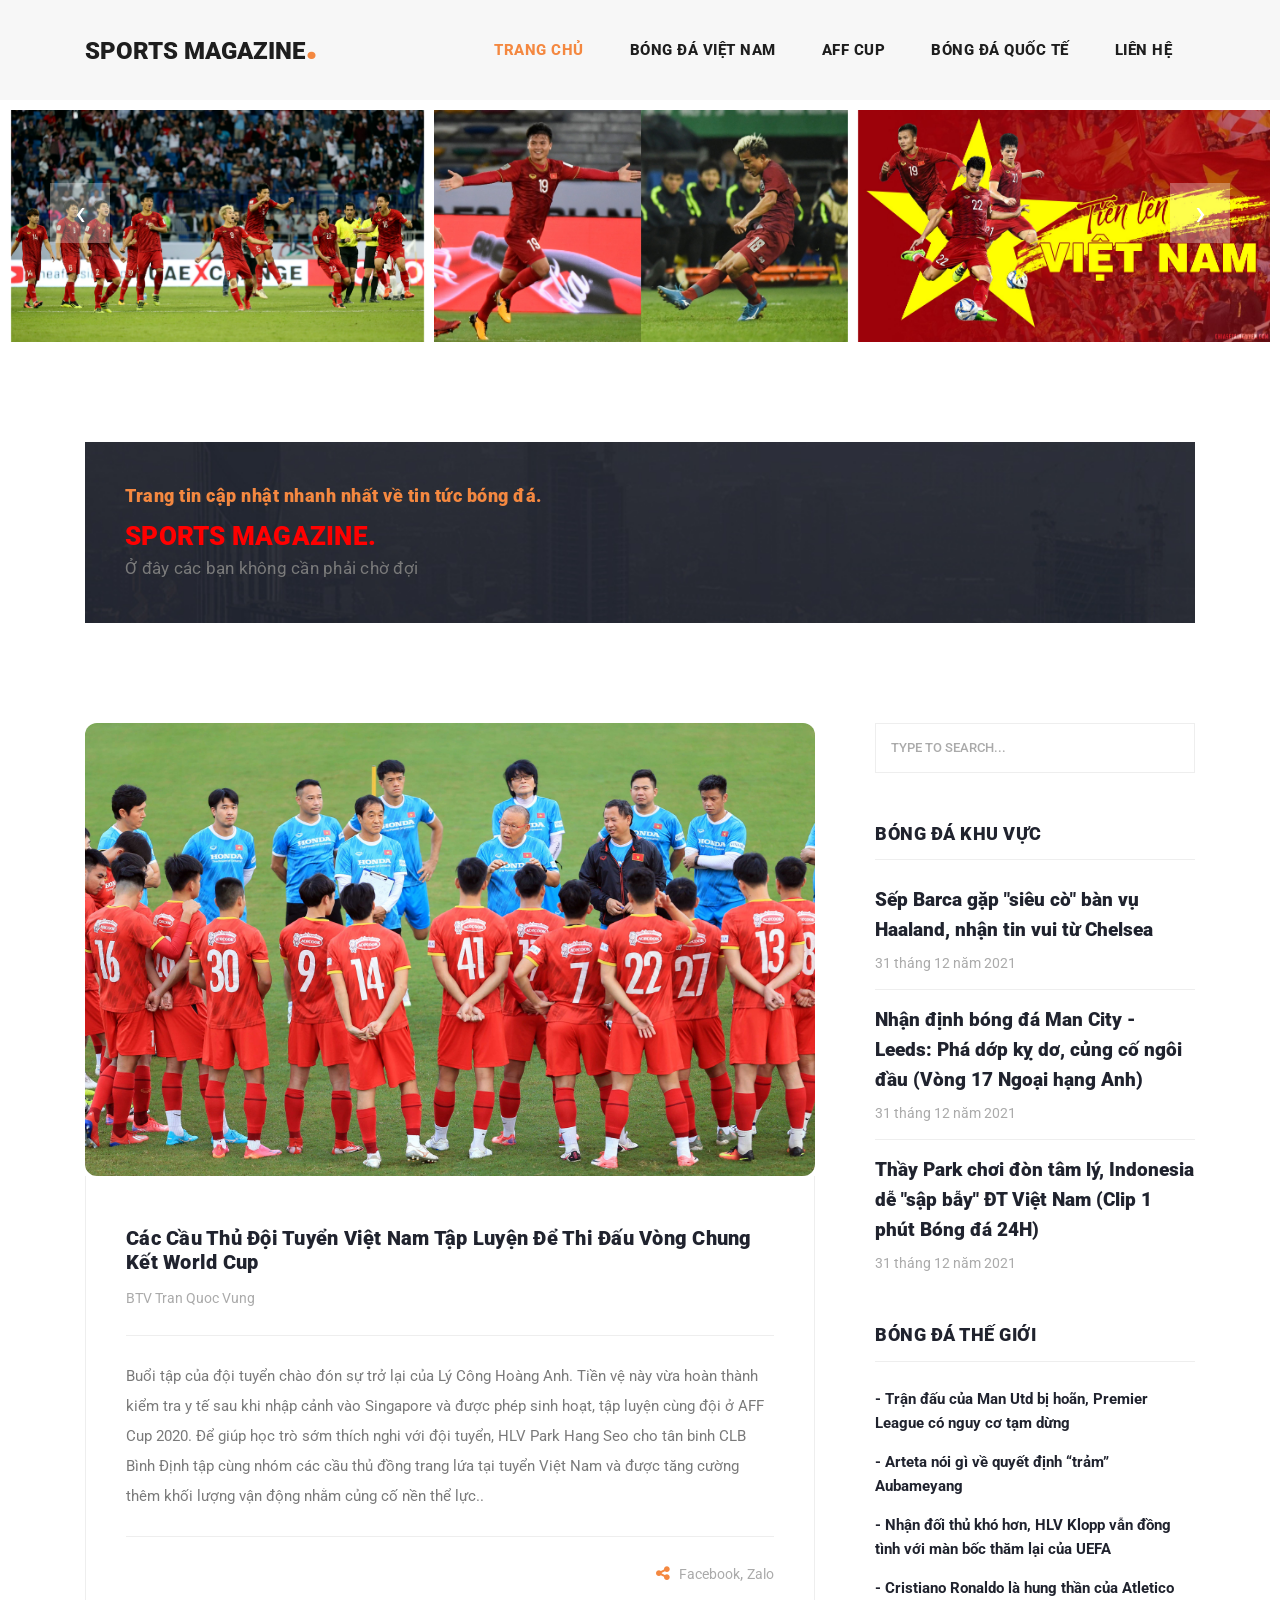
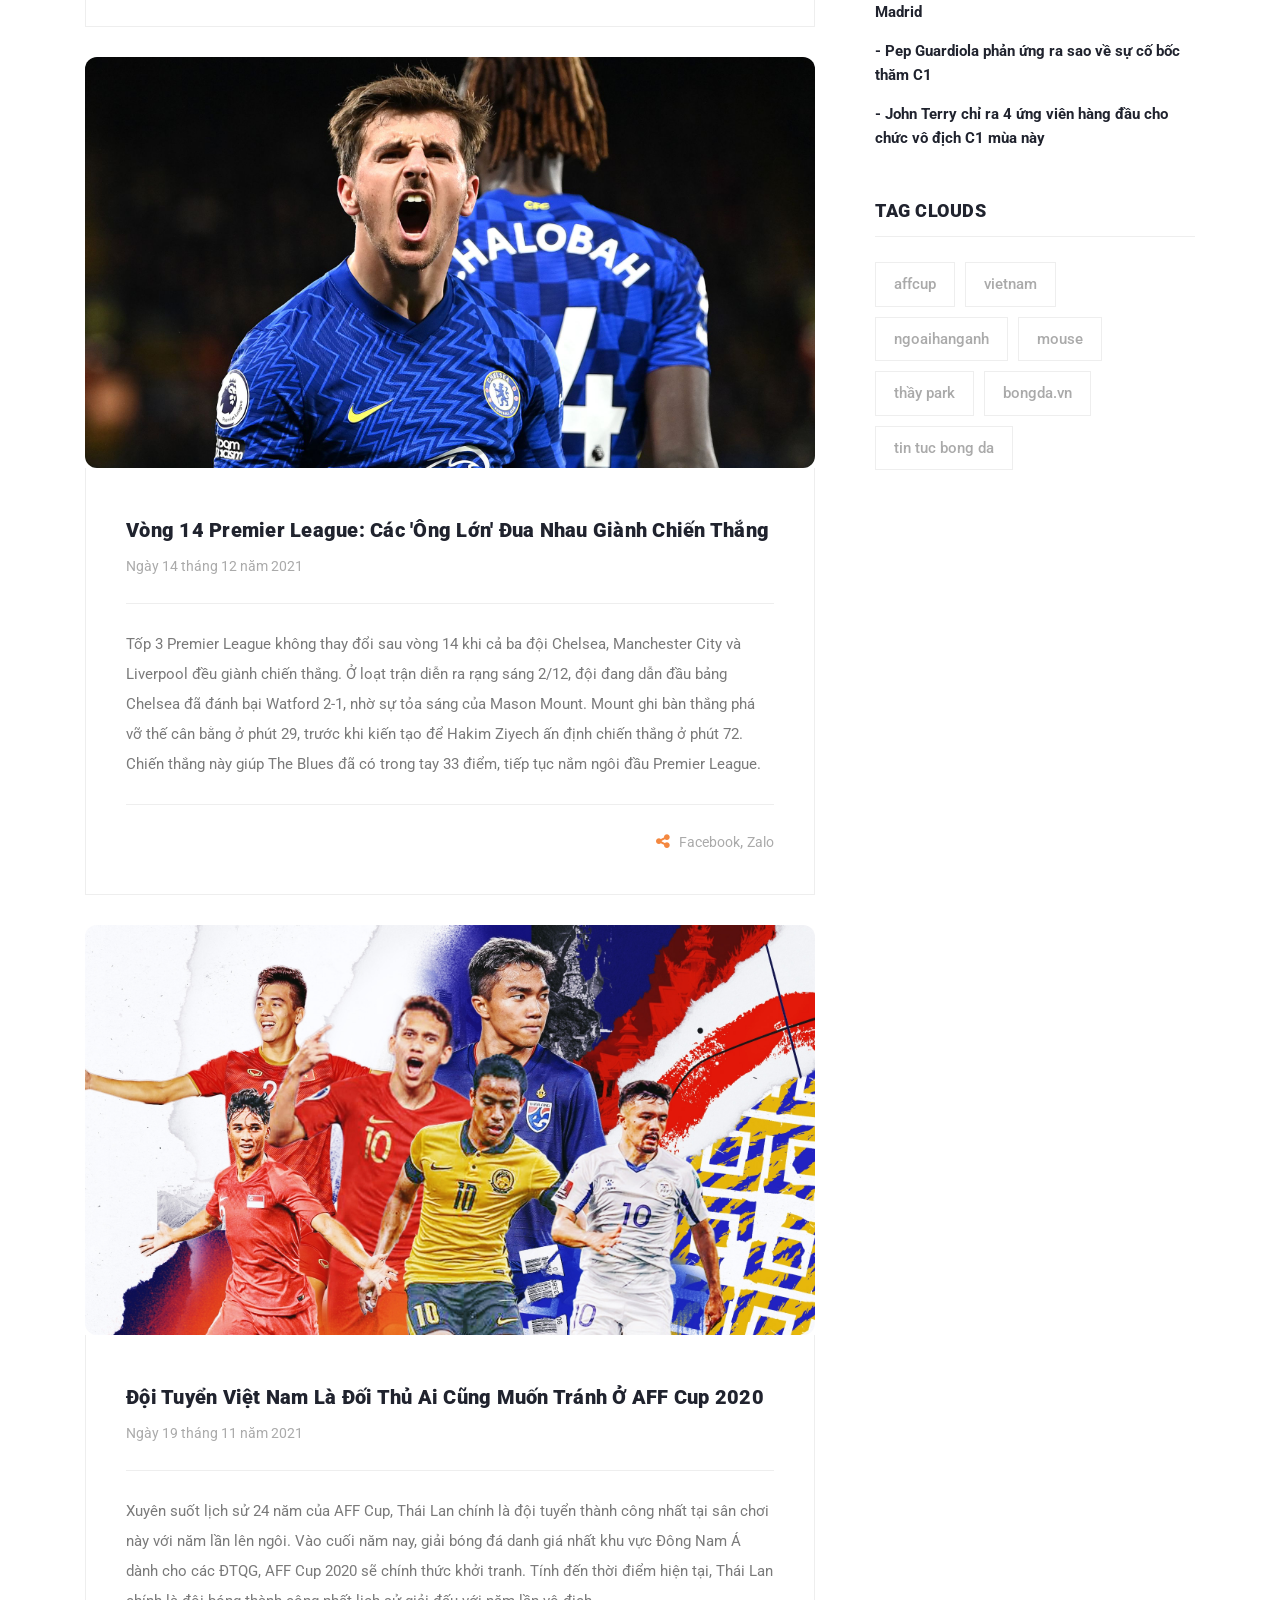
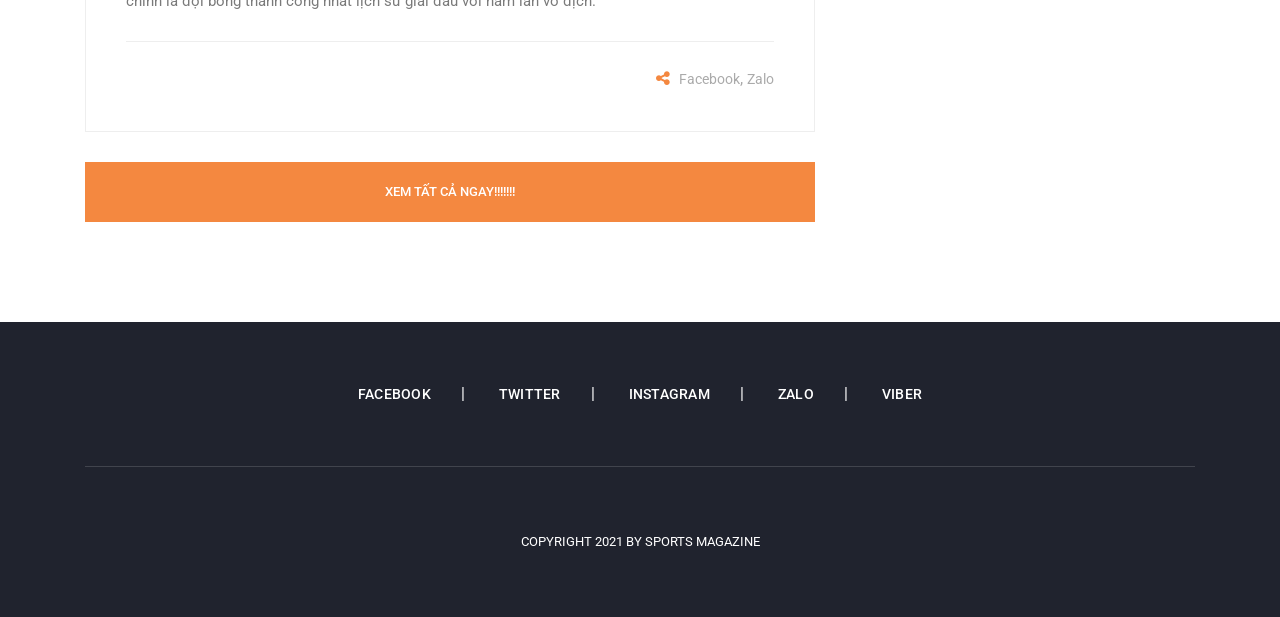
<file: index.html>
<!DOCTYPE html>
<html lang="en">

  <head>

    <meta charset="utf-8">
    <meta name="viewport" content="width=device-width, initial-scale=1, shrink-to-fit=no">
    <meta name="description" content="">
    <meta name="author" content="">
    <link href="https://fonts.googleapis.com/css?family=Roboto:100,100i,300,300i,400,400i,500,500i,700,700i,900,900i&display=swap" rel="stylesheet">

    <title>sports magazine</title>

    <!-- Bootstrap core CSS -->
    <link href="vendor/bootstrap/css/bootstrap.min.css" rel="stylesheet">


    <!-- kết nối css -->
    <link rel="stylesheet" href="assets/css/fontawesome.css">
    <link rel="stylesheet" href="assets/css/layout.css">
    <link rel="stylesheet" href="assets/css/owl.css">

  </head>

  <body>


    <!-- Header -->
    <header class="">
      <nav class="navbar navbar-expand-lg">
        <div class="container">
          <a class="navbar-brand" href="index.html"><h2>SPORTS MAGAZINE<em>.</em></h2></a>
          <button class="navbar-toggler" type="button" data-toggle="collapse" data-target="#navbarResponsive" aria-controls="navbarResponsive" aria-expanded="false" aria-label="Toggle navigation">
            <span class="navbar-toggler-icon"></span>
          </button>
          <div class="collapse navbar-collapse" id="navbarResponsive">
            <ul class="navbar-nav ml-auto">
              <li class="nav-item active">
                <a class="nav-link" href="index.html">Trang chủ
                  <span class="sr-only">(current)</span>
                </a>
              </li> 
              <li class="nav-item">
                <a class="nav-link" href="vn.html">bóng đá việt nam</a>
              </li>
              <li class="nav-item">
                <a class="nav-link" href="aff.html">aff cup</a>
              </li>
              <li class="nav-item">
                <a class="nav-link" href="quocte.html">Bóng đá quốc tế</a>
              </li>
              <li class="nav-item">
                <a class="nav-link" href="contact.html">Liên hệ</a>
              </li>
            </ul>
          </div>
        </div>
      </nav>
    </header>

   
    <div class="main-banner header-text">
      <div class="container-fluid">
        <div class="owl-banner owl-carousel">
          <div class="item">
            <img src="./assets/images/pic1.jpg" alt="">
            <div class="item-content">
              <div class="main-content">
                <div class="meta-category">
                  <span></span>
                </div>
                <a href="post-details.html"><h4></h4></a>
              
              </div>
            </div>
          </div>
          <div class="item">
            <img src="./assets/images/pic2.jpg" alt="">
            <div class="item-content">
              <div class="main-content">
                <div class="meta-category">
                  <span></span>
                </div>
                <a href="post-details.html"><h4></h4></a>
              
              </div>
            </div>
          </div>
          <div class="item">
            <img src="./assets/images/pic3.jpg" alt="">
            <div class="item-content">
              <div class="main-content">
                <div class="meta-category">
                  <span></span>
                </div>
                <a href="post-details.html"><h4></h4></a>
                <ul class="post-info">
                  <li><a href="#"></a></li>
               
                </ul>
              </div>
            </div>
          </div>
          <div class="item">
            <img src="./assets/images/pic4.jpg" alt="">
            <div class="item-content">
              <div class="main-content">
                <div class="meta-category">
                  <span></span>
                </div>
                <a href="post-details.html"><h4></h4></a>
              
              </div>
            </div>
          </div>
          <div class="item">
            <img src="./assets/images/pic5.jpg" alt="">
            <div class="item-content">
              <div class="main-content">
                <div class="meta-category">
                  <span></span>
                </div>
                
            
              </div>
            </div>
          </div>
          <div class="item">
            <img src="./assets/images/pic6.jpg" alt="">
            <div class="item-content">
              <div class="main-content">
                <div class="meta-category">
                  <span></span>
                </div>
              
              </div>
            </div>
          </div>
        </div>
      </div>
    </div>
  
    <section class="call-to-action">
      <div class="container">
        <div class="row">
          <div class="col-lg-12">
            <div class="main-content">
              <div class="row">
                <div class="col-lg-8">
                  <span>Trang tin cập nhật nhanh nhất về tin tức bóng đá.</span>
                  <h4 style="color:red;">SPORTS MAGAZINE. 
                    <P style="font-size: 17PX;">Ở đây các bạn không cần phải chờ đợi 
                    </P></h4>
                </div>
                <div class="col-lg-4">
                  
                </div>
              </div>
            </div>
          </div>
        </div>
      </div>
    </section>


    <section class="blog-posts">
      <div class="container">
        <div class="row">
          <div class="col-lg-8">
            <div class="all-blog-posts">
              <div class="row">
                <div class="col-lg-12">
                  <div class="blog-post">
                    <div class="blog-thumb">
                      <img src="./assets/images/tapluyen.jpg" alt="">
                    </div>
                    <div class="down-content">
                      
                      <a href="sub1.html"><h4>Các cầu thủ đội Tuyển Việt Nam tập luyện để thi đấu vòng chung kết World Cup</h4></a>
                      <ul class="post-info">
                        <li><a href="#">BTV Tran Quoc Vung</a></li>
                       
                      </ul>
                      <p>Buổi tập của đội tuyển chào đón sự trở lại của Lý Công Hoàng Anh. Tiền vệ này vừa hoàn thành kiểm tra y tế sau khi nhập cảnh vào Singapore và được phép sinh hoạt, tập luyện cùng đội ở AFF Cup 2020.

                        Để giúp học trò sớm thích nghi với đội tuyển, HLV Park Hang Seo cho tân binh CLB Bình Định tập cùng nhóm các cầu thủ đồng trang lứa tại tuyển Việt Nam và được tăng cường thêm khối lượng vận động nhằm củng cố nền thể lực..</p>
                      <div class="post-options">
                        <div class="row">
                          <div class="col-6">
                           
                          </div>
                          <div class="col-6">
                            <ul class="post-share">
                              <li><i class="fa fa-share-alt"></i></li>
                              <li><a href="#">Facebook</a>,</li>
                              <li><a href="#"> Zalo</a></li>
                            </ul>
                          </div>
                        </div>
                      </div>
                    </div>
                  </div>
                </div>
                <div class="col-lg-12">
                  <div class="blog-post">
                    <div class="blog-thumb">
                      <img src="./assets/images/mouse.jpg" alt="">
                    </div>
                    <div class="down-content">
                      
                      <a href="sub2.html"><h4>Vòng 14 Premier League: Các 'ông lớn' đua nhau giành chiến thắng</h4></a>
                      <ul class="post-info">
                        
                        <li><a href="#">Ngày 14 tháng 12 năm 2021</a></li>
                        
                      </ul>
                      <p>Tốp 3 Premier League không thay đổi sau vòng 14 khi cả ba đội Chelsea, Manchester City và Liverpool đều giành chiến thắng.

                        Ở loạt trận diễn ra rạng sáng 2/12, đội đang dẫn đầu bảng Chelsea đã đánh bại Watford 2-1, nhờ sự tỏa sáng của Mason Mount.
                        
                        Mount ghi bàn thắng phá vỡ thế cân bằng ở phút 29, trước khi kiến tạo để Hakim Ziyech ấn định chiến thắng ở phút 72.
                        
                        Chiến thắng này giúp The Blues đã có trong tay 33 điểm, tiếp tục nắm ngôi đầu Premier League.</p>
                      <div class="post-options">
                        <div class="row">
                          <div class="col-6">
                           
                          </div>
                          <div class="col-6">
                            <ul class="post-share">
                              <li><i class="fa fa-share-alt"></i></li>
                              <li><a href="#">Facebook</a>,</li>
                              <li><a href="#">Zalo</a></li>
                            </ul>
                          </div>
                        </div>
                      </div>
                    </div>
                  </div>
                </div>
                <div class="col-lg-12">
                  <div class="blog-post">
                    <div class="blog-thumb">
                      <img src="./assets/images/aff.jpeg" alt="">
                    </div>
                    <div class="down-content">
                      
                      <a href="sub3.html"><h4>Đội tuyển Việt Nam là đối thủ ai cũng muốn tránh ở AFF Cup 2020</h4></a>
                      <ul class="post-info">
                        <li><a href="#">Ngày 19 tháng 11 năm 2021</a></li>
                       
                      </ul>
                      <p>Xuyên suốt lịch sử 24 năm của AFF Cup, Thái Lan chính là đội tuyển thành công nhất tại sân chơi này với năm lần lên ngôi.

                        Vào cuối năm nay, giải bóng đá danh giá nhất khu vực Đông Nam Á dành cho các ĐTQG, AFF Cup 2020 sẽ chính thức khởi tranh.
                        
                        Tính đến thời điểm hiện tại, Thái Lan chính là đội bóng thành công nhất lịch sử giải đấu với năm lần vô địch.</p>
                      <div class="post-options">
                        <div class="row">
                          <div class="col-6">
                           
                          </div>
                          <div class="col-6">
                            <ul class="post-share">
                              <li><i class="fa fa-share-alt"></i></li>
                              <li><a href="#">Facebook</a>,</li>
                              <li><a href="#">Zalo</a></li>
                            </ul>
                          </div>
                        </div>
                      </div>
                    </div>
                  </div>
                </div>
                <div class="col-lg-12">
                  <div class="main-button">
                    <a href="vn.html">Xem Tất Cả Ngay!!!!!!!</a>
                  </div>
                </div>
              </div>
            </div>
          </div>
          <div class="col-lg-4">
            <div class="sidebar">
              <div class="row">
                <div class="col-lg-12">
                  <div class="sidebar-item search">
                    <form id="search_form" name="gs" method="GET" action="#">
                      <input type="text" name="q" class="searchText" placeholder="type to search..." autocomplete="on">
                    </form>
                  </div>
                </div>
                <div class="col-lg-12">
                  <div class="sidebar-item recent-posts">
                    <div class="sidebar-heading">
                      <h2>Bóng đá Khu Vực</h2>
                    </div>
                    <div class="content">
                      <ul>
                        <li><a href="#">
                          <h5>Sếp Barca gặp "siêu cò" bàn vụ Haaland, nhận tin vui từ Chelsea</h5>
                          <span>31 tháng 12 năm 2021</span>
                        </a></li>
                        <li><a href="#">
                          <h5>Nhận định bóng đá Man City - Leeds: Phá dớp kỵ dơ, củng cố ngôi đầu (Vòng 17 Ngoại hạng Anh)</h5>
                          <span>31 tháng 12 năm 2021</span>
                        </a></li>
                        <li><a href="#">
                          <h5>Thầy Park chơi đòn tâm lý, Indonesia dễ "sập bẫy" ĐT Việt Nam (Clip 1 phút Bóng đá 24H)</h5>
                          <span>31 tháng 12 năm 2021</span>
                        </a></li>
                      </ul>
                    </div>
                  </div>
                </div>
                <div class="col-lg-12">
                  <div class="sidebar-item categories">
                    <div class="sidebar-heading">
                      <h2>Bóng Đá Thế Giới</h2>
                    </div>
                    <div class="content">
                      <ul>
                        <li><a href="#">- Trận đấu của Man Utd bị hoãn, Premier League có nguy cơ tạm dừng</a></li>
                        <li><a href="#">- 
                          Arteta nói gì về quyết định “trảm” Aubameyang
                        </a></li>
                        <li><a href="#">- Nhận đối thủ khó hơn, HLV Klopp vẫn đồng tình với màn bốc thăm lại của UEFA</a></li>
                        <li><a href="#">- Cristiano Ronaldo là hung thần của Atletico Madrid</a></li>
                        <li><a href="#">- Pep Guardiola phản ứng ra sao về sự cố bốc thăm C1</a></li>
                        <li><a href="#">- John Terry chỉ ra 4 ứng viên hàng đầu cho chức vô địch C1 mùa này
                        </a></li>
                      </ul>
                    </div>
                  </div>
                </div>
                <div class="col-lg-12">
                  <div class="sidebar-item tags">
                    <div class="sidebar-heading">
                      <h2>Tag Clouds</h2>
                    </div>
                    <div class="content">
                      <ul>
                        <li><a href="#">affcup</a></li>
                        <li><a href="#">vietnam</a></li>
                        <li><a href="#">ngoaihanganh</a></li>
                        <li><a href="#">mouse</a></li>
                        <li><a href="#">thầy park</a></li>
                        <li><a href="#">bongda.vn</a></li>
                        <li><a href="#">tin tuc bong da</a></li>
                      </ul>
                    </div>
                  </div>
                </div>
              </div>
            </div>
          </div>
        </div>
      </div>
    </section>

    
    <footer>
      <div class="container">
        <div class="row">
          <div class="col-lg-12">
            <ul class="social-icons">
              <li><a href="#">Facebook</a></li>
              <li><a href="#">Twitter</a></li>
              <li><a href="#">Instagram</a></li>
              <li><a href="#">Zalo</a></li>
              <li><a href="#">Viber</a></li>
            </ul>
          </div>
          <div class="col-lg-12">
            <div class="copyright-text">
              <p>COPYRIGHT 2021 BY SPORTS MAGAZINE  </p>
            </div>
          </div>
        </div>
      </div>
    </footer>

    
    <script src="vendor/jquery/jquery.min.js"></script>
    <script src="vendor/bootstrap/js/bootstrap.bundle.min.js"></script>

 
    <script src="assets/js/custom.js"></script>
    <script src="assets/js/owl.js"></script>
 

  </body>
</html>
</file>
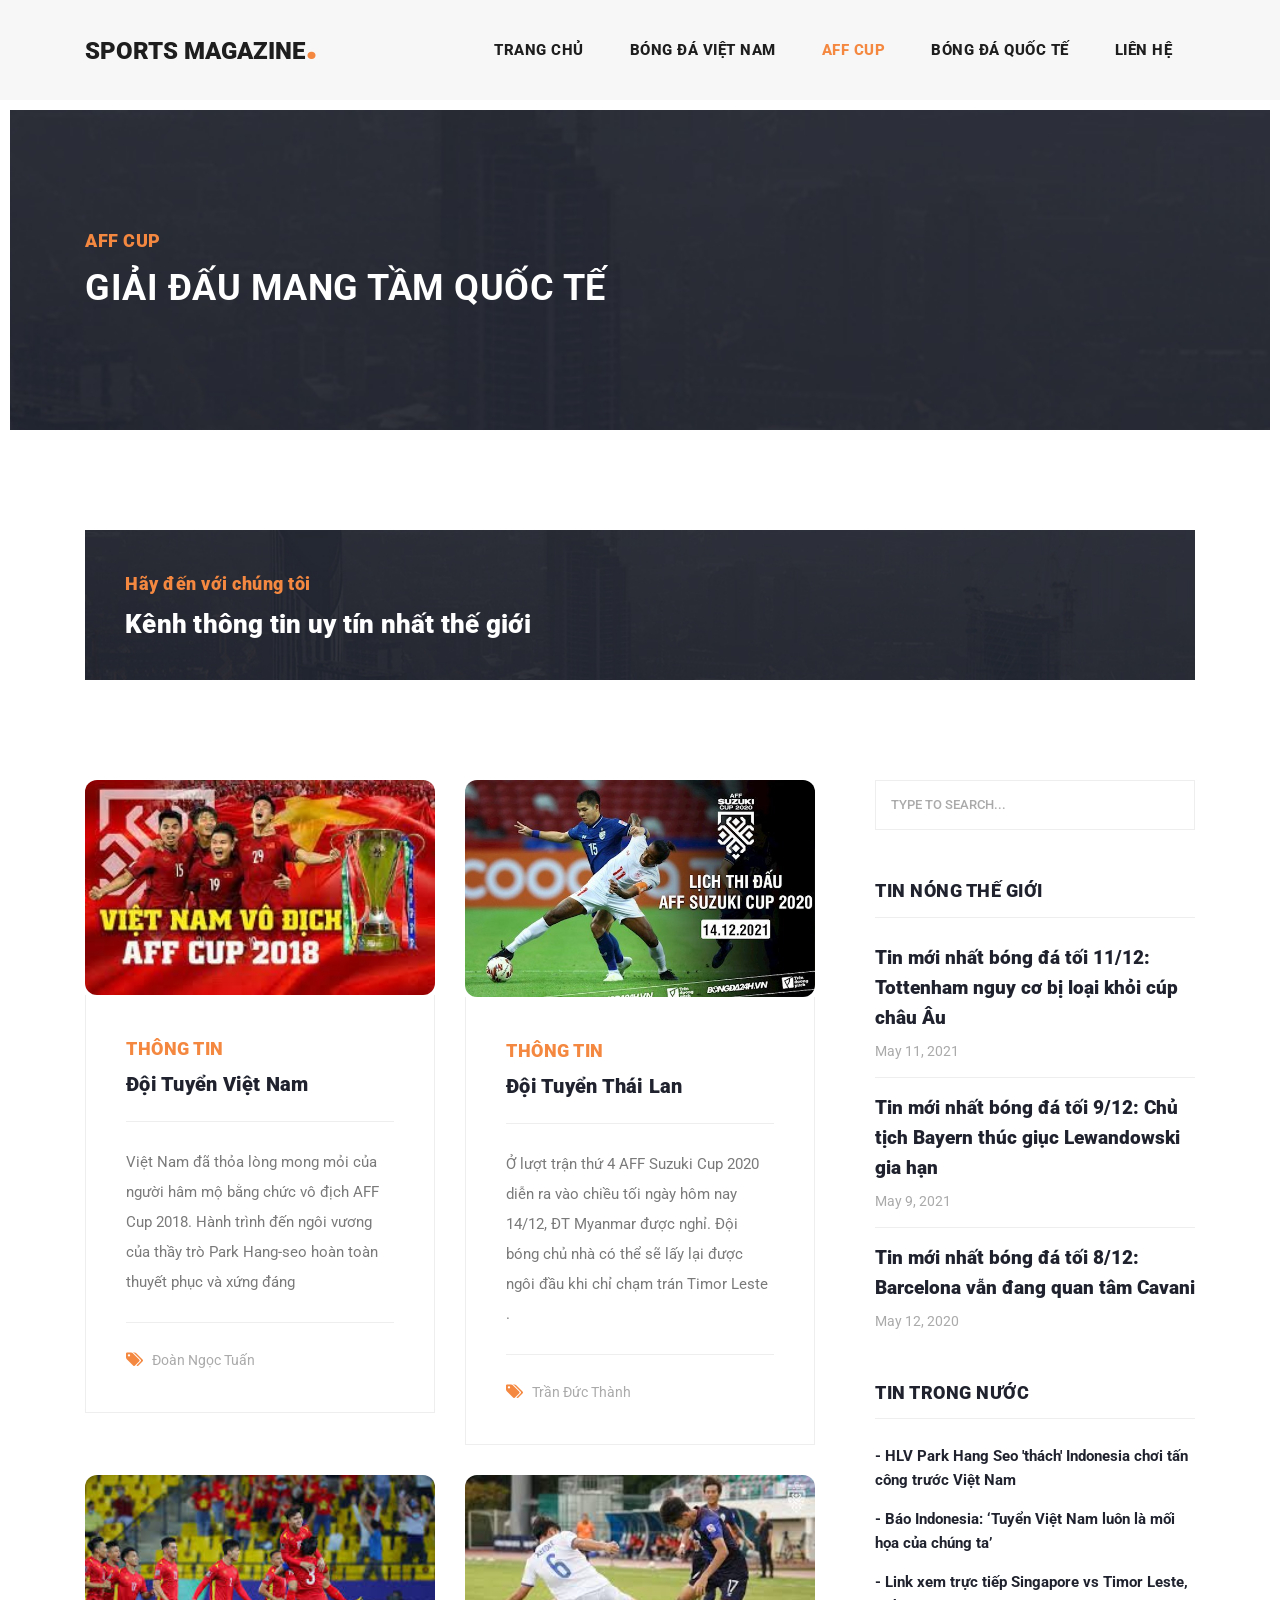
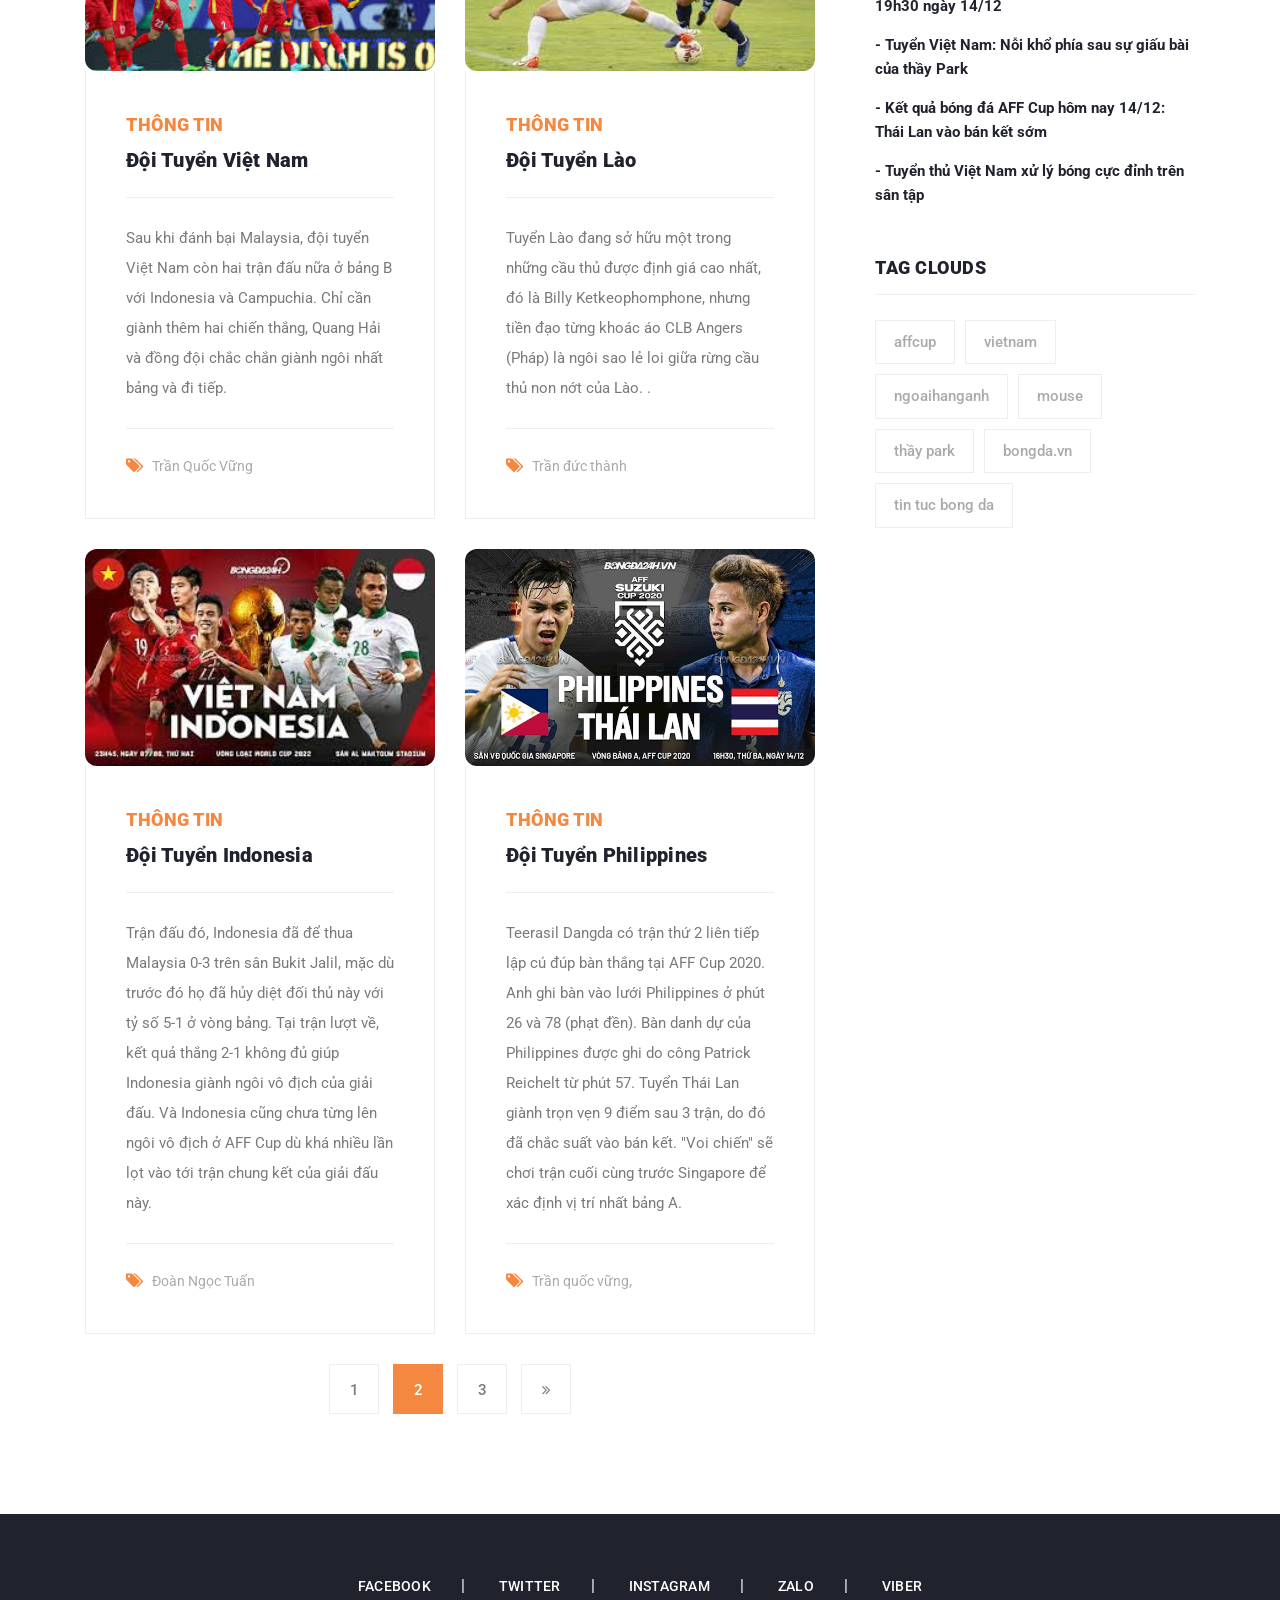
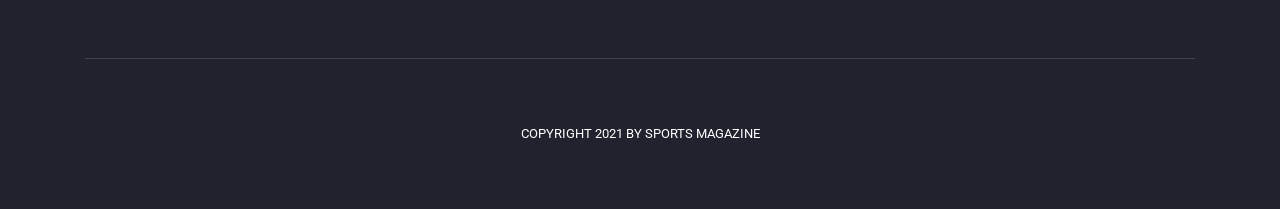
<file: aff.html>
<!DOCTYPE html>
<html lang="en">

  <head>

    <meta charset="utf-8">
    <meta name="viewport" content="width=device-width, initial-scale=1, shrink-to-fit=no">
    <meta name="description" content="">
    <meta name="author" content="">
    <link href="https://fonts.googleapis.com/css?family=Roboto:100,100i,300,300i,400,400i,500,500i,700,700i,900,900i&display=swap" rel="stylesheet">

    <title>sports magazine </title>

    <!-- Bootstrap core CSS -->
    <link href="vendor/bootstrap/css/bootstrap.min.css" rel="stylesheet">


    <!-- Additional CSS Files -->
    <link rel="stylesheet" href="assets/css/fontawesome.css">
    <link rel="stylesheet" href="assets/css/layout.css">
    <link rel="stylesheet" href="assets/css/owl.css">

  </head>

  <body>

    
    <div id="preloader">
        <div class="jumper">
            <div></div>
            <div></div>
            <div></div>
        </div>
    </div>  
    

    <header class="">
      <nav class="navbar navbar-expand-lg">
        <div class="container">
          <a class="navbar-brand" href="index.html"><h2>SPORTS MAGAZINE<em>.</em></h2></a>
          <button class="navbar-toggler" type="button" data-toggle="collapse" data-target="#navbarResponsive" aria-controls="navbarResponsive" aria-expanded="false" aria-label="Toggle navigation">
            <span class="navbar-toggler-icon"></span>
          </button>
          <div class="collapse navbar-collapse" id="navbarResponsive">
            <ul class="navbar-nav ml-auto">
              <li class="nav-item">
                <a class="nav-link" href="index.html">Trang chủ
                  <span class="sr-only">(current)</span>
                </a>
              </li> 
              <li class="nav-item">
                <a class="nav-link" href="vn.html">bóng đá việt nam</a>
              </li>
              <li class="nav-item active">
                <a class="nav-link" href="aff.html">Aff cup</a>
              </li>
              <li class="nav-item">
                <a class="nav-link" href="quocte.html">Bóng đá quốc tế</a>
              </li>
              <li class="nav-item">
                <a class="nav-link" href="contact.html">Liên hệ</a>
              </li>
            </ul>
          </div>
        </div>
      </nav>
    </header>

   
    <div class="heading-page header-text">
      <section class="page-heading">
        <div class="container">
          <div class="row">
            <div class="col-lg-12">
              <div class="text-content">
                <h4>AFF CUP</h4>
                <h2>GIẢI ĐẤU MANG TẦM QUỐC TẾ</h2>
              </div>
            </div>
          </div>
</div>
      </section>
    </div>
  

    <section class="call-to-action">
      <div class="container">
        <div class="row">
          <div class="col-lg-12">
            <div class="main-content">
              <div class="row">
                <div class="col-lg-8">
                  <span>Hãy đến với chúng tôi</span>
                  <h4>Kênh thông tin uy tín nhất thế giới</h4>
                </div>
                <div class="col-lg-4">
                  <div class="main-button">
                    
                  </div>
                </div>
              </div>
            </div>
          </div>
        </div>
      </div>
    </section>


    <section class="blog-posts grid-system">
      <div class="container">
        <div class="row">
          <div class="col-lg-8">
            <div class="all-blog-posts">
              <div class="row">
                <div class="col-lg-6">
                  <div class="blog-post">
                    <div class="blog-thumb">
                      <img src="assets/images/1.jpg" alt="">
                    </div>
                    <div class="down-content">
                      <span>Thông tin</span>
                      <a href="#"><h4>Đội tuyển việt nam</h4></a>
                     
                      <p>Việt Nam đã thỏa lòng mong mỏi của người hâm mộ bằng chức vô địch AFF Cup 2018. Hành trình đến ngôi vương của thầy trò Park Hang-seo hoàn toàn thuyết phục và xứng đáng</p>
                      <div class="post-options">
                        <div class="row">
                          <div class="col-lg-12">
                            <ul class="post-tags">
                              <li><i class="fa fa-tags"></i></li>
                              <li><a href="#">Đoàn Ngọc Tuấn</a></li>
                             
                            </ul>
                          </div>
                        </div>
                      </div>
                    </div>
                  </div>
                </div>
                <div class="col-lg-6">
                  <div class="blog-post">
                    <div class="blog-thumb">
                      <img src="assets/images/2.jpg" alt="">
                    </div>
                    <div class="down-content">
                      <span>Thông tin</span>
                      <a href="#"><h4>Đội tuyển thái lan</h4></a>
                      
                      <p>Ở lượt trận thứ 4 AFF Suzuki Cup 2020 diễn ra vào chiều tối ngày hôm nay 14/12, ĐT Myanmar được nghỉ. Đội bóng chủ nhà có thể sẽ lấy lại được ngôi đầu khi chỉ chạm trán Timor Leste .</p>
                      <div class="post-options">
                        <div class="row">
                          <div class="col-lg-12">
                            <ul class="post-tags">
                              <li><i class="fa fa-tags"></i></li>
                              <li><a href="#">Trần Đức Thành</a></li>
                              
                            </ul>
                          </div>
                        </div>
                      </div>
                    </div>
                  </div>
                </div>
                <div class="col-lg-6">
                  <div class="blog-post">
                    <div class="blog-thumb">
                      <img src="./assets/images/3.jpg" alt="">
                    </div>
                    <div class="down-content">
                      <span>Thông tin</span>
                      <a href="#"><h4>Đội tuyển việt nam</h4></a>
                     
                      <p>Sau khi đánh bại Malaysia, đội tuyển Việt Nam còn hai trận đấu nữa ở bảng B với Indonesia và Campuchia. Chỉ cần giành thêm hai chiến thắng, Quang Hải và đồng đội chắc chắn giành ngôi nhất bảng và đi tiếp.</p>
                      <div class="post-options">
                        <div class="row">
                          <div class="col-lg-12">
                            <ul class="post-tags">
                              <li><i class="fa fa-tags"></i></li>
                              <li><a href="#">Trần Quốc Vững</a></li>
                            
                            </ul>
                          </div>
                        </div>
                      </div>
                    </div>
                  </div>
                </div>
                <div class="col-lg-6">
                  <div class="blog-post">
                    <div class="blog-thumb">
                      <img src="assets/images/4.jpg" alt="">
                    </div>
                    <div class="down-content">
                      <span>Thông tin</span>
                      <a href="#"><h4>Đội tuyển lào</h4></a>
                      
                      <p>Tuyển Lào đang sở hữu một trong những cầu thủ được định giá cao nhất, đó là Billy Ketkeophomphone, nhưng tiền đạo từng khoác áo CLB Angers (Pháp) là ngôi sao lẻ loi giữa rừng cầu thủ non nớt của Lào.

                         . </p>
                      <div class="post-options">
                        <div class="row">
                          <div class="col-lg-12">
                            <ul class="post-tags">
                              <li><i class="fa fa-tags"></i></li>
                              <li><a href="#">Trần đức thành</a></li>
                              
                            </ul>
                          </div>
                        </div>
                      </div>
                    </div>
                  </div>
                </div>
                <div class="col-lg-6">
                  <div class="blog-post">
                    <div class="blog-thumb">
                      <img src="assets/images/5.jpg" alt="">
                    </div>
                    <div class="down-content">
                      <span>Thông tin</span>
                      <a href="#"><h4>Đội tuyển indonesia</h4></a>
                      
                      <p>Trận đấu đó, Indonesia đã để thua Malaysia 0-3 trên sân Bukit Jalil, mặc dù trước đó họ đã hủy diệt đối thủ này với tỷ số 5-1 ở vòng bảng. Tại trận lượt về, kết quả thắng 2-1 không đủ giúp Indonesia giành ngôi vô địch của giải đấu. Và Indonesia cũng chưa từng lên ngôi vô địch ở AFF Cup dù khá nhiều lần lọt vào tới trận chung kết của giải đấu này.</p>
                      <div class="post-options">
                        <div class="row">
                          <div class="col-lg-12">
                            <ul class="post-tags">
                              <li><i class="fa fa-tags"></i></li>
                              <li><a href="#">Đoàn Ngọc Tuấn</a></li>
                              
                            </ul>
                          </div>
                        </div>
                      </div>
                    </div>
                  </div>
                </div>
                <div class="col-lg-6">
                  <div class="blog-post">
                    <div class="blog-thumb">
                      <img src="assets/images/6.jpg" alt="">
                    </div>
                    <div class="down-content">
                      <span>Thông tin</span>
<a href="#"><h4>Đội tuyển philippines</h4></a>
                    
                      <p>Teerasil Dangda có trận thứ 2 liên tiếp lập cú đúp bàn thắng tại AFF Cup 2020. Anh ghi bàn vào lưới Philippines ở phút 26 và 78 (phạt đền). Bàn danh dự của Philippines được ghi do công Patrick Reichelt từ phút 57.

                        Tuyển Thái Lan giành trọn vẹn 9 điểm sau 3 trận, do đó đã chắc suất vào bán kết. "Voi chiến" sẽ chơi trận cuối cùng trước Singapore để xác định vị trí nhất bảng A.</p>
                      <div class="post-options">
                        <div class="row">
                          <div class="col-lg-12">
                            <ul class="post-tags">
                              <li><i class="fa fa-tags"></i></li>
                              <li><a href="#">Trần quốc vững</a>,</li>
                             
                            </ul>
                          </div>
                        </div>
                      </div>
                    </div>
                  </div>
                </div>
                <div class="col-lg-12">
                  <ul class="page-numbers">
                    <li><a href="#">1</a></li>
                    <li class="active"><a href="#">2</a></li>
                    <li><a href="#">3</a></li>
                    <li><a href="#"><i class="fa fa-angle-double-right"></i></a></li>
                  </ul>
                </div>
              </div>
            </div>
          </div>
          <div class="col-lg-4">
            <div class="sidebar">
              <div class="row">
                <div class="col-lg-12">
                  <div class="sidebar-item search">
                    <form id="search_form" name="gs" method="GET" action="#">
                      <input type="text" name="q" class="searchText" placeholder="type to search..." autocomplete="on">
                    </form>
                  </div>
                </div>
                <div class="col-lg-12">
                  <div class="sidebar-item recent-posts">
                    <div class="sidebar-heading">
                      <h2>Tin nóng thế giới</h2>
                    </div>
                    <div class="content">
                      <ul>
                        <li><a href="#">
                          <h5>Tin mới nhất bóng đá tối 11/12: Tottenham nguy cơ bị loại khỏi cúp châu Âu</h5>
                          <span>May 11, 2021</span>
                        </a></li>
                        <li><a href="#">
<h5>Tin mới nhất bóng đá tối 9/12: Chủ tịch Bayern thúc giục Lewandowski gia hạn</h5>
                          <span>May 9, 2021</span>
                        </a></li>
                        <li><a href="#">
                          <h5>Tin mới nhất bóng đá tối 8/12: Barcelona vẫn đang quan tâm Cavani</h5>
                          <span>May 12, 2020</span>
                        </a></li>
                      </ul>
                    </div>
                  </div>
                </div>
                <div class="col-lg-12">
                  <div class="sidebar-item categories">
                    <div class="sidebar-heading">
                      <h2>Tin trong nước</h2>
                    </div>
                    <div class="content">
                      <ul>
                        <li><a href="#">- HLV Park Hang Seo 'thách' Indonesia chơi tấn công trước Việt Nam</a></li>
                        <li><a href="#">- Báo Indonesia: ‘Tuyển Việt Nam luôn là mối họa của chúng ta’
                        </a></li>
                        <li><a href="#">- Link xem trực tiếp Singapore vs Timor Leste, 19h30 ngày 14/12</a></li>
                        <li><a href="#">- Tuyển Việt Nam: Nỗi khổ phía sau sự giấu bài của thầy Park</a></li>
                        <li><a href="#">- Kết quả bóng đá AFF Cup hôm nay 14/12: Thái Lan vào bán kết sớm</a></li>
                        <li><a href="#">- Tuyển thủ Việt Nam xử lý bóng cực đỉnh trên sân tập
                        </a></li>
                      </ul>
                    </div>
                  </div>
                </div>
                <div class="col-lg-12">
                  <div class="sidebar-item tags">
                    <div class="sidebar-heading">
                      <h2>Tag Clouds</h2>
                    </div>
                    <div class="content">
                      <ul>
                        <li><a href="#">affcup</a></li>
                        <li><a href="#">vietnam</a></li>
                        <li><a href="#">ngoaihanganh</a></li>
                        <li><a href="#">mouse</a></li>
                        <li><a href="#">thầy park</a></li>
                        <li><a href="#">bongda.vn</a></li>
                        <li><a href="#">tin tuc bong da</a></li>
                      </ul>
                    </div>
                  </div>
                </div>
              </div>
            </div>
          </div>
        </div>
      </div>
    </section>

    
    <footer>
      <div class="container">
        <div class="row">
          <div class="col-lg-12">
            <ul class="social-icons">
              <li><a href="#">Facebook</a></li>
              <li><a href="#">Twitter</a></li>
              <li><a href="#">Instagram</a></li>
              <li><a href="#">Zalo</a></li>
              <li><a href="#">Viber</a></li>
            </ul>
          </div>
          <div class="col-lg-12">
            <div class="copyright-text">
              <p>COPYRIGHT 2021 BY SPORTS MAGAZINE  </p>
            </div>
          </div>
        </div>
      </div>
    </footer>


    <!-- Bootstrap core JavaScript -->
    <script src="vendor/jquery/jquery.min.js"></script>
    <script src="vendor/bootstrap/js/bootstrap.bundle.min.js"></script>

    <!-- Additional Scripts -->
    <script src="assets/js/custom.js"></script>
    <script src="assets/js/owl.js"></script>
    



  </body>
</html>
</file>
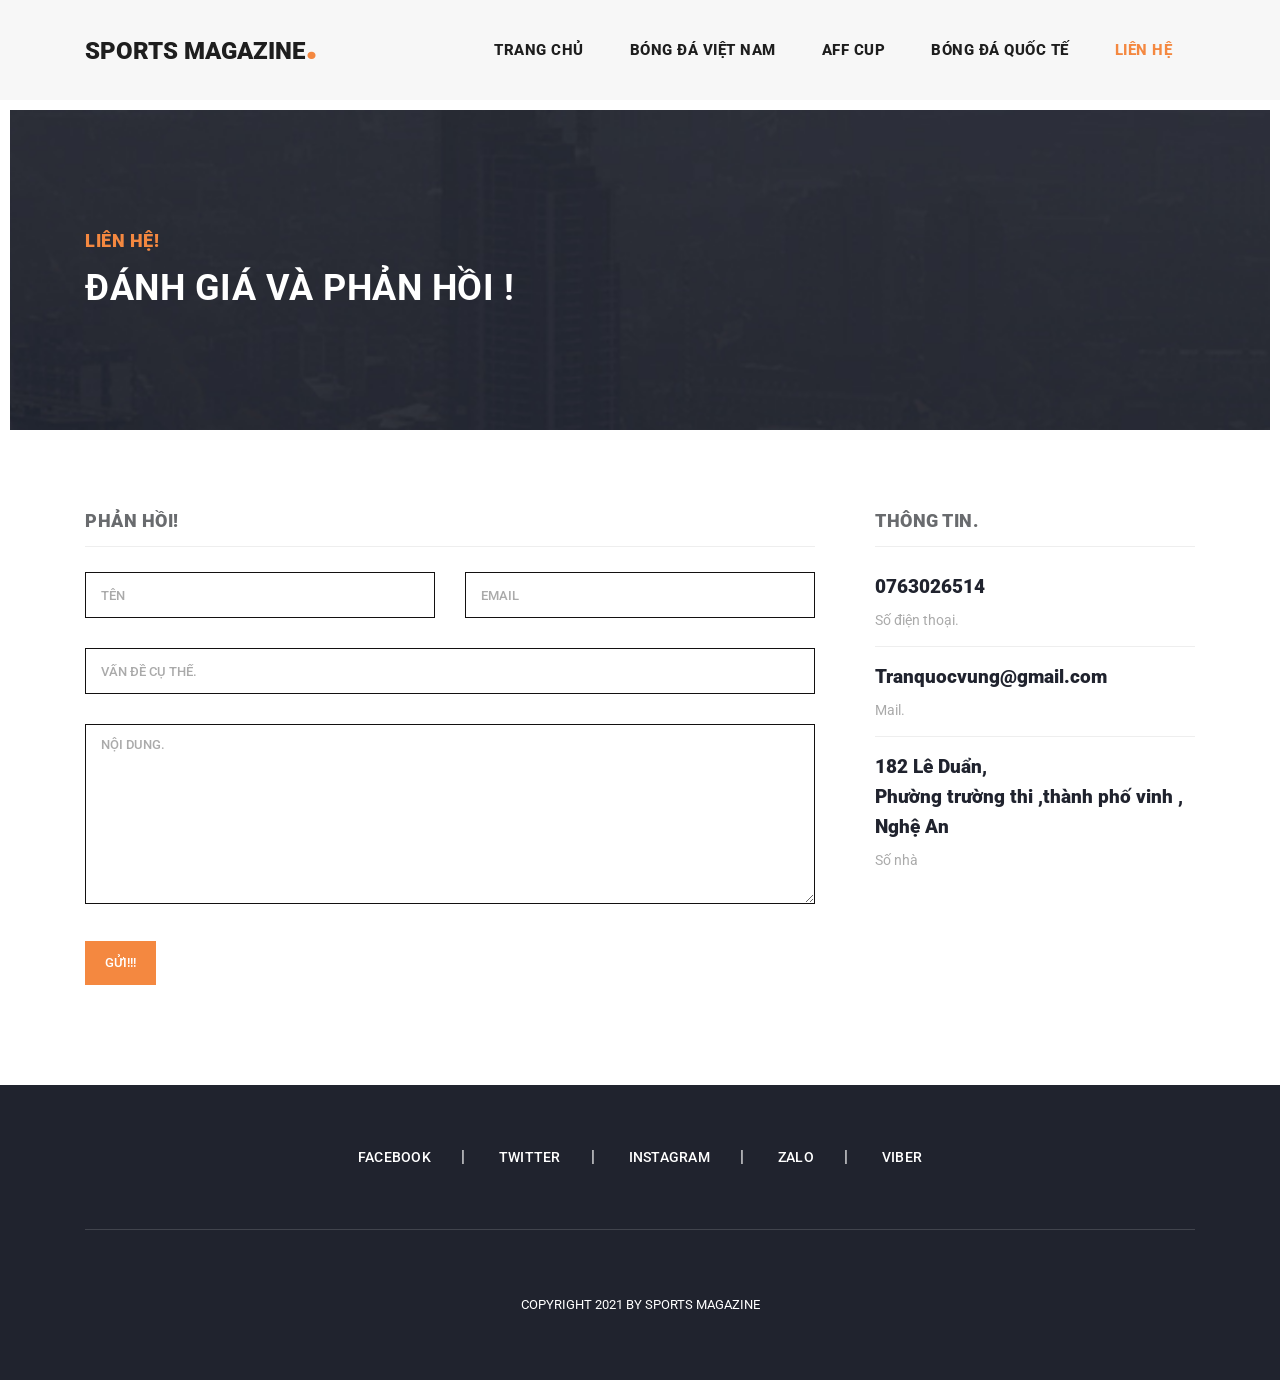
<file: contact.html>
<!DOCTYPE html>
<html lang="en">

  <head>

    <meta charset="utf-8">
    <meta name="viewport" content="width=device-width, initial-scale=1, shrink-to-fit=no">
    <meta name="description" content="">
    <meta name="author" content="">
    <link href="https://fonts.googleapis.com/css?family=Roboto:100,100i,300,300i,400,400i,500,500i,700,700i,900,900i&display=swap" rel="stylesheet">

    <title>sports magazine</title>

    <!-- Bootstrap core CSS -->
    <link href="vendor/bootstrap/css/bootstrap.min.css" rel="stylesheet">


    <!-- Additional CSS Files -->
    <link rel="stylesheet" href="assets/css/fontawesome.css">
    <link rel="stylesheet" href="assets/css/layout.css">
    <link rel="stylesheet" href="assets/css/owl.css">

  </head>

  <body>

    <!-- ***** Preloader Start ***** -->
    <div id="preloader">
        <div class="jumper">
            <div></div>
            <div></div>
            <div></div>
        </div>
    </div>  
    <!-- ***** Preloader End ***** -->

    <!-- Header -->
    <header class="">
      <nav class="navbar navbar-expand-lg">
        <div class="container">
          <a class="navbar-brand" href="index.html"><h2>SPORTS MAGAZINE<em>.</em></h2></a>
          <button class="navbar-toggler" type="button" data-toggle="collapse" data-target="#navbarResponsive" aria-controls="navbarResponsive" aria-expanded="false" aria-label="Toggle navigation">
            <span class="navbar-toggler-icon"></span>
          </button>
          <div class="collapse navbar-collapse" id="navbarResponsive">
            <ul class="navbar-nav ml-auto">
              <li class="nav-item">
                <a class="nav-link" href="index.html">trang chủ
                  <span class="sr-only">(current)</span>
                </a>
              </li> 
              <li class="nav-item">
                <a class="nav-link" href="vn.html">bóng đá việt nam</a>
              </li>
              <li class="nav-item">
                <a class="nav-link" href="aff.html">aff cup</a>
              </li>
              <li class="nav-item">
                <a class="nav-link" href="quocte.html">bóng đá quốc tế </a>
              </li>
              <li class="nav-item active">
                <a class="nav-link" href="contact.html">liên hệ</a>
              </li>
            </ul>
          </div>
        </div>
      </nav>
    </header>

    <!-- Page Content -->
    <!-- Banner Starts Here -->
    <div class="heading-page header-text">
      <section class="page-heading">
        <div class="container">
          <div class="row">
            <div class="col-lg-12">
              <div class="text-content">
                <h4>Liên Hệ!</h4>
                <h2>Đánh giá và phản hồi !</h2>
              </div>
            </div>
          </div>
        </div>
      </section>
    </div>
    
    <!-- Banner Ends Here -->


    <section class="contact-us">
      <div class="container">
        <div class="row">
        
          <div class="col-lg-12">
            <div class="down-contact">
              <div class="row">
                <div class="col-lg-8">
                  <div class="sidebar-item contact-form">
                    <div class="sidebar-heading">
                      <h2>PHẢN HỒI!</h2>
                    </div>
                    <div class="content">
                      <form id="contact" action="" method="post">
                        <div class="row">
                          <div class="col-md-6 col-sm-12">
                            <fieldset>
                              <input name="name" type="text" id="name" placeholder="Tên" required="">
                            </fieldset>
                          </div>
                          <div class="col-md-6 col-sm-12">
                            <fieldset>
                              <input name="email" type="text" id="email" placeholder="Email" required="">
                            </fieldset>
                          </div>
                          <div class="col-md-12 col-sm-12">
                            <fieldset>
                              <input name="subject" type="text" id="subject" placeholder="Vấn đề cụ thể.">
                            </fieldset>
                          </div>
                          <div class="col-lg-12">
                            <fieldset>
                              <textarea name="message" rows="6" id="message" placeholder="Nội dung." required=""></textarea>
                            </fieldset>
                          </div>
                          <div class="col-lg-12">
                            <fieldset>
                              <button type="submit" id="form-submit" class="main-button">Gửi!!!</button>
                            </fieldset>
                          </div>
                        </div>
                      </form>
                    </div>
                  </div>
                </div>
                <div class="col-lg-4">
                  <div class="sidebar-item contact-information">
                    <div class="sidebar-heading">
                      <h2>Thông tin.</h2>
                    </div>
                    <div class="content">
                      <ul>
                        <li>
                          <h5>0763026514</h5>
                          <span>Số điện thoại.</span>
                        </li>
                        <li>
                          <h5>Tranquocvung@gmail.com</h5>
                          <span>Mail.</span>
                        </li>
                        <li>
                          <h5>182 Lê Duẩn, 
                          	<br>Phường trường thi ,thành phố vinh , Nghệ An</h5>
                          <span>Số nhà</span>
                        </li>
                      </ul>
                    </div>
                  </div>
                </div>
              </div>
            </div>
          </div>
          
        
          
        </div>
      </div>
    </section>

    
    <footer>
      <div class="container">
        <div class="row">
          <div class="col-lg-12">
            <ul class="social-icons">
              <li><a href="#">Facebook</a></li>
              <li><a href="#">Twitter</a></li>
              <li><a href="#">Instagram</a></li>
              <li><a href="#">Zalo</a></li>
              <li><a href="#">Viber</a></li>
            </ul>
          </div>
          <div class="col-lg-12">
            <div class="copyright-text">
              <p>Copyright 2021 by sports magazine  </p>
            </div>
          </div>
        </div>
      </div>
    </footer>

    <script src="vendor/jquery/jquery.min.js"></script>
    <script src="vendor/bootstrap/js/bootstrap.bundle.min.js"></script>

    <script src="assets/js/custom.js"></script>
    <script src="assets/js/owl.js"></script>
    

  </body>
</html>
</file>
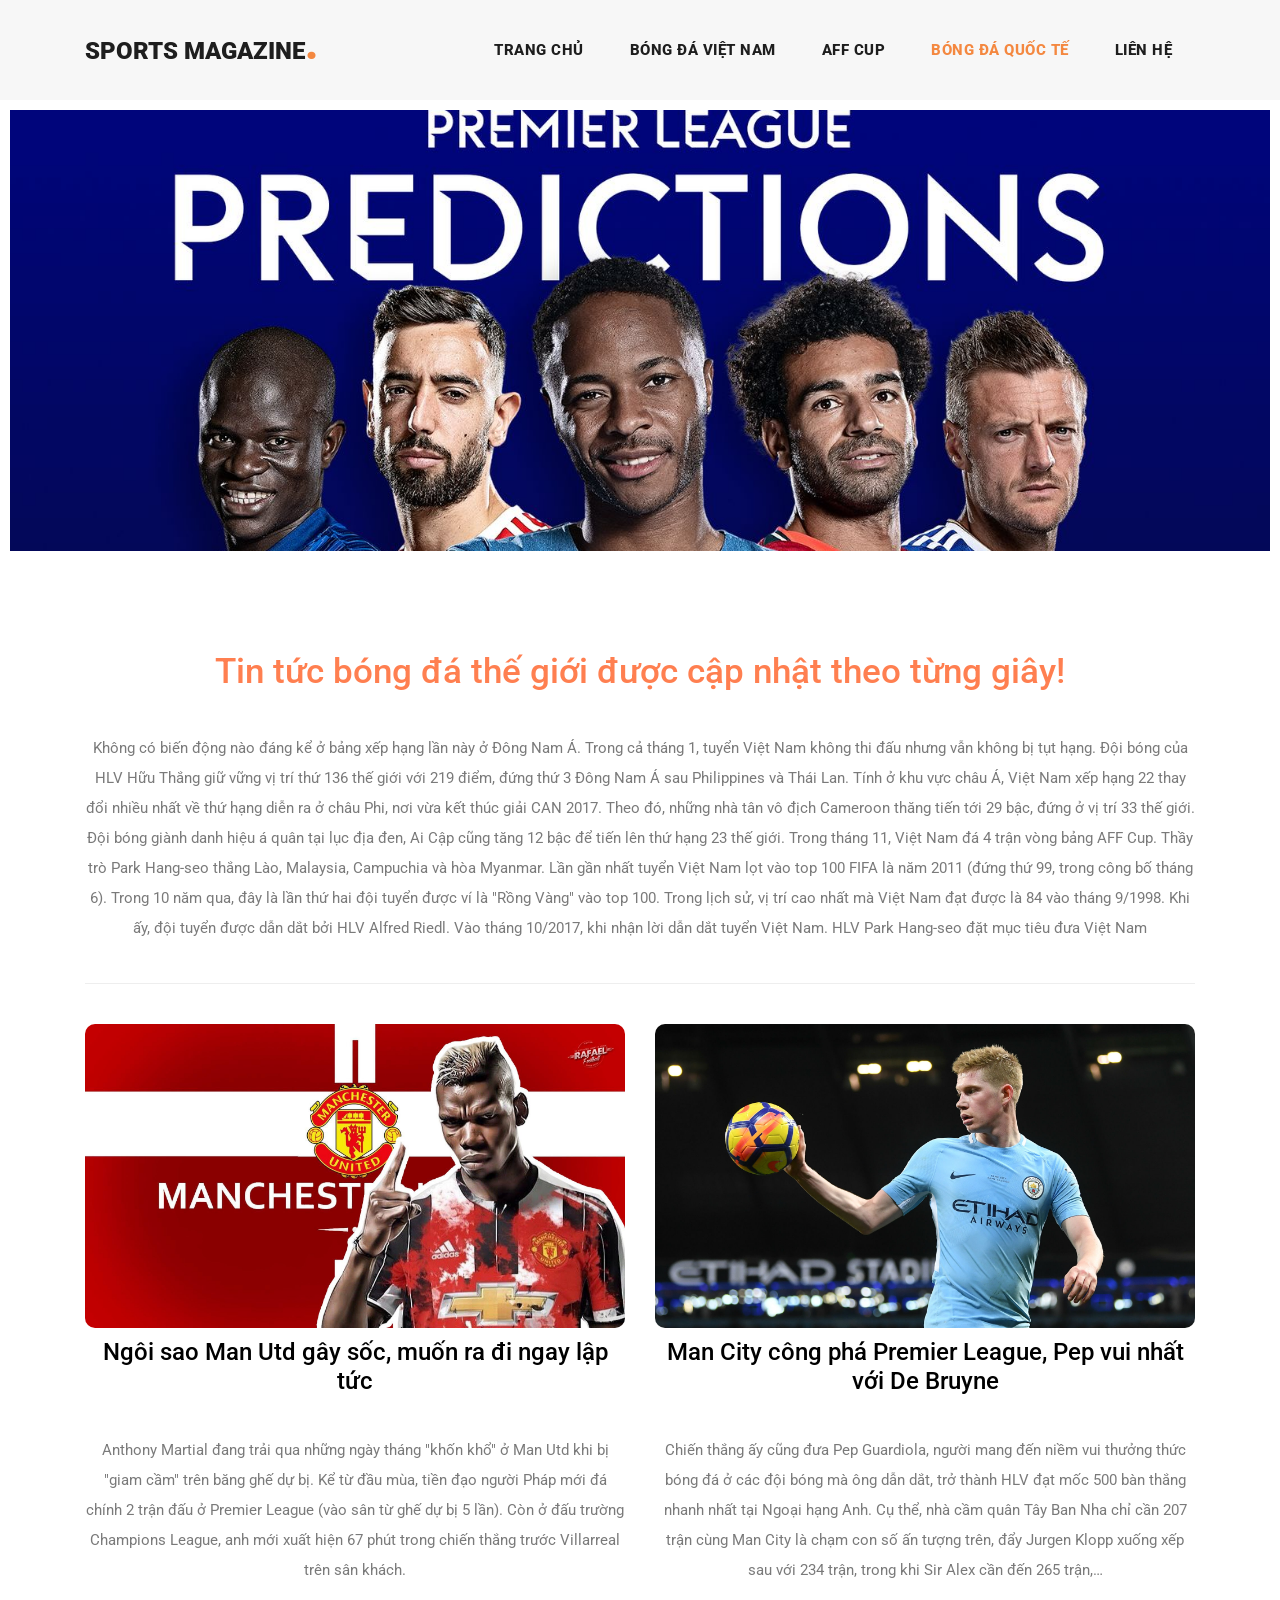
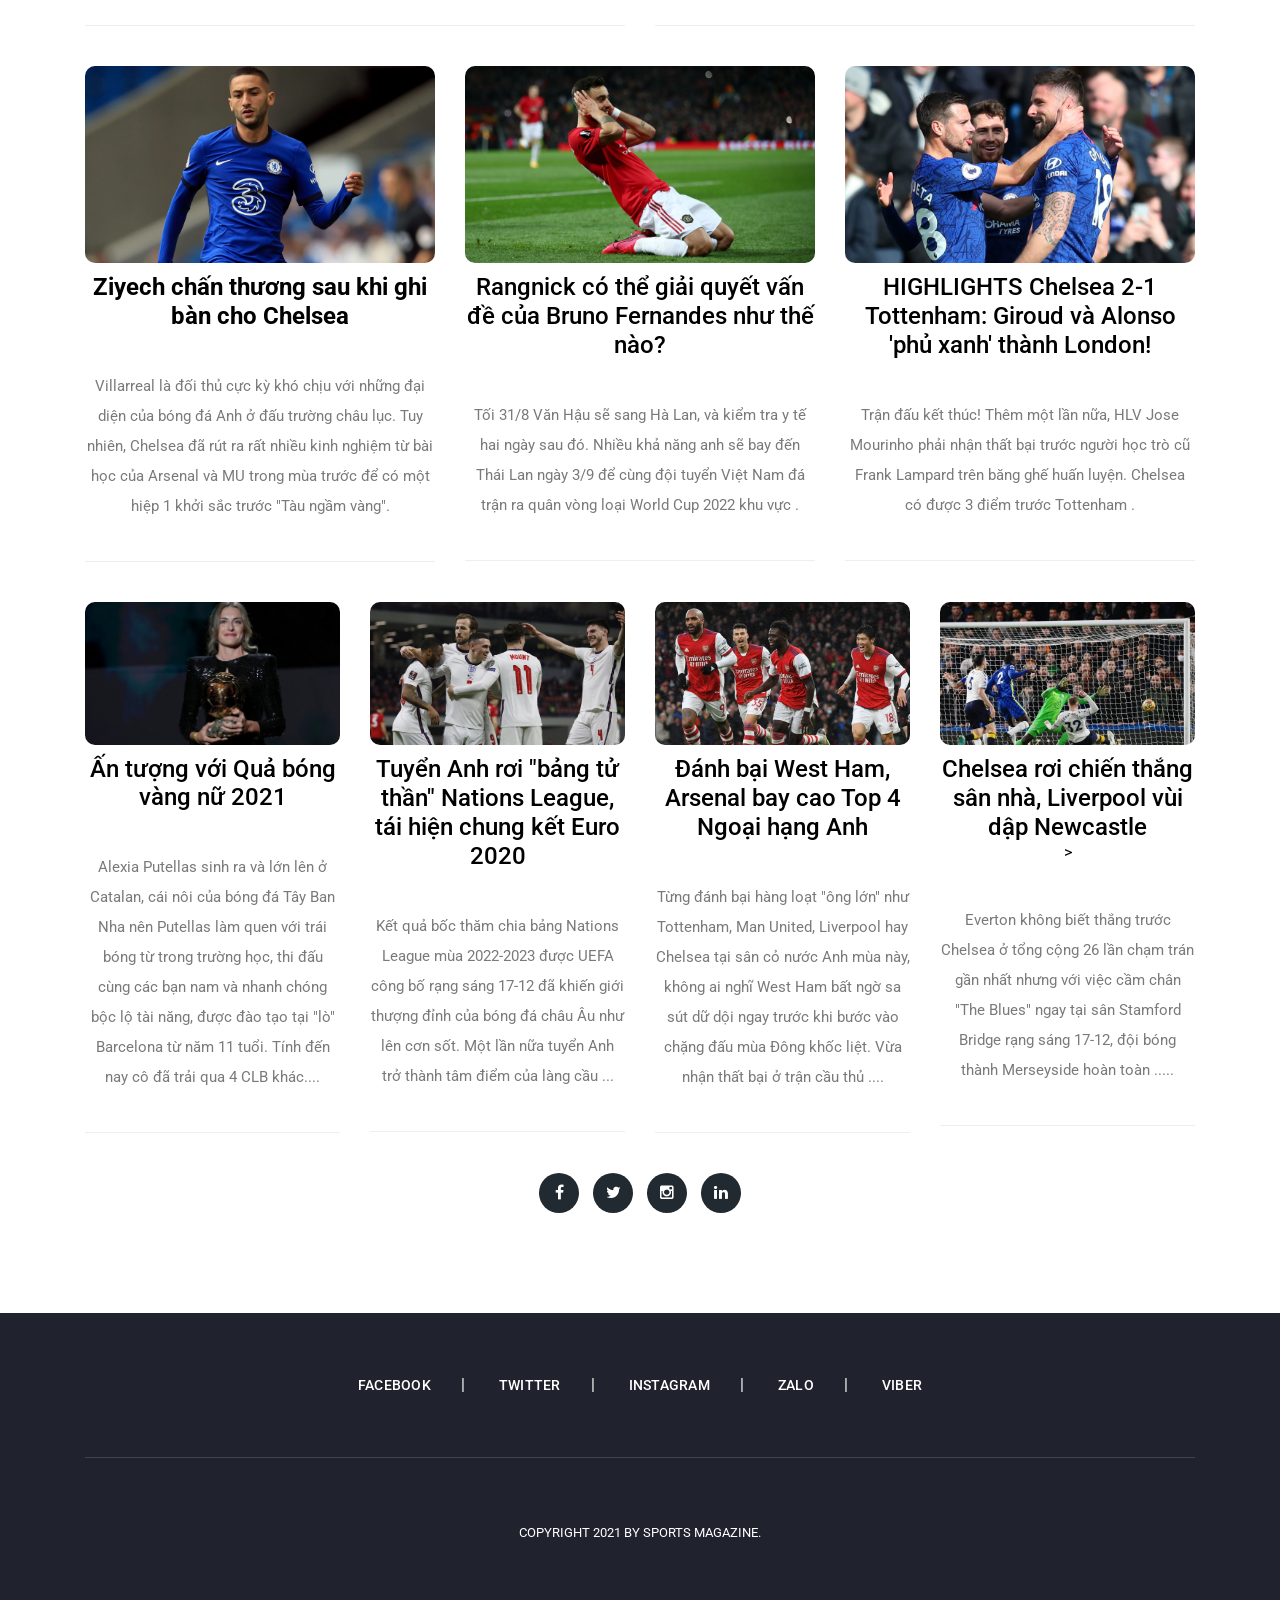
<file: quocte.html>
<!DOCTYPE html>
<html lang="en">

  <head>

    <meta charset="utf-8">
    <meta name="viewport" content="width=device-width, initial-scale=1, shrink-to-fit=no">
    <meta name="description" content="">
    <meta name="author" content="">
    <link href="https://fonts.googleapis.com/css?family=Roboto:100,100i,300,300i,400,400i,500,500i,700,700i,900,900i&display=swap" rel="stylesheet">

    <title>sports magazine</title>


    <link href="vendor/bootstrap/css/bootstrap.min.css" rel="stylesheet">



    <link rel="stylesheet" href="assets/css/fontawesome.css">
    <link rel="stylesheet" href="assets/css/layout.css">
    <link rel="stylesheet" href="assets/css/owl.css">


  </head>

  <body>

  
    <div id="preloader">
        <div class="jumper">
            <div></div>
            <div></div>
            <div></div>
        </div>
    </div>  
   
    <header class="">
      <nav class="navbar navbar-expand-lg">
        <div class="container">
          <a class="navbar-brand" href="index.html"><h2>SPORTS MAGAZINE<em>.</em></h2></a>
          <button class="navbar-toggler" type="button" data-toggle="collapse" data-target="#navbarResponsive" aria-controls="navbarResponsive" aria-expanded="false" aria-label="Toggle navigation">
            <span class="navbar-toggler-icon"></span>
          </button>
          <div class="collapse navbar-collapse" id="navbarResponsive">
            <ul class="navbar-nav ml-auto">
              <li class="nav-item">
                <a class="nav-link" href="index.html">Trang chủ
                  <span class="sr-only">(current)</span>
                </a>
              </li> 
              <li class="nav-item ">
                <a class="nav-link" href="vn.html">bóng đá việt nam</a>
              </li>
              <li class="nav-item">
                <a class="nav-link" href="aff.html">aff cup</a>
              </li>
              <li class="nav-item active">
                <a class="nav-link" href="quocte.html">bóng đá quốc tế</a>
              </li>
              <li class="nav-item">
                <a class="nav-link" href="contact.html">liên hệ</a>
              </li>
            </ul>
          </div>
        </div>
      </nav>
    </header>

    <!-- Page Content -->
    <!-- Banner Starts Here -->
    <div class="heading-page header-text">
      <section class="sub-page-heading">
        <div class="container">
          <div class="row">
            <div class="col-lg-12">
              <div class="text-content">
                
              </div>
            </div>
          </div>
        </div>
      </section>
    </div>
    
    <!-- Banner Ends Here -->


    <section class="about-us">
      <div class="container">
      	
        <div class="row">
          <div class="col-lg-12">
            <!-- <img src="assets/images/about1.jpg" alt=""> -->
            
            <h3 style="font-size: 35px; color: coral;">Tin tức bóng đá thế giới được cập nhật theo từng giây!</h3>
            <p>Không có biến động nào đáng kể ở bảng xếp hạng lần này ở Đông Nam Á. Trong cả tháng 1, tuyển Việt Nam không thi đấu nhưng vẫn không bị tụt hạng. Đội bóng của HLV Hữu Thắng giữ vững vị trí thứ 136 thế giới với 219 điểm, đứng thứ 3 Đông Nam Á sau Philippines và Thái Lan. Tính ở khu vực châu Á, Việt Nam xếp hạng 22
              thay đổi nhiều nhất về thứ hạng diễn ra ở châu Phi, nơi vừa kết thúc giải CAN 2017. Theo đó, những nhà tân vô địch Cameroon thăng tiến tới 29 bậc, đứng ở vị trí 33 thế giới. Đội bóng giành danh hiệu á quân tại lục địa đen, Ai Cập cũng tăng 12 bậc để tiến lên thứ hạng 23 thế giới.
              Trong tháng 11, Việt Nam đá 4 trận vòng bảng AFF Cup. Thầy trò Park Hang-seo thắng Lào, Malaysia, Campuchia và hòa Myanmar. 
            
              Lần gần nhất tuyển Việt Nam lọt vào top 100 FIFA là năm 2011 (đứng thứ 99, trong công bố tháng 6). Trong 10 năm qua, đây là lần thứ hai đội tuyển được ví là "Rồng Vàng" vào top 100. 

              Trong lịch sử, vị trí cao nhất mà Việt Nam đạt được là 84 vào tháng 9/1998. Khi ấy, đội tuyển được dẫn dắt bởi HLV Alfred Riedl.

              Vào tháng 10/2017, khi nhận lời dẫn dắt tuyển Việt Nam. HLV Park Hang-seo đặt mục tiêu đưa Việt Nam 

            </p>
          </div>
        </div>
        
        <div class="row">
          <div class="col-lg-6">
            <img src="./assets/images/pd1.jpg" alt="">
            <div class="sub-heading">

              <a href="#" class="sub-heading"><h4>Ngôi sao Man Utd gây sốc, muốn ra đi ngay lập tức </h4></a>
            </div>
          	<p>
              Anthony Martial đang trải qua những ngày tháng "khốn khổ" ở Man Utd khi bị "giam cầm" trên băng ghế dự bị. Kể từ đầu mùa, tiền đạo người Pháp mới đá chính 2 trận đấu ở Premier League (vào sân từ ghế dự bị 5 lần). Còn ở đấu trường Champions League, anh mới xuất hiện 67 phút trong chiến thắng trước Villarreal trên sân khách.
            </p>
          </div>
          <div class="col-lg-6">
            <img src="./assets/images/pd2.jpg" alt="">
          <a class="sub-heading" href="#" ><h4>Man City công phá Premier League, Pep vui nhất với De Bruyne  </h4></a>
          	<p>Chiến thắng ấy cũng đưa Pep Guardiola, người mang đến niềm vui thưởng thức bóng đá ở các đội bóng mà ông dẫn dắt, trở thành HLV đạt mốc 500 bàn thắng nhanh nhất tại Ngoại hạng Anh.

              Cụ thể, nhà cầm quân Tây Ban Nha chỉ cần 207 trận cùng Man City là chạm con số ấn tượng trên, đẩy Jurgen Klopp xuống xếp sau với 234 trận, trong khi Sir Alex cần đến 265 trận,…
              
               </p>
          </div>
        </div>
        
        <div class="row">
          <div class="col-lg-4 col-md-6">
            <img src="./assets/images/pd1+.jpg" alt="">
          <a class="sub-heading" href="#" ><h4 style="font-weight:bold">Ziyech chấn thương sau khi ghi bàn cho Chelsea</h4></a>
          	<p>Villarreal là đối thủ cực kỳ khó chịu với những đại diện của bóng đá Anh ở đấu trường châu lục. Tuy nhiên, Chelsea đã rút ra rất nhiều kinh nghiệm từ bài học của Arsenal và MU trong mùa trước để có một hiệp 1 khởi sắc trước "Tàu ngầm vàng".

              </p>
          </div>
          <div class="col-lg-4 col-md-6">
            <img src="./assets/images/pd2+.jpg" alt="">
          <a class="sub-heading" href="#"><h4>Rangnick có thể giải quyết vấn đề của Bruno Fernandes như thế nào?</h4></a>
          	<p>Tối 31/8 Văn Hậu sẽ sang Hà Lan, và kiểm tra y tế hai ngày sau đó. Nhiều khả năng anh sẽ bay đến Thái Lan ngày 3/9 để cùng đội tuyển Việt Nam đá trận ra quân vòng loại World Cup 2022 khu vực .</p>
          </div>
          <div class="col-lg-4">
            <img src="./assets/images/pd3+.jpg" alt="">
          <a class="sub-heading" href="#"><h4>HIGHLIGHTS Chelsea 2-1 Tottenham: Giroud và Alonso 'phủ xanh' thành London!</h4></a>
          	<p>Trận đấu kết thúc! Thêm một lần nữa, HLV Jose Mourinho phải nhận thất bại trước người học trò cũ Frank Lampard trên băng ghế huấn luyện. Chelsea có được 3 điểm trước Tottenham .</p>
          </div>
        </div>
        
        
        <div class="row">
          <div class="col-lg-3 col-md-6">
            <img src="./assets/images/wdt1.jpg" alt="">
          <a class="sub-heading" href="#"><h4> Ấn tượng với Quả bóng vàng nữ 2021</h4></a>
          	<p>Alexia Putellas sinh ra và lớn lên ở Catalan, cái nôi của bóng đá Tây Ban Nha nên Putellas làm quen với trái bóng từ trong trường học, thi đấu cùng các bạn nam và nhanh chóng bộc lộ tài năng, được đào tạo tại "lò" Barcelona từ năm 11 tuổi. Tính đến nay cô đã trải qua 4 CLB khác....</p>
          </div>
          <div class="col-lg-3 col-md-6">
            <img src="./assets/images/wdt2.jpg" alt="">
          <a class="sub-heading" href="#"><h4> Tuyển Anh rơi "bảng tử thần" Nations League, tái hiện chung kết Euro 2020 </h4> </a>
          	<p>Kết quả bốc thăm chia bảng Nations League mùa 2022-2023 được UEFA công bố rạng sáng 17-12 đã khiến giới thượng đỉnh của bóng đá châu Âu như lên cơn sốt. Một lần nữa tuyển Anh trở thành tâm điểm của làng cầu ... </p>
          </div>
          <div class="col-lg-3 col-md-6">
            <img src="assets/images/wdt3.jpg" alt="">
          <a class="sub-heading" href="#"><h4> Đánh bại West Ham, Arsenal bay cao Top 4 Ngoại hạng Anh </h4></a>
          	<p>
              Từng đánh bại hàng loạt "ông lớn" như Tottenham, Man United, Liverpool hay Chelsea tại sân cỏ nước Anh mùa này, không ai nghĩ West Ham bất ngờ sa sút dữ dội ngay trước khi bước vào chặng đấu mùa Đông khốc liệt. 

              Vừa nhận thất bại ở trận cầu thủ  ....
            </p>
          </div>
          <div class="col-lg-3 col-md-6">
            <img src="./assets/images/wdt4.jpg" alt="">
          <a class="sub-heading" href="#"><h4> Chelsea rơi chiến thắng sân nhà, Liverpool vùi dập Newcastle </h4>></a>
          	<p>Everton không biết thắng trước Chelsea ở tổng cộng 26 lần chạm trán gần nhất nhưng với việc cầm chân "The Blues" ngay tại sân Stamford Bridge rạng sáng 17-12, đội bóng thành Merseyside hoàn toàn .....</p>
          </div>
        </div>
        
        <div class="row">
          <div class="col-lg-12">
            <ul class="social-icons">
              <li><a href="#"><i class="fa fa-facebook"></i></a></li>
              <li><a href="#"><i class="fa fa-twitter"></i></a></li>
              <li><a href="#"><i class="fa fa-instagram"></i></a></li>
              <li><a href="#"><i class="fa fa-linkedin"></i></a></li>
            </ul>
          </div>
        </div>
        
        
      </div>
    </section>

    
    <footer>
      <div class="container">
        <div class="row">
          <div class="col-lg-12">
            <ul class="social-icons">
              <li><a href="#">Facebook</a></li>
              <li><a href="#">Twitter</a></li>
              <li><a href="#">Instagram</a></li>
              <li><a href="#">Zalo</a></li>
              <li><a href="#">Viber</a></li>
            </ul>
          </div>
          <div class="col-lg-12">
            <div class="copyright-text">
              <p>Copyright 2021 by sports magazine. </p>
            </div>
          </div>
        </div>
      </div>
    </footer>

    <!-- Bootstrap core JavaScript -->
    <script src="vendor/jquery/jquery.min.js"></script>
    <script src="vendor/bootstrap/js/bootstrap.bundle.min.js"></script>

    
    <script src="assets/js/custom.js"></script>
    <script src="assets/js/owl.js"></script>


    

  </body>
</html>
</file>
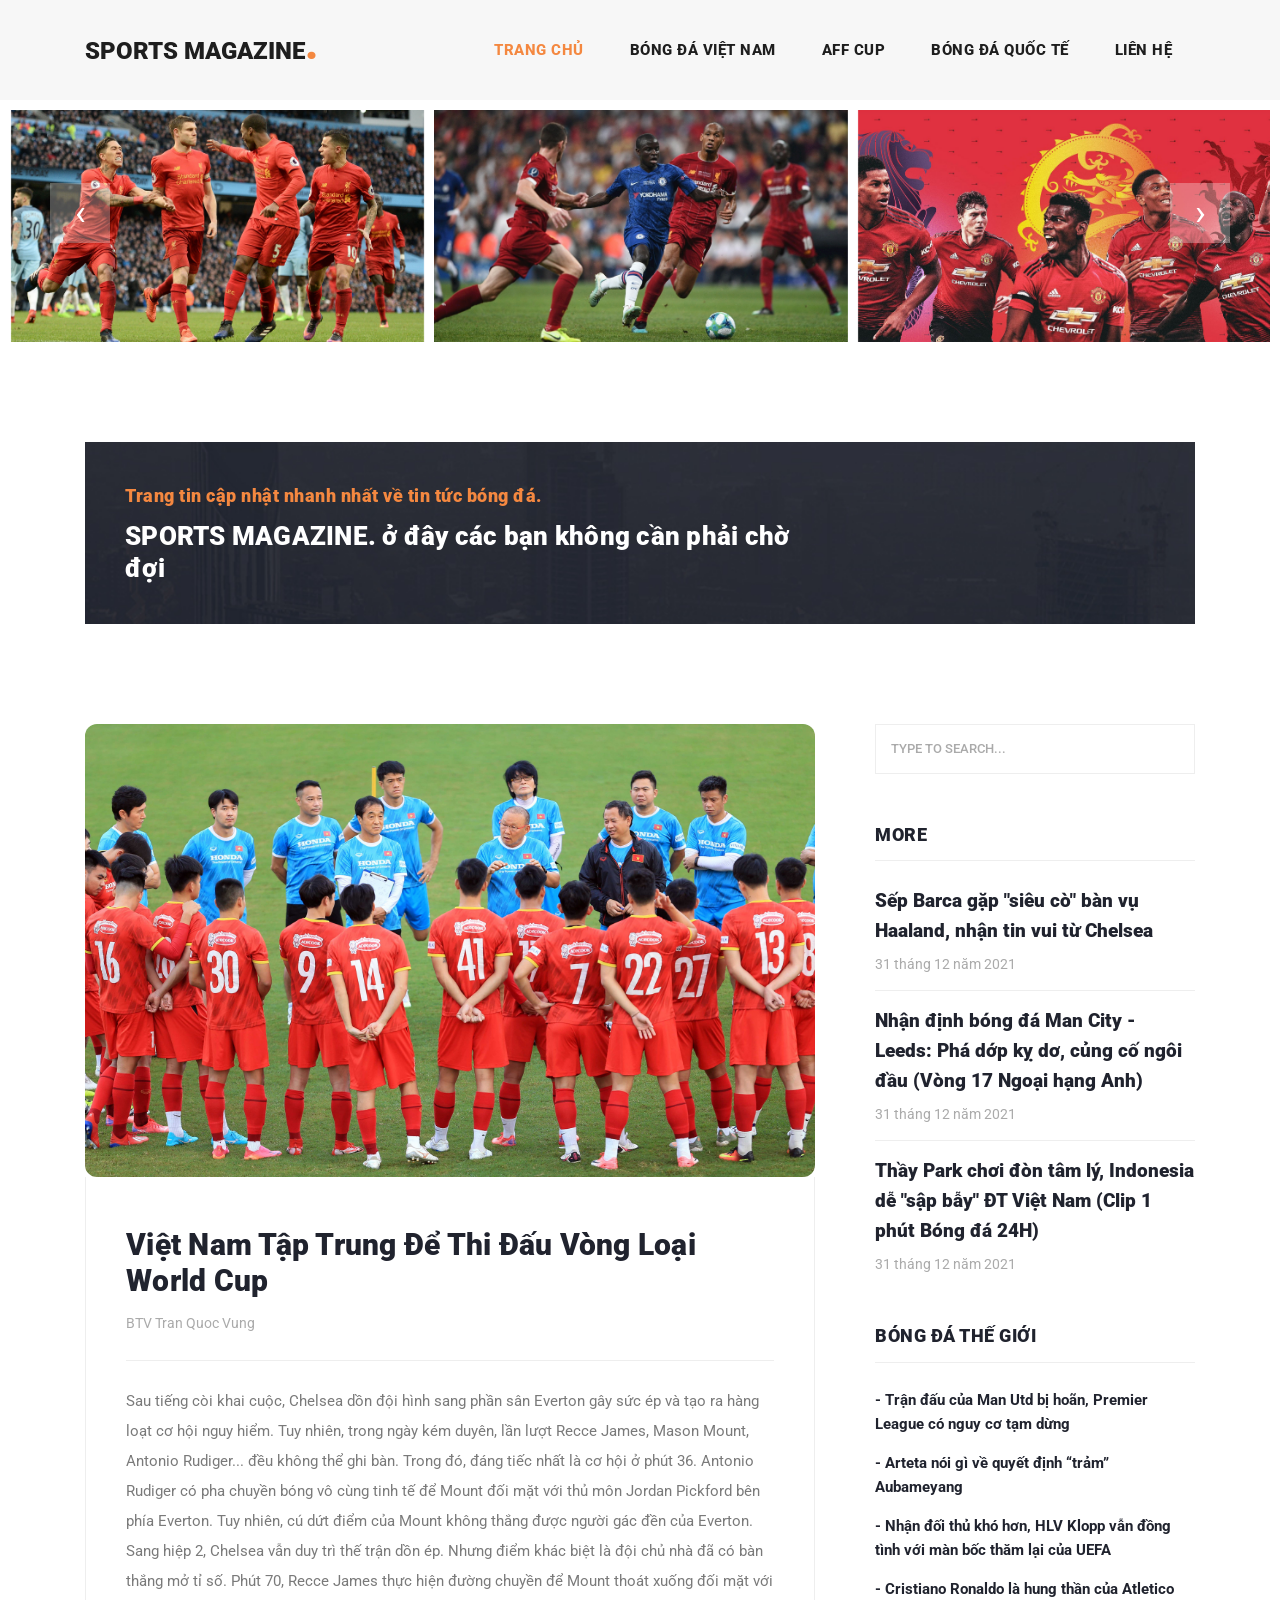
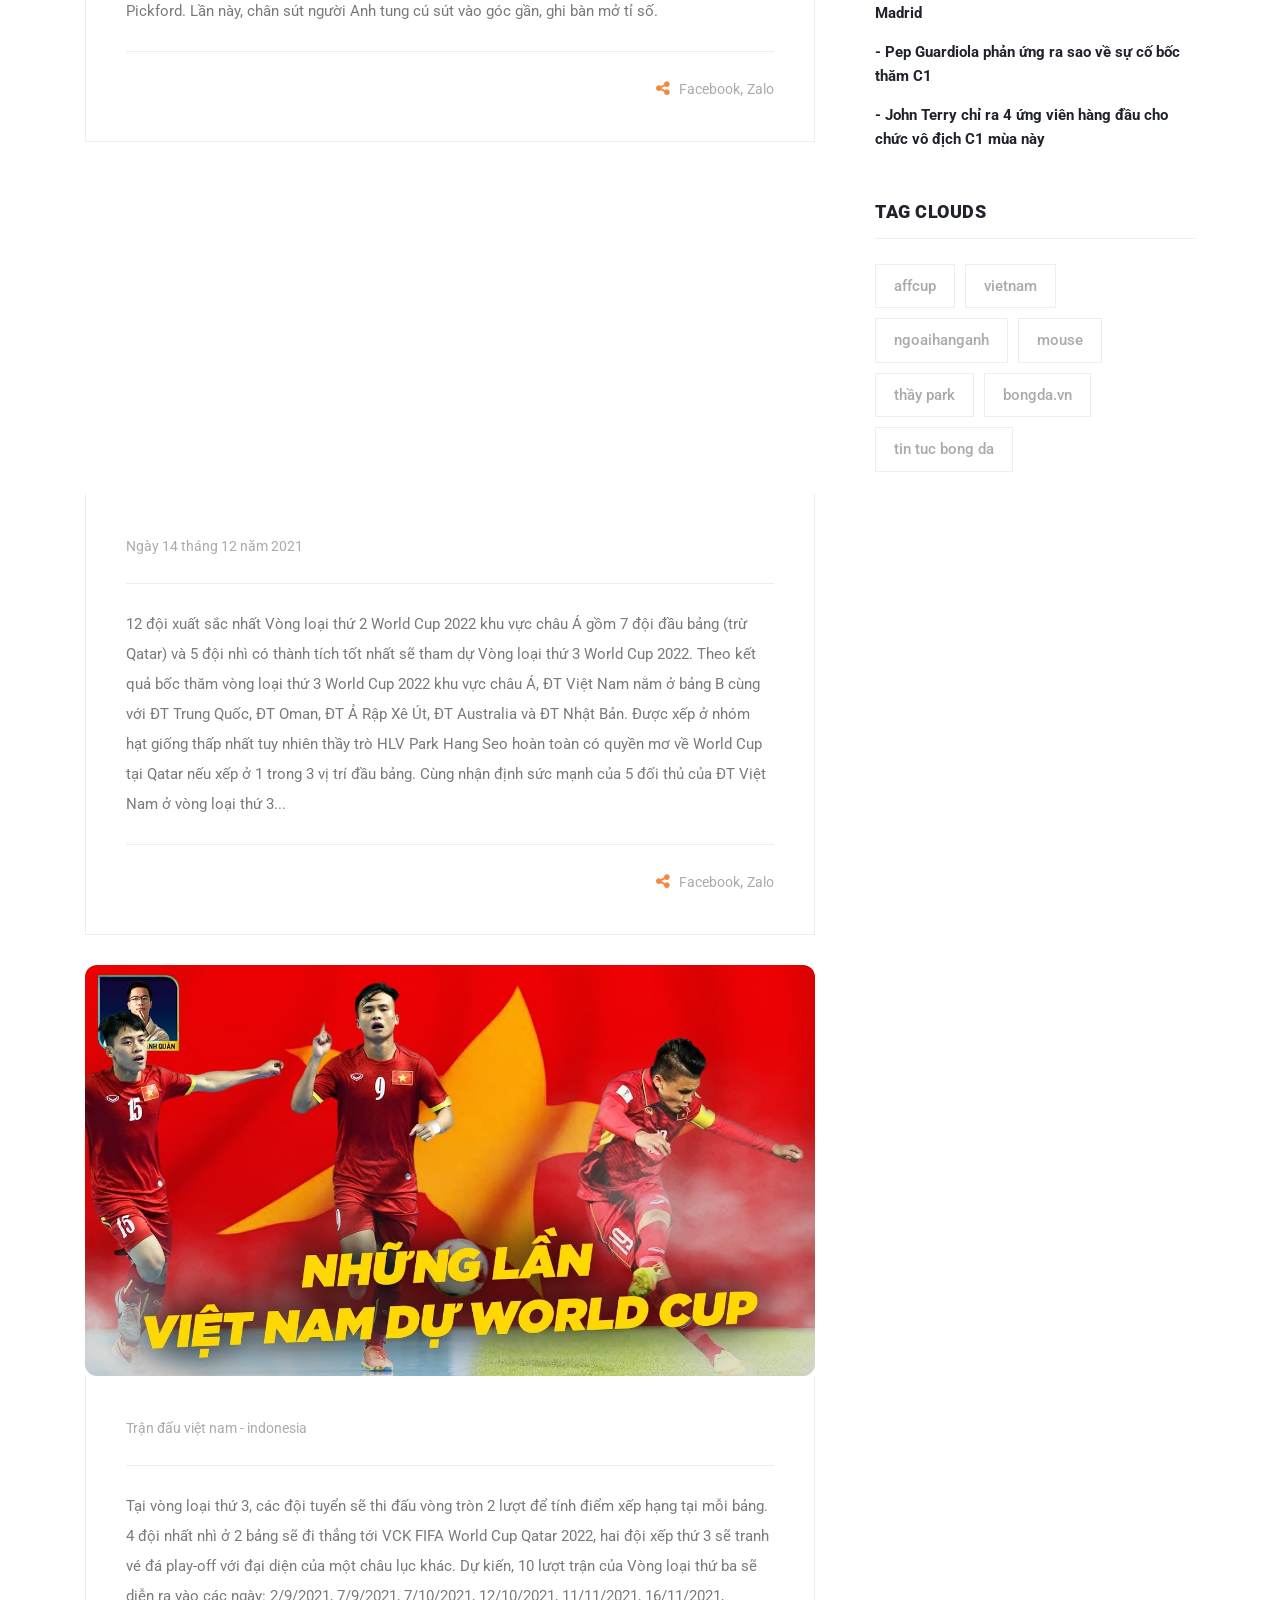
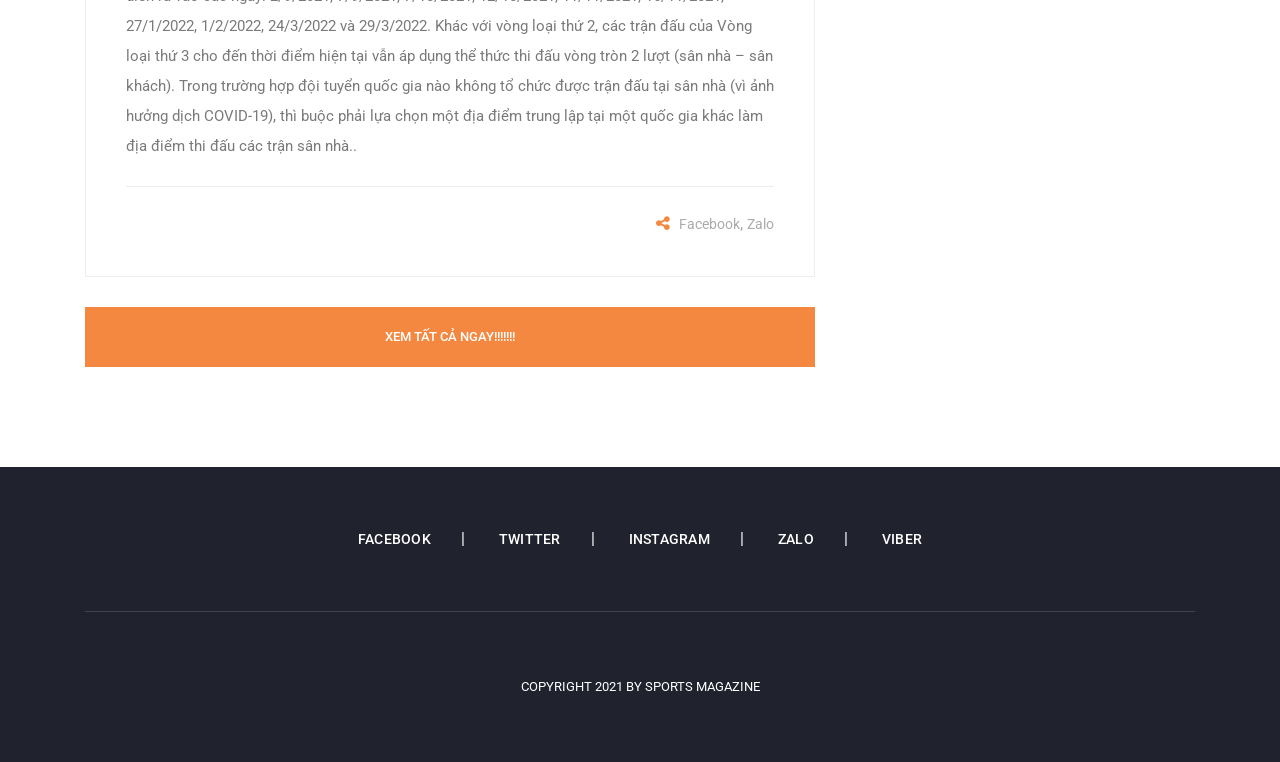
<file: sub1.html>
<!DOCTYPE html>
<html lang="en">

  <head>

    <meta charset="utf-8">
    <meta name="viewport" content="width=device-width, initial-scale=1, shrink-to-fit=no">
    <meta name="description" content="">
    <meta name="author" content="">
    <link href="https://fonts.googleapis.com/css?family=Roboto:100,100i,300,300i,400,400i,500,500i,700,700i,900,900i&display=swap" rel="stylesheet">

    <title>sports magazine</title>

    <link href="vendor/bootstrap/css/bootstrap.min.css" rel="stylesheet">


    
    <link rel="stylesheet" href="assets/css/fontawesome.css">
    <link rel="stylesheet" href="assets/css/layout.css">
    <link rel="stylesheet" href="assets/css/owl.css">

  </head>

  <body>


    <header class="">
      <nav class="navbar navbar-expand-lg">
        <div class="container">
          <a class="navbar-brand" href="index.html"><h2>SPORTS MAGAZINE<em>.</em></h2></a>
          <button class="navbar-toggler" type="button" data-toggle="collapse" data-target="#navbarResponsive" aria-controls="navbarResponsive" aria-expanded="false" aria-label="Toggle navigation">
            <span class="navbar-toggler-icon"></span>
          </button>
          <div class="collapse navbar-collapse" id="navbarResponsive">
            <ul class="navbar-nav ml-auto">
              <li class="nav-item active">
                <a class="nav-link" href="index.html">Trang chủ
                  <span class="sr-only">(current)</span>
                </a>
              </li> 
              <li class="nav-item">
                <a class="nav-link" href="vn.html">bóng đá việt nam</a>
              </li>
              <li class="nav-item">
                <a class="nav-link" href="aff.html">aff cup</a>
              </li>
              <li class="nav-item">
                <a class="nav-link" href="quocte.html">Bóng đá quốc tế</a>
              </li>
              <li class="nav-item">
                <a class="nav-link" href="contact.html">Liên hệ</a>
              </li>
            </ul>
          </div>
        </div>
      </nav>
    </header>

   
    <div class="main-banner header-text">
      <div class="container-fluid">
        <div class="owl-banner owl-carousel">
          <div class="item">
            <img src="./assets/images/sub-header1.jpg" alt="">
            <div class="item-content">
              <div class="main-content">
                <div class="meta-category">
                  <span></span>
                </div>
                <a href="post-details.html"><h4></h4></a>
              
              </div>
            </div>
          </div>
          <div class="item">
            <img src="./assets/images/sub-header2.jpg" alt="">
<div class="item-content">
              <div class="main-content">
                <div class="meta-category">
                  <span></span>
                </div>
                <a href="post-details.html"><h4></h4></a>
              
              </div>
            </div>
          </div>
          <div class="item">
            <img src="./assets/images/sub-header3.jpg" alt="">
            <div class="item-content">
              <div class="main-content">
                <div class="meta-category">
                  <span></span>
                </div>
                <a href="post-details.html"><h4></h4></a>
                <ul class="post-info">
                  <li><a href="#"></a></li>
               
                </ul>
              </div>
            </div>
          </div>
          <div class="item">
            <img src="./assets/images/sub-header4.jpg" alt="">
            <div class="item-content">
              <div class="main-content">
                <div class="meta-category">
                  <span></span>
                </div>
                <a href="post-details.html"><h4></h4></a>
              
              </div>
            </div>
          </div>
          <div class="item">
            <img src="./assets/images/sub-header5.jpeg" alt="">
            <div class="item-content">
              <div class="main-content">
                <div class="meta-category">
                  <span></span>
                </div>
                
            
              </div>
            </div>
          </div>
          <div class="item">
            <img src="./assets/images/sub-header6.jpg" alt="">
            <div class="item-content">
              <div class="main-content">
                <div class="meta-category">
                  <span></span>
                </div>
              
              </div>
            </div>
          </div>
        </div>
      </div>
    </div>
    <!-- Banner Ends Here -->

    <section class="call-to-action">
      <div class="container">
        <div class="row">
          <div class="col-lg-12">
            <div class="main-content">
              <div class="row">
                <div class="col-lg-8">
                  <span>Trang tin cập nhật nhanh nhất về tin tức bóng đá.</span>
                  <h4>SPORTS MAGAZINE. ở đây các bạn không cần phải chờ đợi </h4>
                </div>
                <div class="col-lg-4">
                  
                </div>
              </div>
            </div>
          </div>
        </div>
      </div>
    </section>


    <section class="blog-posts">
      <div class="container">
        <div class="row">
          <div class="col-lg-8">
            <div class="all-blog-posts">
              <div class="row">
                <div class="col-lg-12">
<div class="blog-post">
                    <div class="blog-thumb">
                      <img src="./assets/images/tapluyen.jpg" alt="">
                    </div>
                    <div class="down-content">
                      
                      <a href="#"><h4 style="font-size: 30px;">Việt nam tập trung để thi đấu vòng loại world Cup</h4></a>
                      <ul class="post-info">
                        <li><a href="#">BTV Tran Quoc Vung</a></li>
                       
                      </ul>
                      <p>Sau tiếng còi khai cuộc, Chelsea dồn đội hình sang phần sân Everton gây sức ép và tạo ra hàng loạt cơ hội nguy hiểm. Tuy nhiên, trong ngày kém duyên, lần lượt Recce James, Mason Mount, Antonio Rudiger... đều không thể ghi bàn.

                        Trong đó, đáng tiếc nhất là cơ hội ở phút 36. Antonio Rudiger có pha chuyền bóng vô cùng tinh tế để Mount đối mặt với thủ môn Jordan Pickford bên phía Everton. Tuy nhiên, cú dứt điểm của Mount không thắng được người gác đền của Everton.
                        
                        Sang hiệp 2, Chelsea vẫn duy trì thế trận dồn ép. Nhưng điểm khác biệt là đội chủ nhà đã có bàn thắng mở tỉ số. Phút 70, Recce James thực hiện đường chuyền để Mount thoát xuống đối mặt với Pickford. Lần này, chân sút người Anh tung cú sút vào góc gần, ghi bàn mở tỉ số.</p>
                      <div class="post-options">
                        <div class="row">
                          <div class="col-6">
                           
                          </div>
                          <div class="col-6">
                            <ul class="post-share">
                              <li><i class="fa fa-share-alt"></i></li>
                              <li><a href="#">Facebook</a>,</li>
                              <li><a href="#"> Zalo</a></li>
                            </ul>
                          </div>
                        </div>
                      </div>
                    </div>
                  </div>
                </div>
                <div class="col-lg-12">
                  <div class="blog-post">
                    <div class="blog-thumb">
                        <iframe width="720" height="315" src="https://www.youtube.com/embed/E5R4XGgqD0o" title="YouTube video player" frameborder="0" allow="accelerometer; autoplay; clipboard-write; encrypted-media; gyroscope; picture-in-picture" allowfullscreen></iframe>
                    </div>
                    <div class="down-content">
                      
                      
                      <ul class="post-info">
                        
                        <li><a href="#">Ngày 14 tháng 12 năm 2021</a></li>
                        
                      </ul>
<p>12 đội xuất sắc nhất Vòng loại thứ 2 World Cup 2022 khu vực châu Á gồm 7 đội đầu bảng (trừ Qatar) và 5 đội nhì có thành tích tốt nhất sẽ tham dự Vòng loại thứ 3 World Cup 2022.

                        Theo kết quả bốc thăm vòng loại thứ 3 World Cup 2022 khu vực châu Á, ĐT Việt Nam nằm ở bảng B cùng với ĐT Trung Quốc, ĐT Oman, ĐT Ả Rập Xê Út, ĐT Australia và ĐT Nhật Bản. Được xếp ở nhóm hạt giống thấp nhất tuy nhiên thầy trò HLV Park Hang Seo hoàn toàn có quyền mơ về World Cup tại Qatar nếu xếp ở 1 trong 3 vị trí đầu bảng. Cùng nhận định sức mạnh của 5 đối thủ của ĐT Việt Nam ở vòng loại thứ 3...</p>
                      <div class="post-options">
                        <div class="row">
                          <div class="col-6">
                           
                          </div>
                          <div class="col-6">
                            <ul class="post-share">
                              <li><i class="fa fa-share-alt"></i></li>
                              <li><a href="#">Facebook</a>,</li>
                              <li><a href="#">Zalo</a></li>
                            </ul>
                          </div>
                        </div>
                      </div>
                    </div>
                  </div>
                </div>
                <div class="col-lg-12">
                  <div class="blog-post">
                    <div class="blog-thumb">
                      <img src="./assets/images/sub1-3.jpg" alt="">
                    </div>
                    <div class="down-content">
                      
                      
                      <ul class="post-info">
                        <li><a href="#">Trận đấu việt nam - indonesia</a></li>
                       
                      </ul>
                      <p>Tại vòng loại thứ 3, các đội tuyển sẽ thi đấu vòng tròn 2 lượt để tính điểm xếp hạng tại mỗi bảng. 4 đội nhất nhì ở 2 bảng sẽ đi thẳng tới VCK FIFA World Cup Qatar 2022, hai đội xếp thứ 3 sẽ tranh vé đá play-off với đại diện của một châu lục khác.

                        Dự kiến, 10 lượt trận của Vòng loại thứ ba sẽ diễn ra vào các ngày: 2/9/2021, 7/9/2021, 7/10/2021, 12/10/2021, 11/11/2021, 16/11/2021, 27/1/2022, 1/2/2022, 24/3/2022 và 29/3/2022.
                        
                        Khác với vòng loại thứ 2, các trận đấu của Vòng loại thứ 3 cho đến thời điểm hiện tại vẫn áp dụng thể thức thi đấu vòng tròn 2 lượt (sân nhà – sân khách). Trong trường hợp đội tuyển quốc gia nào không tổ chức được trận đấu tại sân nhà (vì ảnh hưởng dịch COVID-19), thì buộc phải lựa chọn một địa điểm trung lập tại một quốc gia khác làm địa điểm thi đấu các trận sân nhà..</p>
                      <div class="post-options">
                        <div class="row">
<div class="col-6">
                           
                          </div>
                          <div class="col-6">
                            <ul class="post-share">
                              <li><i class="fa fa-share-alt"></i></li>
                              <li><a href="#">Facebook</a>,</li>
                              <li><a href="#">Zalo</a></li>
                            </ul>
                          </div>
                        </div>
                      </div>
                    </div>
                  </div>
                </div>
                <div class="col-lg-12">
                  <div class="main-button">
                    <a href="index.html">Xem Tất Cả Ngay!!!!!!!</a>
                  </div>
                </div>
              </div>
            </div>
          </div>
          <div class="col-lg-4">
            <div class="sidebar">
              <div class="row">
                <div class="col-lg-12">
                  <div class="sidebar-item search">
                    <form id="search_form" name="gs" method="GET" action="#">
                      <input type="text" name="q" class="searchText" placeholder="type to search..." autocomplete="on">
                    </form>
                  </div>
                </div>
                <div class="col-lg-12">
                  <div class="sidebar-item recent-posts">
                    <div class="sidebar-heading">
                      <h2>more</h2>
                    </div>
                    <div class="content">
                      <ul>
                        <li><a href="#">
                          <h5>Sếp Barca gặp "siêu cò" bàn vụ Haaland, nhận tin vui từ Chelsea</h5>
                          <span>31 tháng 12 năm 2021</span>
                        </a></li>
                        <li><a href="#">
                          <h5>Nhận định bóng đá Man City - Leeds: Phá dớp kỵ dơ, củng cố ngôi đầu (Vòng 17 Ngoại hạng Anh)</h5>
                          <span>31 tháng 12 năm 2021</span>
                        </a></li>
                        <li><a href="#">
                          <h5>Thầy Park chơi đòn tâm lý, Indonesia dễ "sập bẫy" ĐT Việt Nam (Clip 1 phút Bóng đá 24H)</h5>
                          <span>31 tháng 12 năm 2021</span>
                        </a></li>
                      </ul>
                    </div>
                  </div>
                </div>
                <div class="col-lg-12">
                  <div class="sidebar-item categories">
                    <div class="sidebar-heading">
                      <h2>Bóng Đá Thế Giới</h2>
                    </div>
                    <div class="content">
                      <ul>
                        <li><a href="#">- Trận đấu của Man Utd bị hoãn, Premier League có nguy cơ tạm dừng</a></li>
                        <li><a href="#">-
Arteta nói gì về quyết định “trảm” Aubameyang
                        </a></li>
                        <li><a href="#">- Nhận đối thủ khó hơn, HLV Klopp vẫn đồng tình với màn bốc thăm lại của UEFA</a></li>
                        <li><a href="#">- Cristiano Ronaldo là hung thần của Atletico Madrid</a></li>
                        <li><a href="#">- Pep Guardiola phản ứng ra sao về sự cố bốc thăm C1</a></li>
                        <li><a href="#">- John Terry chỉ ra 4 ứng viên hàng đầu cho chức vô địch C1 mùa này
                        </a></li>
                      </ul>
                    </div>
                  </div>
                </div>
                <div class="col-lg-12">
                  <div class="sidebar-item tags">
                    <div class="sidebar-heading">
                      <h2>Tag Clouds</h2>
                    </div>
                    <div class="content">
                      <ul>
                        <li><a href="#">affcup</a></li>
                        <li><a href="#">vietnam</a></li>
                        <li><a href="#">ngoaihanganh</a></li>
                        <li><a href="#">mouse</a></li>
                        <li><a href="#">thầy park</a></li>
                        <li><a href="#">bongda.vn</a></li>
                        <li><a href="#">tin tuc bong da</a></li>
                      </ul>
                    </div>
                  </div>
                </div>
              </div>
            </div>
          </div>
        </div>
      </div>
    </section>

    
    <footer>
      <div class="container">
        <div class="row">
          <div class="col-lg-12">
            <ul class="social-icons">
              <li><a href="#">Facebook</a></li>
              <li><a href="#">Twitter</a></li>
              <li><a href="#">Instagram</a></li>
              <li><a href="#">Zalo</a></li>
              <li><a href="#">Viber</a></li>
            </ul>
          </div>
          <div class="col-lg-12">
            <div class="copyright-text">
              <p>COPYRIGHT 2021 BY SPORTS MAGAZINE  </p>
            </div>
          </div>
        </div>
      </div>
    </footer>

    
    <script src="vendor/jquery/jquery.min.js"></script>
    <script src="vendor/bootstrap/js/bootstrap.bundle.min.js"></script>

    <script src="assets/js/custom.js"></script>
    <script src="assets/js/owl.js"></script>
   

 

  </body>
</html>
</file>
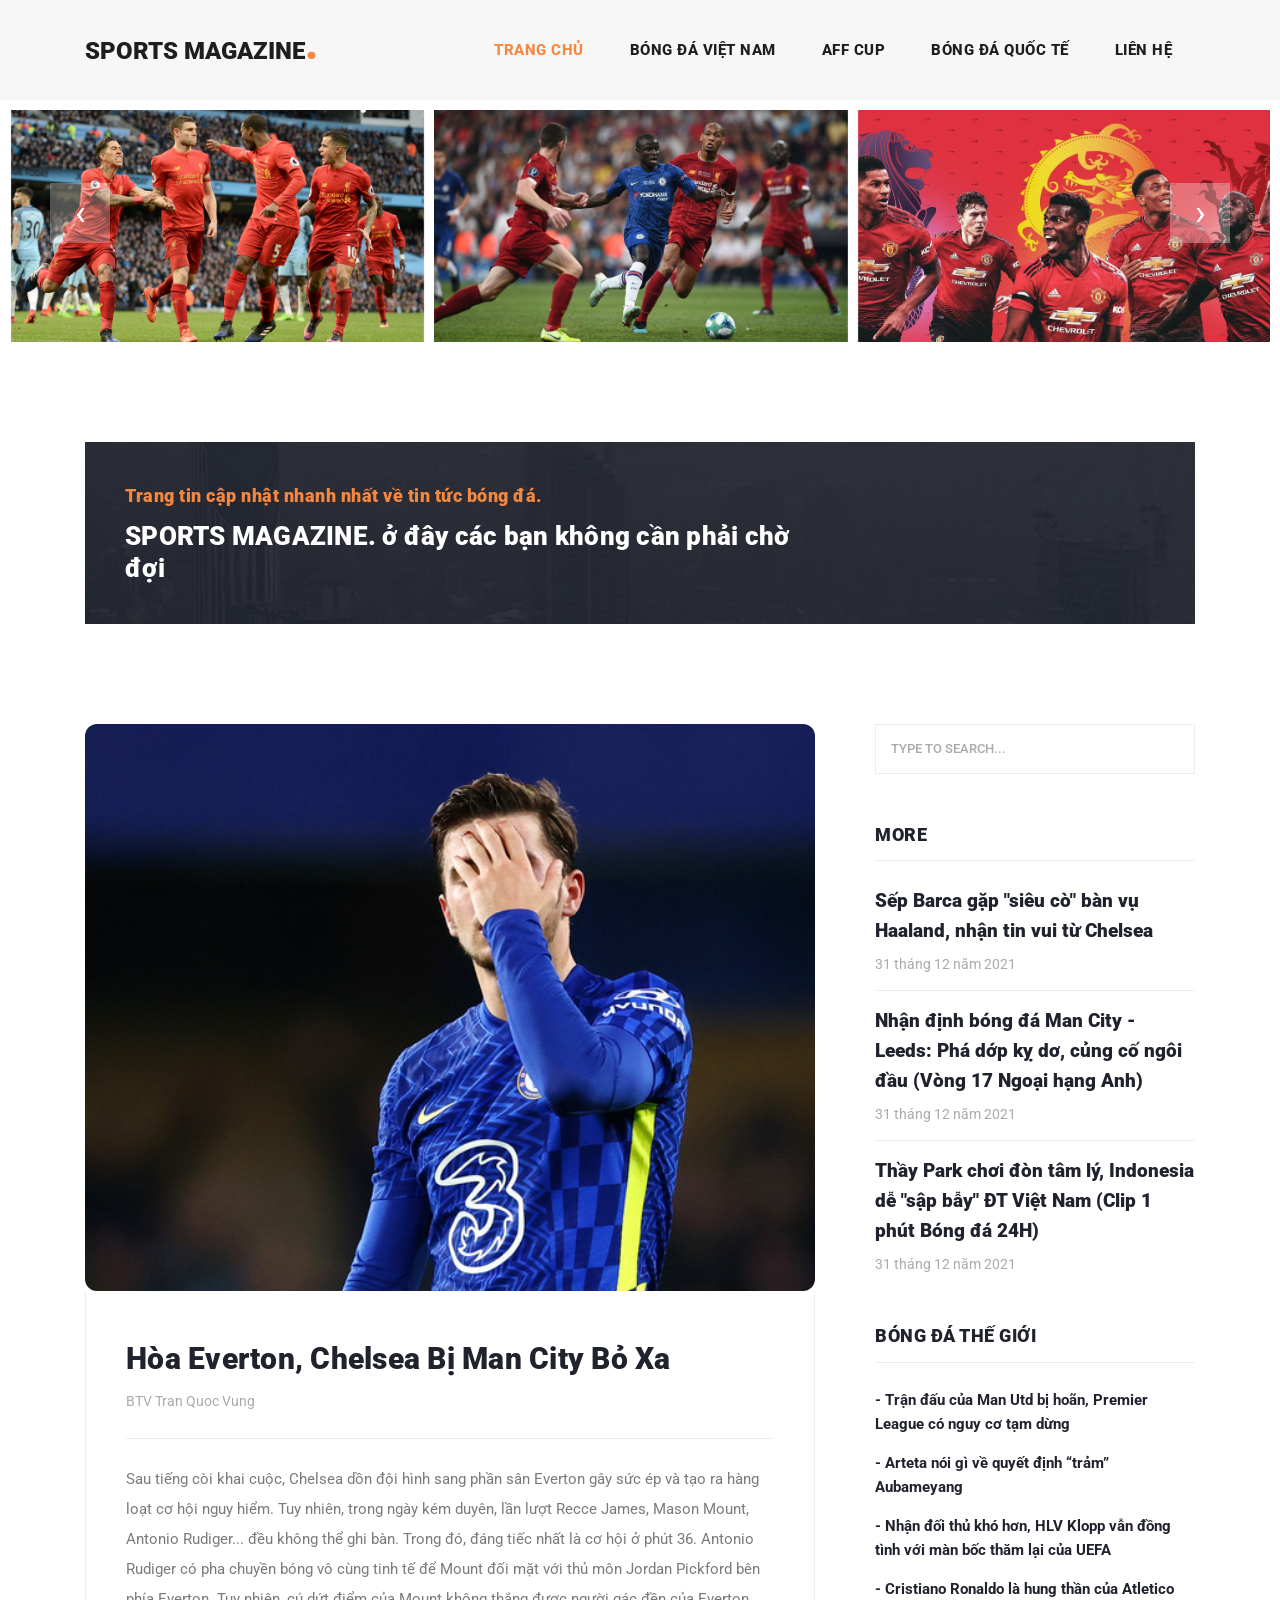
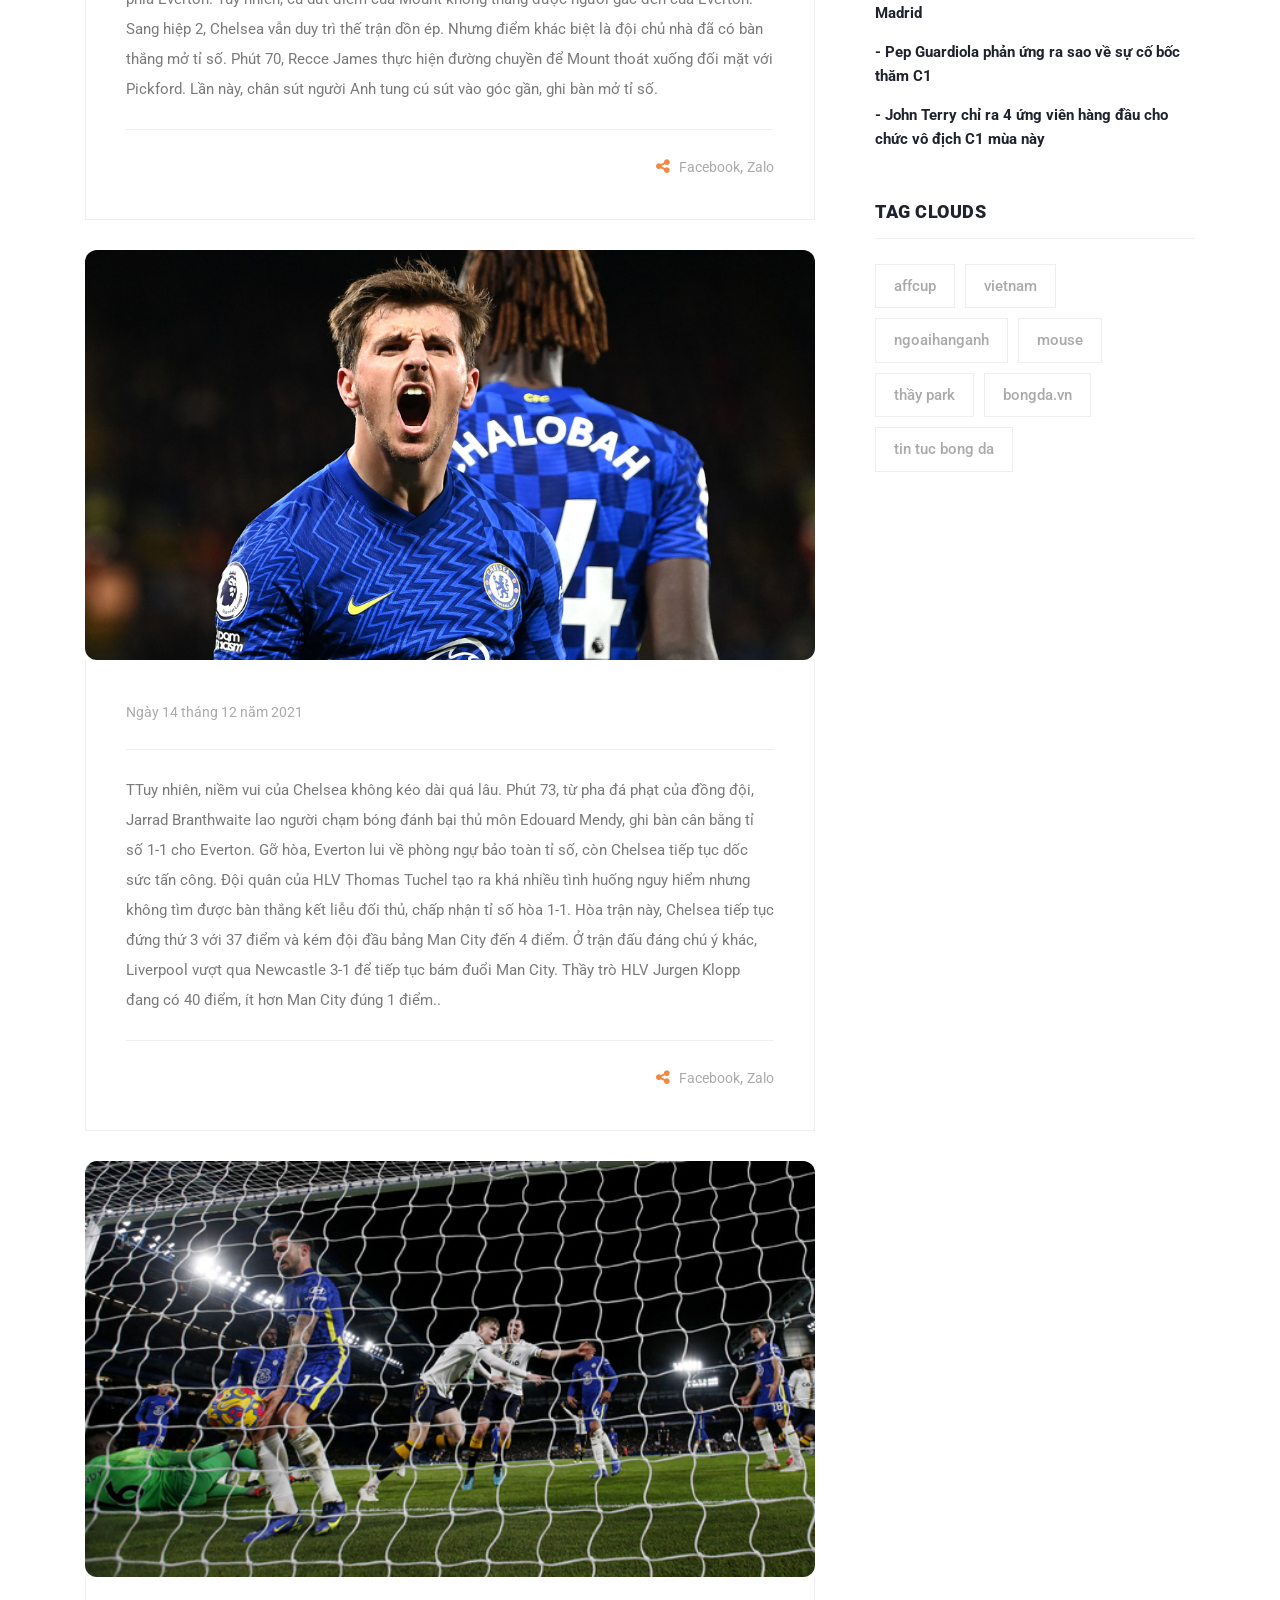
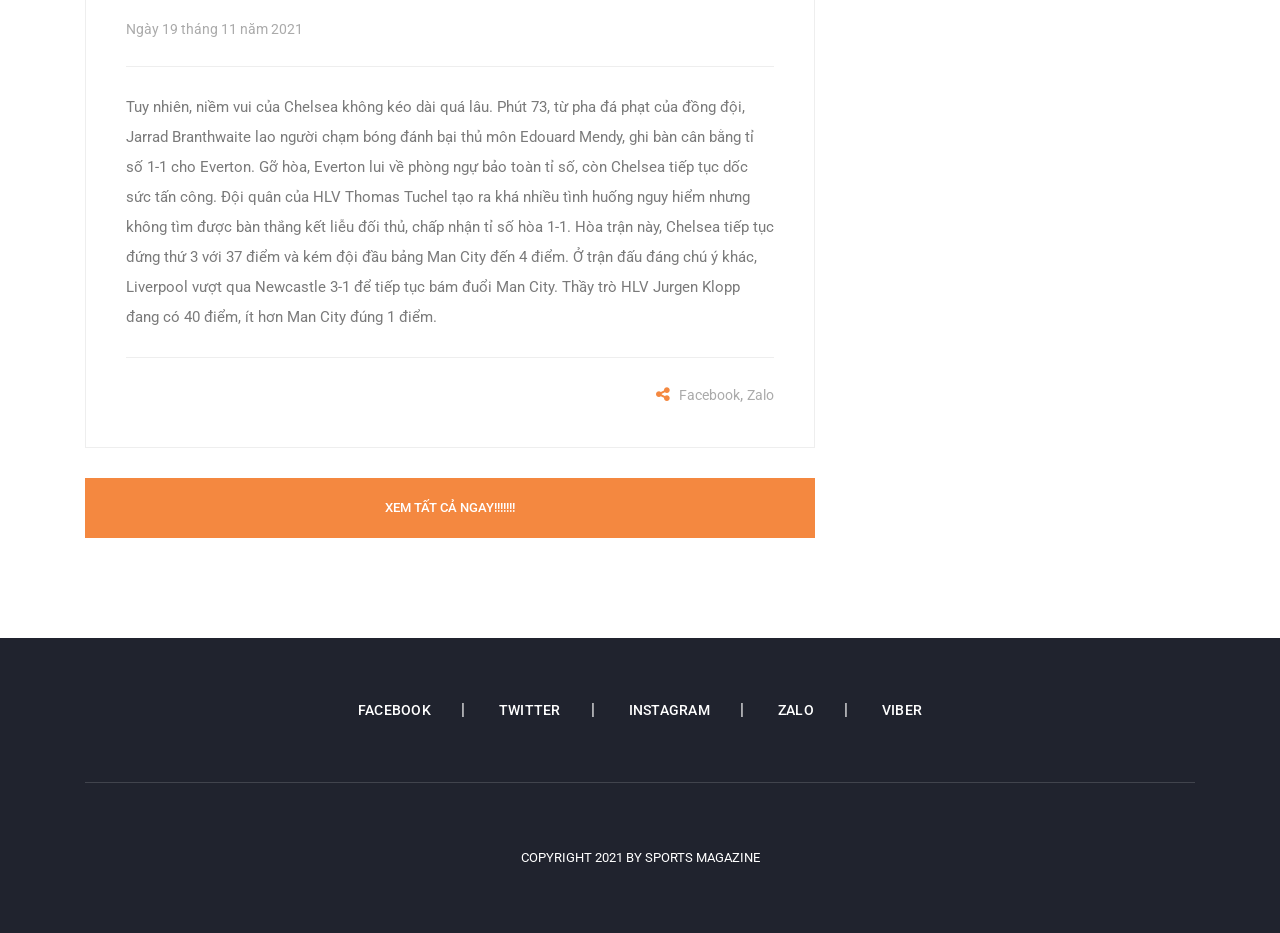
<file: sub2.html>
<!DOCTYPE html>
<html lang="en">

  <head>

    <meta charset="utf-8">
    <meta name="viewport" content="width=device-width, initial-scale=1, shrink-to-fit=no">
    <meta name="description" content="">
    <meta name="author" content="">
    <link href="https://fonts.googleapis.com/css?family=Roboto:100,100i,300,300i,400,400i,500,500i,700,700i,900,900i&display=swap" rel="stylesheet">

    <title>sports magazine</title>

    <!-- Bootstrap core CSS -->
    <link href="vendor/bootstrap/css/bootstrap.min.css" rel="stylesheet">


    <!-- Additional CSS Files -->
    <link rel="stylesheet" href="assets/css/fontawesome.css">
    <link rel="stylesheet" href="assets/css/layout.css">
    <link rel="stylesheet" href="assets/css/owl.css">

  </head>

  <body>


    <!-- Header -->
    <header class="">
      <nav class="navbar navbar-expand-lg">
        <div class="container">
          <a class="navbar-brand" href="index.html"><h2>SPORTS MAGAZINE<em>.</em></h2></a>
          <button class="navbar-toggler" type="button" data-toggle="collapse" data-target="#navbarResponsive" aria-controls="navbarResponsive" aria-expanded="false" aria-label="Toggle navigation">
            <span class="navbar-toggler-icon"></span>
          </button>
          <div class="collapse navbar-collapse" id="navbarResponsive">
            <ul class="navbar-nav ml-auto">
              <li class="nav-item active">
                <a class="nav-link" href="index.html">Trang chủ
                  <span class="sr-only">(current)</span>
                </a>
              </li> 
              <li class="nav-item">
                <a class="nav-link" href="vn.html">bóng đá việt nam</a>
              </li>
              <li class="nav-item">
                <a class="nav-link" href="aff.html">aff cup</a>
              </li>
              <li class="nav-item">
                <a class="nav-link" href="quocte.html">Bóng đá quốc tế</a>
              </li>
              <li class="nav-item">
                <a class="nav-link" href="contact.html">Liên hệ</a>
              </li>
            </ul>
          </div>
        </div>
      </nav>
    </header>

    <!-- Page Content -->
    <!-- Banner Starts Here -->
    <div class="main-banner header-text">
      <div class="container-fluid">
        <div class="owl-banner owl-carousel">
          <div class="item">
            <img src="./assets/images/sub-header1.jpg" alt="">
            <div class="item-content">
              <div class="main-content">
                <div class="meta-category">
                  <span></span>
                </div>
                <a href="post-details.html"><h4></h4></a>
              
              </div>
            </div>
          </div>
          <div class="item">
            <img src="./assets/images/sub-header2.jpg" alt="">
            <div class="item-content">
              <div class="main-content">
                <div class="meta-category">
                  <span></span>
                </div>
                <a href="post-details.html"><h4></h4></a>
              
              </div>
            </div>
          </div>
          <div class="item">
            <img src="./assets/images/sub-header3.jpg" alt="">
            <div class="item-content">
              <div class="main-content">
                <div class="meta-category">
                  <span></span>
                </div>
                <a href="post-details.html"><h4></h4></a>
                <ul class="post-info">
                  <li><a href="#"></a></li>
               
                </ul>
              </div>
            </div>
          </div>
          <div class="item">
            <img src="./assets/images/sub-header4.jpg" alt="">
            <div class="item-content">
              <div class="main-content">
                <div class="meta-category">
                  <span></span>
                </div>
                <a href="post-details.html"><h4></h4></a>
              
              </div>
            </div>
          </div>
          <div class="item">
            <img src="./assets/images/sub-header5.jpeg" alt="">
            <div class="item-content">
              <div class="main-content">
                <div class="meta-category">
                  <span></span>
                </div>
                
            
              </div>
            </div>
          </div>
          <div class="item">
            <img src="./assets/images/sub-header6.jpg" alt="">
            <div class="item-content">
              <div class="main-content">
                <div class="meta-category">
                  <span></span>
                </div>
              
              </div>
            </div>
          </div>
        </div>
      </div>
    </div>
    <!-- Banner Ends Here -->

    <section class="call-to-action">
      <div class="container">
        <div class="row">
          <div class="col-lg-12">
            <div class="main-content">
              <div class="row">
                <div class="col-lg-8">
                  <span>Trang tin cập nhật nhanh nhất về tin tức bóng đá.</span>
                  <h4>SPORTS MAGAZINE. ở đây các bạn không cần phải chờ đợi </h4>
                </div>
                <div class="col-lg-4">
                  
                </div>
              </div>
            </div>
          </div>
        </div>
      </div>
    </section>


    <section class="blog-posts">
      <div class="container">
        <div class="row">
          <div class="col-lg-8">
            <div class="all-blog-posts">
              <div class="row">
                <div class="col-lg-12">
                  <div class="blog-post">
                    <div class="blog-thumb">
                      <img src="./assets/images/sbu1.jpg" alt="">
                    </div>
                    <div class="down-content">
                      
                      <a href="#"><h4 style="font-size: 30px;">Hòa Everton, Chelsea bị Man City bỏ xa</h4></a>
                      <ul class="post-info">
                        <li><a href="#">BTV Tran Quoc Vung</a></li>
                       
                      </ul>
                      <p>Sau tiếng còi khai cuộc, Chelsea dồn đội hình sang phần sân Everton gây sức ép và tạo ra hàng loạt cơ hội nguy hiểm. Tuy nhiên, trong ngày kém duyên, lần lượt Recce James, Mason Mount, Antonio Rudiger... đều không thể ghi bàn.

                        Trong đó, đáng tiếc nhất là cơ hội ở phút 36. Antonio Rudiger có pha chuyền bóng vô cùng tinh tế để Mount đối mặt với thủ môn Jordan Pickford bên phía Everton. Tuy nhiên, cú dứt điểm của Mount không thắng được người gác đền của Everton.
                        
                        Sang hiệp 2, Chelsea vẫn duy trì thế trận dồn ép. Nhưng điểm khác biệt là đội chủ nhà đã có bàn thắng mở tỉ số. Phút 70, Recce James thực hiện đường chuyền để Mount thoát xuống đối mặt với Pickford. Lần này, chân sút người Anh tung cú sút vào góc gần, ghi bàn mở tỉ số.</p>
                      <div class="post-options">
                        <div class="row">
                          <div class="col-6">
                           
                          </div>
                          <div class="col-6">
                            <ul class="post-share">
                              <li><i class="fa fa-share-alt"></i></li>
                              <li><a href="#">Facebook</a>,</li>
                              <li><a href="#"> Zalo</a></li>
                            </ul>
                          </div>
                        </div>
                      </div>
                    </div>
                  </div>
                </div>
                <div class="col-lg-12">
                  <div class="blog-post">
                    <div class="blog-thumb">
                      <img src="./assets/images/mouse.jpg" alt="">
                    </div>
                    <div class="down-content">
                      
                      
                      <ul class="post-info">
                        
                        <li><a href="#">Ngày 14 tháng 12 năm 2021</a></li>
                        
                      </ul>
                      <p>TTuy nhiên, niềm vui của Chelsea không kéo dài quá lâu. Phút 73, từ pha đá phạt của đồng đội, Jarrad Branthwaite lao người chạm bóng đánh bại thủ môn Edouard Mendy, ghi bàn cân bằng tỉ số 1-1 cho Everton. 

                        Gỡ hòa, Everton lui về phòng ngự bảo toàn tỉ số, còn Chelsea tiếp tục dốc sức tấn công. Đội quân của HLV Thomas Tuchel tạo ra khá nhiều tình huống nguy hiểm nhưng không tìm được bàn thắng kết liễu đối thủ, chấp nhận tỉ số hòa 1-1.
                        
                        Hòa trận này, Chelsea tiếp tục đứng thứ 3 với 37 điểm và kém đội đầu bảng Man City đến 4 điểm. Ở trận đấu đáng chú ý khác, Liverpool vượt qua Newcastle 3-1 để tiếp tục bám đuổi Man City. Thầy trò HLV Jurgen Klopp đang có 40 điểm, ít hơn Man City đúng 1 điểm..</p>
                      <div class="post-options">
                        <div class="row">
                          <div class="col-6">
                           
                          </div>
                          <div class="col-6">
                            <ul class="post-share">
                              <li><i class="fa fa-share-alt"></i></li>
                              <li><a href="#">Facebook</a>,</li>
                              <li><a href="#">Zalo</a></li>
                            </ul>
                          </div>
                        </div>
                      </div>
                    </div>
                  </div>
                </div>
                <div class="col-lg-12">
                  <div class="blog-post">
                    <div class="blog-thumb">
                      <img src="./assets/images/sub2.jpg" alt="">
                    </div>
                    <div class="down-content">
                      
                      
                      <ul class="post-info">
                        <li><a href="#">Ngày 19 tháng 11 năm 2021</a></li>
                       
                      </ul>
                      <p>Tuy nhiên, niềm vui của Chelsea không kéo dài quá lâu. Phút 73, từ pha đá phạt của đồng đội, Jarrad Branthwaite lao người chạm bóng đánh bại thủ môn Edouard Mendy, ghi bàn cân bằng tỉ số 1-1 cho Everton. 

                        Gỡ hòa, Everton lui về phòng ngự bảo toàn tỉ số, còn Chelsea tiếp tục dốc sức tấn công. Đội quân của HLV Thomas Tuchel tạo ra khá nhiều tình huống nguy hiểm nhưng không tìm được bàn thắng kết liễu đối thủ, chấp nhận tỉ số hòa 1-1.
                        
                        Hòa trận này, Chelsea tiếp tục đứng thứ 3 với 37 điểm và kém đội đầu bảng Man City đến 4 điểm. Ở trận đấu đáng chú ý khác, Liverpool vượt qua Newcastle 3-1 để tiếp tục bám đuổi Man City. Thầy trò HLV Jurgen Klopp đang có 40 điểm, ít hơn Man City đúng 1 điểm.</p>
                      <div class="post-options">
                        <div class="row">
                          <div class="col-6">
                           
                          </div>
                          <div class="col-6">
                            <ul class="post-share">
                              <li><i class="fa fa-share-alt"></i></li>
                              <li><a href="#">Facebook</a>,</li>
                              <li><a href="#">Zalo</a></li>
                            </ul>
                          </div>
                        </div>
                      </div>
                    </div>
                  </div>
                </div>
                <div class="col-lg-12">
                  <div class="main-button">
                    <a href="blog.html">Xem Tất Cả Ngay!!!!!!!</a>
                  </div>
                </div>
              </div>
            </div>
          </div>
          <div class="col-lg-4">
            <div class="sidebar">
              <div class="row">
                <div class="col-lg-12">
                  <div class="sidebar-item search">
                    <form id="search_form" name="gs" method="GET" action="#">
                      <input type="text" name="q" class="searchText" placeholder="type to search..." autocomplete="on">
                    </form>
                  </div>
                </div>
                <div class="col-lg-12">
                  <div class="sidebar-item recent-posts">
                    <div class="sidebar-heading">
                      <h2>more</h2>
                    </div>
                    <div class="content">
                      <ul>
                        <li><a href="post-details.html">
                          <h5>Sếp Barca gặp "siêu cò" bàn vụ Haaland, nhận tin vui từ Chelsea</h5>
                          <span>31 tháng 12 năm 2021</span>
                        </a></li>
                        <li><a href="post-details.html">
                          <h5>Nhận định bóng đá Man City - Leeds: Phá dớp kỵ dơ, củng cố ngôi đầu (Vòng 17 Ngoại hạng Anh)</h5>
                          <span>31 tháng 12 năm 2021</span>
                        </a></li>
                        <li><a href="post-details.html">
                          <h5>Thầy Park chơi đòn tâm lý, Indonesia dễ "sập bẫy" ĐT Việt Nam (Clip 1 phút Bóng đá 24H)</h5>
                          <span>31 tháng 12 năm 2021</span>
                        </a></li>
                      </ul>
                    </div>
                  </div>
                </div>
                <div class="col-lg-12">
                  <div class="sidebar-item categories">
                    <div class="sidebar-heading">
                      <h2>Bóng Đá Thế Giới</h2>
                    </div>
                    <div class="content">
                      <ul>
                        <li><a href="#">- Trận đấu của Man Utd bị hoãn, Premier League có nguy cơ tạm dừng</a></li>
                        <li><a href="#">- 
                          Arteta nói gì về quyết định “trảm” Aubameyang
                        </a></li>
                        <li><a href="#">- Nhận đối thủ khó hơn, HLV Klopp vẫn đồng tình với màn bốc thăm lại của UEFA</a></li>
                        <li><a href="#">- Cristiano Ronaldo là hung thần của Atletico Madrid</a></li>
                        <li><a href="#">- Pep Guardiola phản ứng ra sao về sự cố bốc thăm C1</a></li>
                        <li><a href="#">- John Terry chỉ ra 4 ứng viên hàng đầu cho chức vô địch C1 mùa này
                        </a></li>
                      </ul>
                    </div>
                  </div>
                </div>
                <div class="col-lg-12">
                  <div class="sidebar-item tags">
                    <div class="sidebar-heading">
                      <h2>Tag Clouds</h2>
                    </div>
                    <div class="content">
                      <ul>
                        <li><a href="#">affcup</a></li>
                        <li><a href="#">vietnam</a></li>
                        <li><a href="#">ngoaihanganh</a></li>
                        <li><a href="#">mouse</a></li>
                        <li><a href="#">thầy park</a></li>
                        <li><a href="#">bongda.vn</a></li>
                        <li><a href="#">tin tuc bong da</a></li>
                      </ul>
                    </div>
                  </div>
                </div>
              </div>
            </div>
          </div>
        </div>
      </div>
    </section>

    
    <footer>
      <div class="container">
        <div class="row">
          <div class="col-lg-12">
            <ul class="social-icons">
              <li><a href="#">Facebook</a></li>
              <li><a href="#">Twitter</a></li>
              <li><a href="#">Instagram</a></li>
              <li><a href="#">Zalo</a></li>
              <li><a href="#">Viber</a></li>
            </ul>
          </div>
          <div class="col-lg-12">
            <div class="copyright-text">
              <p>COPYRIGHT 2021 BY SPORTS MAGAZINE  </p>
            </div>
          </div>
        </div>
      </div>
    </footer>

    <!-- Bootstrap core JavaScript -->
    <script src="vendor/jquery/jquery.min.js"></script>
    <script src="vendor/bootstrap/js/bootstrap.bundle.min.js"></script>

    <!-- Additional Scripts -->
    <script src="assets/js/custom.js"></script>
    <script src="assets/js/owl.js"></script>
   

    

  </body>
</html>
</file>
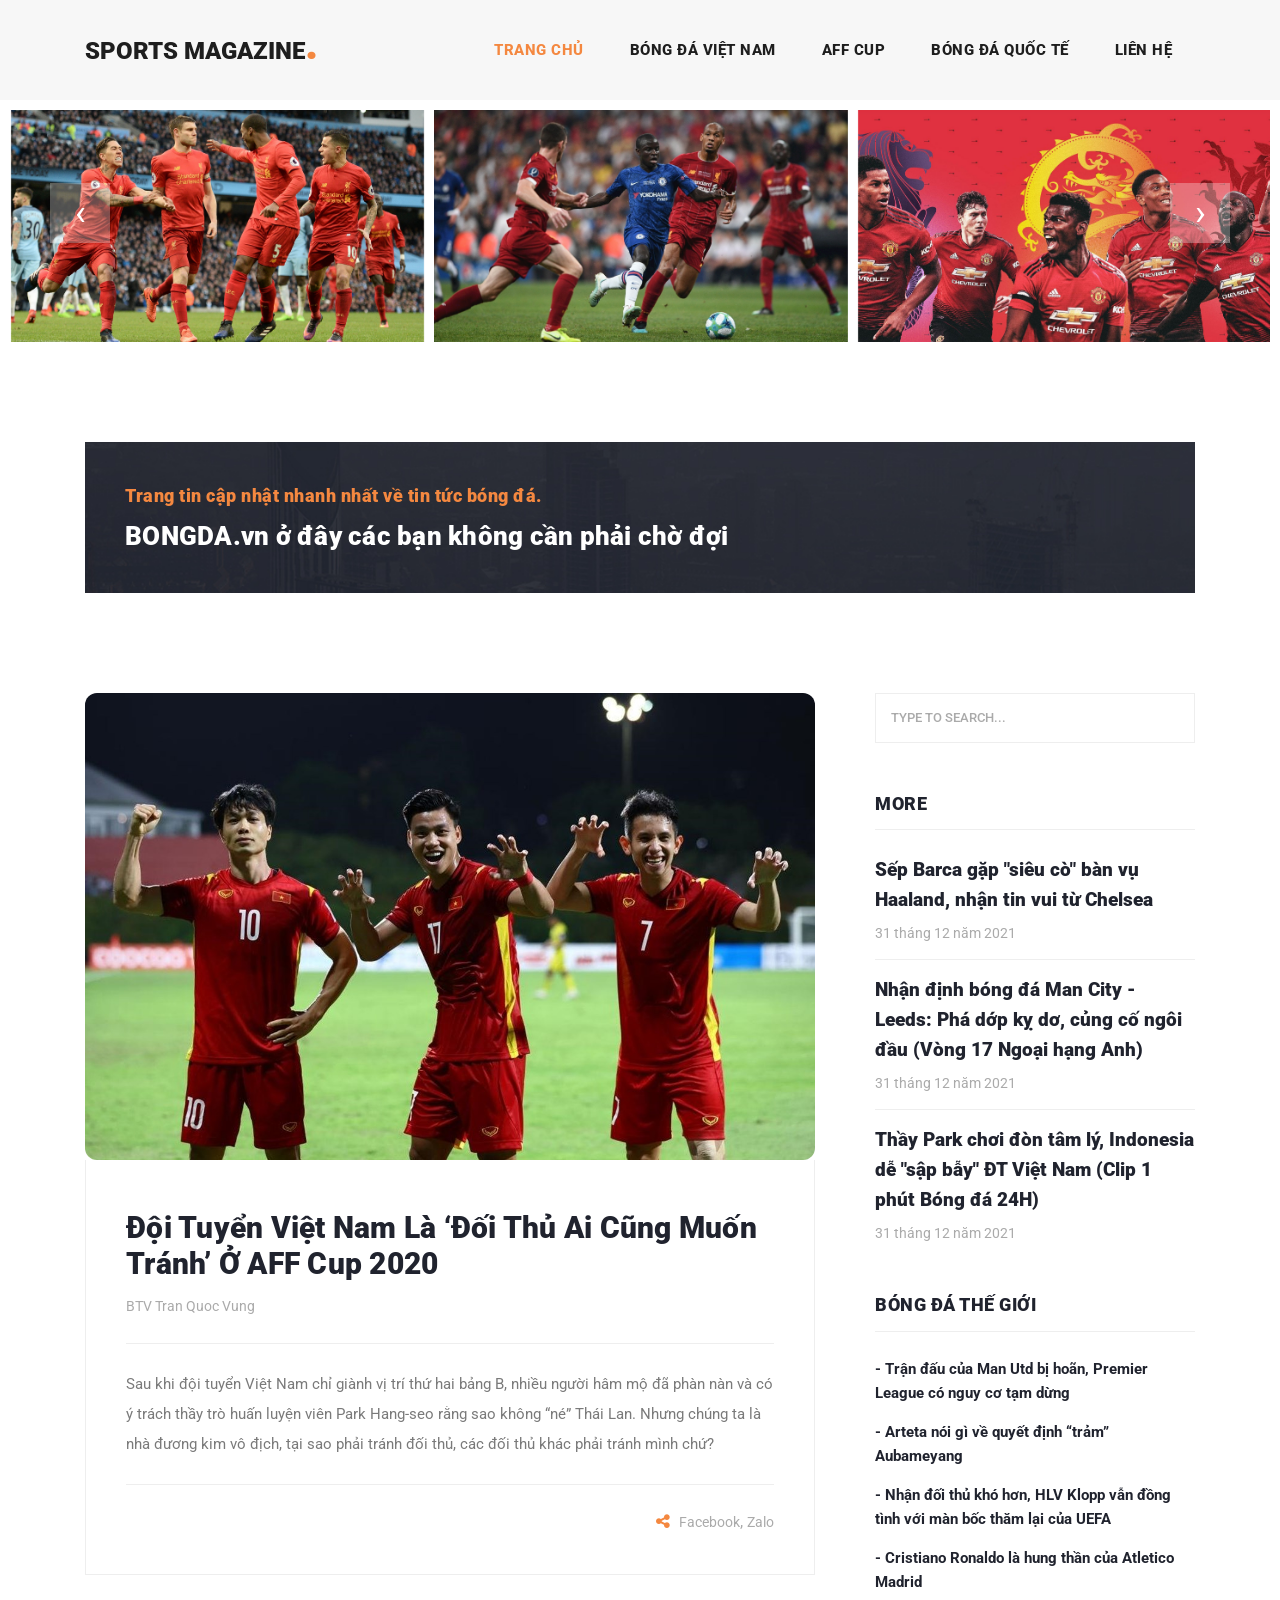
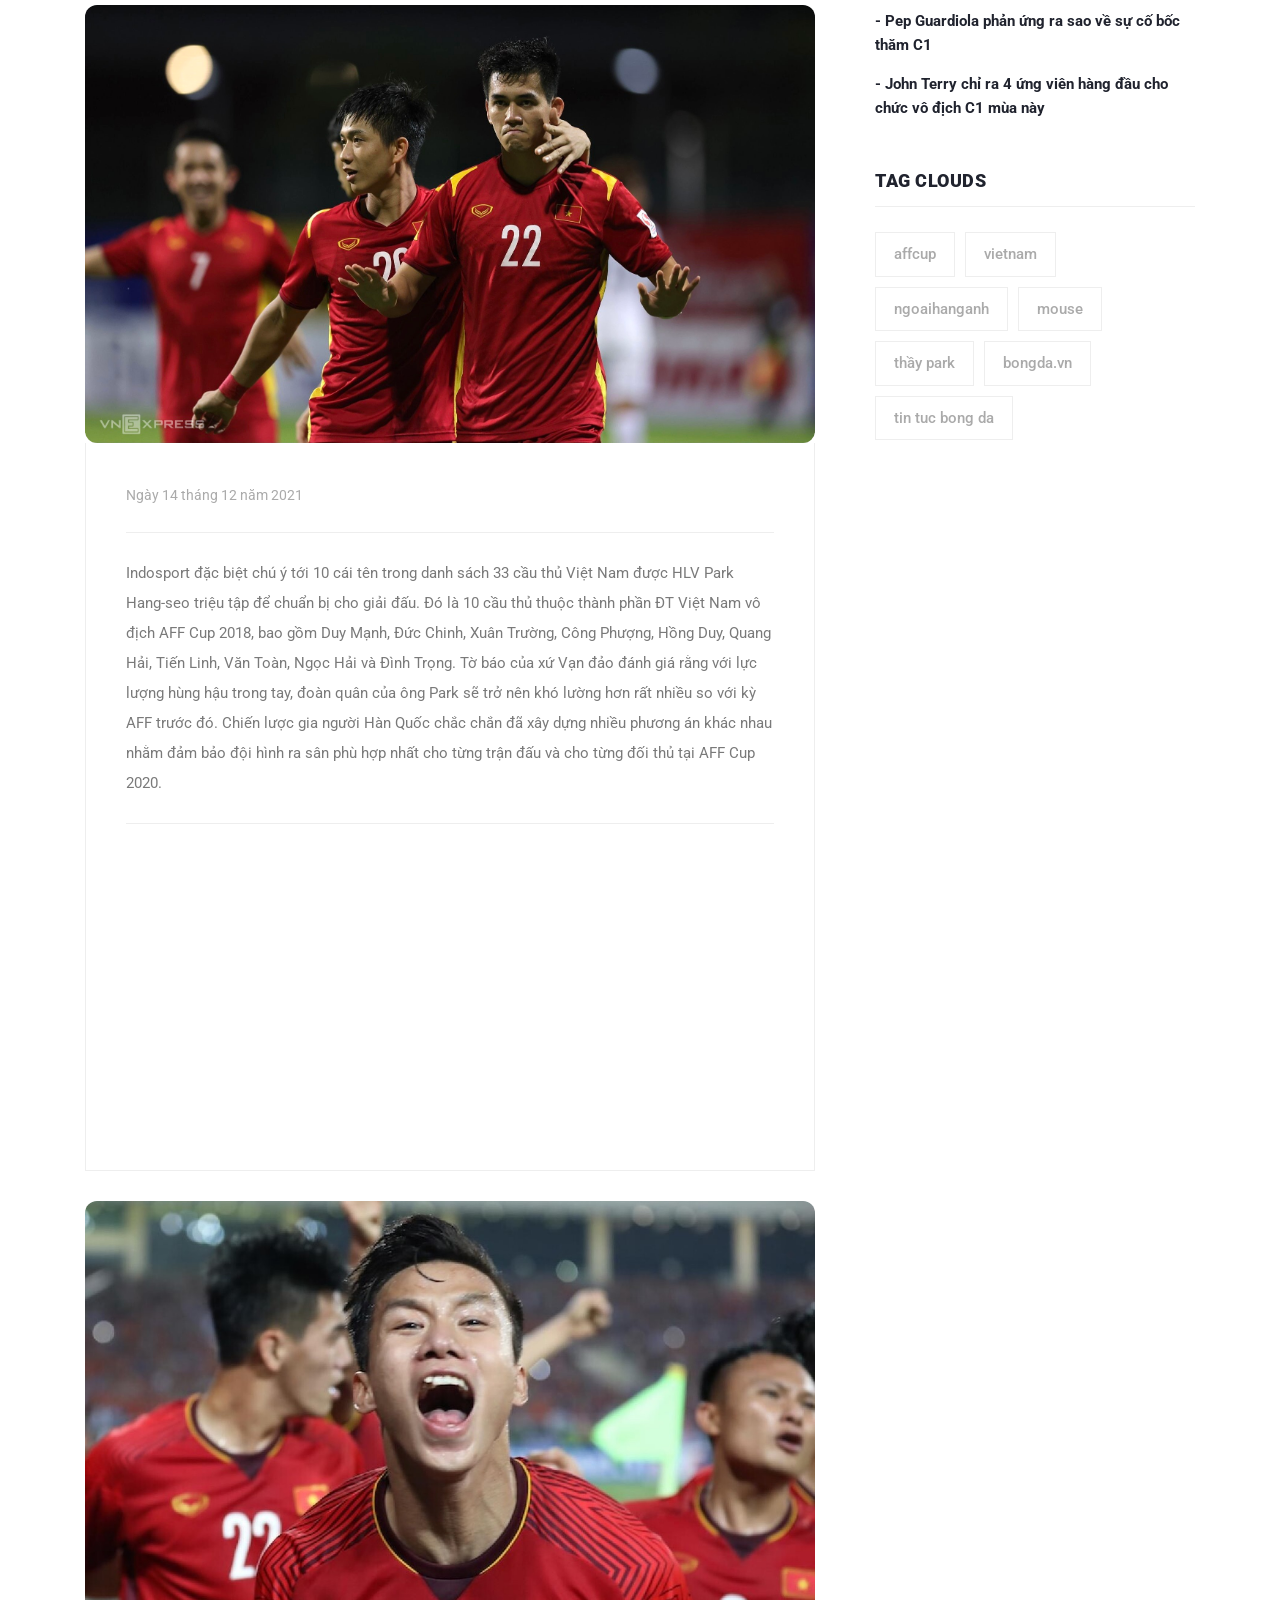
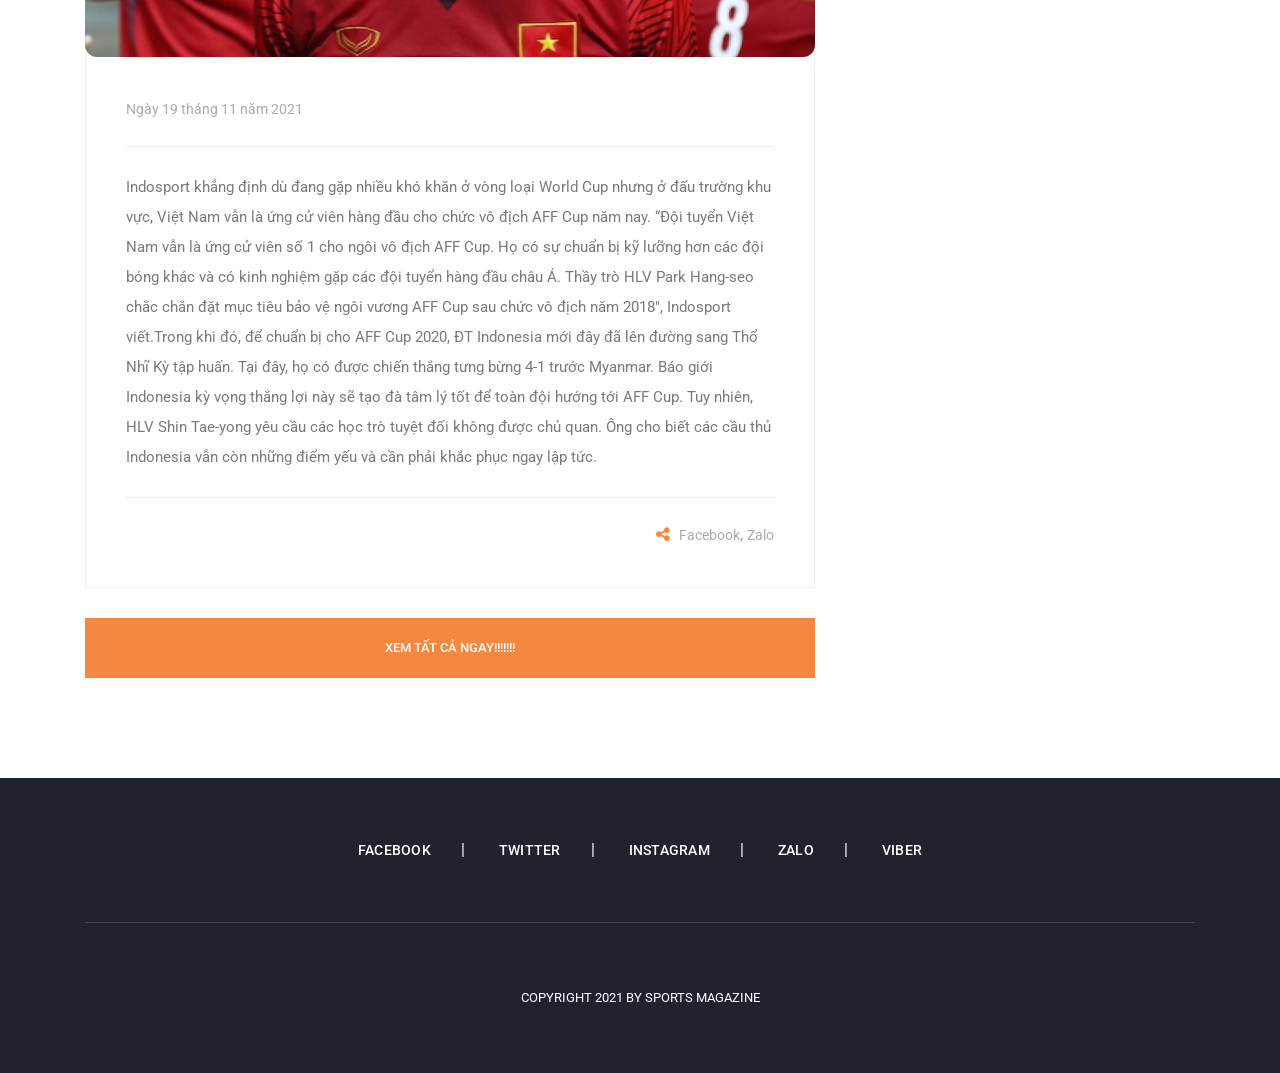
<file: sub3.html>
<!DOCTYPE html>
<html lang="en">

  <head>

    <meta charset="utf-8">
    <meta name="viewport" content="width=device-width, initial-scale=1, shrink-to-fit=no">
    <meta name="description" content="">
    <meta name="author" content="">
    <link href="https://fonts.googleapis.com/css?family=Roboto:100,100i,300,300i,400,400i,500,500i,700,700i,900,900i&display=swap" rel="stylesheet">

    <title>sports magazine</title>

    <link href="vendor/bootstrap/css/bootstrap.min.css" rel="stylesheet">


    <link rel="stylesheet" href="assets/css/fontawesome.css">
    <link rel="stylesheet" href="assets/css/layout.css">
    <link rel="stylesheet" href="assets/css/owl.css">

  </head>

  <body>


    <header class="">
      <nav class="navbar navbar-expand-lg">
        <div class="container">
          <a class="navbar-brand" href="index.html"><h2>SPORTS MAGAZINE<em>.</em></h2></a>
          <button class="navbar-toggler" type="button" data-toggle="collapse" data-target="#navbarResponsive" aria-controls="navbarResponsive" aria-expanded="false" aria-label="Toggle navigation">
            <span class="navbar-toggler-icon"></span>
          </button>
          <div class="collapse navbar-collapse" id="navbarResponsive">
            <ul class="navbar-nav ml-auto">
              <li class="nav-item active">
                <a class="nav-link" href="index.html">Trang chủ
                  <span class="sr-only">(current)</span>
                </a>
              </li> 
              <li class="nav-item">
                <a class="nav-link" href="vn.html">bóng đá việt nam</a>
              </li>
              <li class="nav-item">
                <a class="nav-link" href="aff.html">aff cup</a>
              </li>
              <li class="nav-item">
                <a class="nav-link" href="quocte.html">Bóng đá quốc tế</a>
              </li>
              <li class="nav-item">
                <a class="nav-link" href="contact.html">Liên hệ</a>
              </li>
            </ul>
          </div>
        </div>
      </nav>
    </header>

    <div class="main-banner header-text">
      <div class="container-fluid">
        <div class="owl-banner owl-carousel">
          <div class="item">
            <img src="./assets/images/sub-header1.jpg" alt="">
            <div class="item-content">
              <div class="main-content">
                <div class="meta-category">
                  <span></span>
                </div>
                <a href="post-details.html"><h4></h4></a>
              
              </div>
            </div>
          </div>
          <div class="item">
            <img src="./assets/images/sub-header2.jpg" alt="">
            <div class="item-content">
              <div class="main-content">
                <div class="meta-category">
                  <span></span>
                </div>
                <a href="post-details.html"><h4></h4></a>
              
              </div>
            </div>
          </div>
          <div class="item">
            <img src="./assets/images/sub-header3.jpg" alt="">
            <div class="item-content">
              <div class="main-content">
                <div class="meta-category">
                  <span></span>
                </div>
                <a href="post-details.html"><h4></h4></a>
                <ul class="post-info">
                  <li><a href="#"></a></li>
               
                </ul>
              </div>
            </div>
          </div>
          <div class="item">
            <img src="./assets/images/sub-header4.jpg" alt="">
            <div class="item-content">
              <div class="main-content">
                <div class="meta-category">
                  <span></span>
                </div>
                <a href="post-details.html"><h4></h4></a>
              
              </div>
            </div>
          </div>
          <div class="item">
            <img src="./assets/images/sub-header5.jpeg" alt="">
            <div class="item-content">
              <div class="main-content">
                <div class="meta-category">
                  <span></span>
                </div>
                
            
              </div>
            </div>
          </div>
          <div class="item">
            <img src="./assets/images/sub-header6.jpg" alt="">
            <div class="item-content">
              <div class="main-content">
                <div class="meta-category">
                  <span></span>
                </div>
              
              </div>
            </div>
          </div>
        </div>
      </div>
    </div>
  

    <section class="call-to-action">
      <div class="container">
        <div class="row">
          <div class="col-lg-12">
            <div class="main-content">
              <div class="row">
                <div class="col-lg-8">
                  <span>Trang tin cập nhật nhanh nhất về tin tức bóng đá.</span>
                  <h4>BONGDA.vn ở đây các bạn không cần phải chờ đợi </h4>
                </div>
                <div class="col-lg-4">
                  
                </div>
              </div>
            </div>
          </div>
        </div>
      </div>
    </section>


    <section class="blog-posts">
      <div class="container">
        <div class="row">
          <div class="col-lg-8">
            <div class="all-blog-posts">
              <div class="row">
                <div class="col-lg-12">
                  <div class="blog-post">
                    <div class="blog-thumb">
                      <img src="./assets/images/sub3-1.jpg" alt="">
                    </div>
                    <div class="down-content">
                      
                      <a href="#"><h4 style="font-size: 30px;">Đội tuyển Việt Nam là ‘đối thủ ai cũng muốn tránh’ ở AFF Cup 2020</h4></a>
                      <ul class="post-info">
                        <li><a href="#">BTV Tran Quoc Vung</a></li>
                       
                      </ul>
                      <p>Sau khi đội tuyển Việt Nam chỉ giành vị trí thứ hai bảng B, nhiều người hâm mộ đã phàn nàn và có ý trách thầy trò huấn luyện viên Park Hang-seo rằng sao không “né” Thái Lan. Nhưng chúng ta là nhà đương kim vô địch, tại sao phải tránh đối thủ, các đối thủ khác phải tránh mình chứ?</p>
                      <div class="post-options">
                        <div class="row">
                          <div class="col-6">
                           
                          </div>
                          <div class="col-6">
                            <ul class="post-share">
                              <li><i class="fa fa-share-alt"></i></li>
                              <li><a href="#">Facebook</a>,</li>
                              <li><a href="#"> Zalo</a></li>
                            </ul>
                          </div>
                        </div>
                      </div>
                    </div>
                  </div>
                </div>
                <div class="col-lg-12">
                  <div class="blog-post">
                    <div class="blog-thumb">
                      <img src="./assets/images/sub3-2.jpg" alt="">
                    </div>
                    <div class="down-content">
                      
                      
                      <ul class="post-info">
                        
                        <li><a href="#">Ngày 14 tháng 12 năm 2021</a></li>
                        
                      </ul>
                      <p>Indosport đặc biệt chú ý tới 10 cái tên trong danh sách 33 cầu thủ Việt Nam được HLV Park Hang-seo triệu tập để chuẩn bị cho giải đấu. Đó là 10 cầu thủ thuộc thành phần ĐT Việt Nam vô địch AFF Cup 2018, bao gồm Duy Mạnh, Đức Chinh, Xuân Trường, Công Phượng, Hồng Duy, Quang Hải, Tiến Linh, Văn Toàn, Ngọc Hải và Đình Trọng.

                        Tờ báo của xứ Vạn đảo đánh giá rằng với lực lượng hùng hậu trong tay, đoàn quân của ông Park sẽ trở nên khó lường hơn rất nhiều so với kỳ AFF trước đó. Chiến lược gia người Hàn Quốc chắc chắn đã xây dựng nhiều phương án khác nhau nhằm đảm bảo đội hình ra sân phù hợp nhất cho từng trận đấu và cho từng đối thủ tại AFF Cup 2020.</p>
                      <div class="post-options">
                        <div class="row">
                          <div class="sub-video">
                            <iframe width="720" height="315" src="https://www.youtube.com/embed/EZnT-Sd3W0U" title="YouTube video player" frameborder="0" allow="accelerometer; autoplay; clipboard-write; encrypted-media; gyroscope; picture-in-picture" allowfullscreen></iframe>
                          </div>
                          <div class="col-6">
                            
                          </div>
                        </div>
                        
                      </div>
                    </div>
                    
                  </div>
                </div>
                <div class="col-lg-12">
                  <div class="blog-post">
                    <div class="blog-thumb">
                      <img src="./assets/images/sub3-3.jpeg" alt="">
                    </div>
                    <div class="down-content">
                      
                      
                      <ul class="post-info">
                        <li><a href="#">Ngày 19 tháng 11 năm 2021</a></li>
                       
                      </ul>
                      <p>Indosport khẳng định dù đang gặp nhiều khó khăn ở vòng loại World Cup nhưng ở đấu trường khu vực, Việt Nam vẫn là ứng cử viên hàng đầu cho chức vô địch AFF Cup năm nay.

                        “Đội tuyển Việt Nam vẫn là ứng cử viên số 1 cho ngôi vô địch AFF Cup. Họ có sự chuẩn bị kỹ lưỡng hơn các đội bóng khác và có kinh nghiệm gặp các đội tuyển hàng đầu châu Á. Thầy trò HLV Park Hang-seo chắc chắn đặt mục tiêu bảo vệ ngôi vương AFF Cup sau chức vô địch năm 2018", Indosport viết.Trong khi đó, để chuẩn bị cho AFF Cup 2020, ĐT Indonesia mới đây đã lên đường sang Thổ Nhĩ Kỳ tập huấn. Tại đây, họ có được chiến thắng tưng bừng 4-1 trước Myanmar. Báo giới Indonesia kỳ vọng thắng lợi này sẽ tạo đà tâm lý tốt để toàn đội hướng tới AFF Cup.

                        Tuy nhiên, HLV Shin Tae-yong yêu cầu các học trò tuyệt đối không được chủ quan. Ông cho biết các cầu thủ Indonesia vẫn còn những điểm yếu và cần phải khắc phục ngay lập tức.</p>
                      <div class="post-options">
                        <div class="row">
                          <div class="col-6">
                           
                          </div>
                          <div class="col-6">
                            <ul class="post-share">
                              <li><i class="fa fa-share-alt"></i></li>
                              <li><a href="#">Facebook</a>,</li>
                              <li><a href="#">Zalo</a></li>
                            </ul>
                          </div>
                        </div>
                      </div>
                    </div>
                  </div>
                </div>
                <div class="col-lg-12">
                  <div class="main-button">
                    <a href="index.html">Xem Tất Cả Ngay!!!!!!!</a>
                  </div>
                </div>
              </div>
            </div>
          </div>
          <div class="col-lg-4">
            <div class="sidebar">
              <div class="row">
                <div class="col-lg-12">
                  <div class="sidebar-item search">
                    <form id="search_form" name="gs" method="GET" action="#">
                      <input type="text" name="q" class="searchText" placeholder="type to search..." autocomplete="on">
                    </form>
                  </div>
                </div>
                <div class="col-lg-12">
                  <div class="sidebar-item recent-posts">
                    <div class="sidebar-heading">
                      <h2>more</h2>
                    </div>
                    <div class="content">
                      <ul>
                        <li><a href="post-details.html">
                          <h5>Sếp Barca gặp "siêu cò" bàn vụ Haaland, nhận tin vui từ Chelsea</h5>
                          <span>31 tháng 12 năm 2021</span>
                        </a></li>
                        <li><a href="post-details.html">
                          <h5>Nhận định bóng đá Man City - Leeds: Phá dớp kỵ dơ, củng cố ngôi đầu (Vòng 17 Ngoại hạng Anh)</h5>
                          <span>31 tháng 12 năm 2021</span>
                        </a></li>
                        <li><a href="post-details.html">
                          <h5>Thầy Park chơi đòn tâm lý, Indonesia dễ "sập bẫy" ĐT Việt Nam (Clip 1 phút Bóng đá 24H)</h5>
                          <span>31 tháng 12 năm 2021</span>
                        </a></li>
                      </ul>
                    </div>
                  </div>
                </div>
                <div class="col-lg-12">
                  <div class="sidebar-item categories">
                    <div class="sidebar-heading">
                      <h2>Bóng Đá Thế Giới</h2>
                    </div>
                    <div class="content">
                      <ul>
                        <li><a href="#">- Trận đấu của Man Utd bị hoãn, Premier League có nguy cơ tạm dừng</a></li>
                        <li><a href="#">- 
                          Arteta nói gì về quyết định “trảm” Aubameyang
                        </a></li>
                        <li><a href="#">- Nhận đối thủ khó hơn, HLV Klopp vẫn đồng tình với màn bốc thăm lại của UEFA</a></li>
                        <li><a href="#">- Cristiano Ronaldo là hung thần của Atletico Madrid</a></li>
                        <li><a href="#">- Pep Guardiola phản ứng ra sao về sự cố bốc thăm C1</a></li>
                        <li><a href="#">- John Terry chỉ ra 4 ứng viên hàng đầu cho chức vô địch C1 mùa này
                        </a></li>
                      </ul>
                    </div>
                  </div>
                </div>
                <div class="col-lg-12">
                  <div class="sidebar-item tags">
                    <div class="sidebar-heading">
                      <h2>Tag Clouds</h2>
                    </div>
                    <div class="content">
                      <ul>
                        <li><a href="#">affcup</a></li>
                        <li><a href="#">vietnam</a></li>
                        <li><a href="#">ngoaihanganh</a></li>
                        <li><a href="#">mouse</a></li>
                        <li><a href="#">thầy park</a></li>
                        <li><a href="#">bongda.vn</a></li>
                        <li><a href="#">tin tuc bong da</a></li>
                      </ul>
                    </div>
                  </div>
                </div>
              </div>
            </div>
          </div>
        </div>
      </div>
    </section>

    
    <footer>
      <div class="container">
        <div class="row">
          <div class="col-lg-12">
            <ul class="social-icons">
              <li><a href="#">Facebook</a></li>
              <li><a href="#">Twitter</a></li>
              <li><a href="#">Instagram</a></li>
              <li><a href="#">Zalo</a></li>
              <li><a href="#">Viber</a></li>
            </ul>
          </div>
          <div class="col-lg-12">
            <div class="copyright-text">
              <p>COPYRIGHT 2021 BY SPORTS MAGAZINE  </p>
            </div>
          </div>
        </div>
      </div>
    </footer>

    
    <script src="vendor/jquery/jquery.min.js"></script>
    <script src="vendor/bootstrap/js/bootstrap.bundle.min.js"></script>

    
    <script src="assets/js/custom.js"></script>
    <script src="assets/js/owl.js"></script>
  
  </body>
</html>
</file>
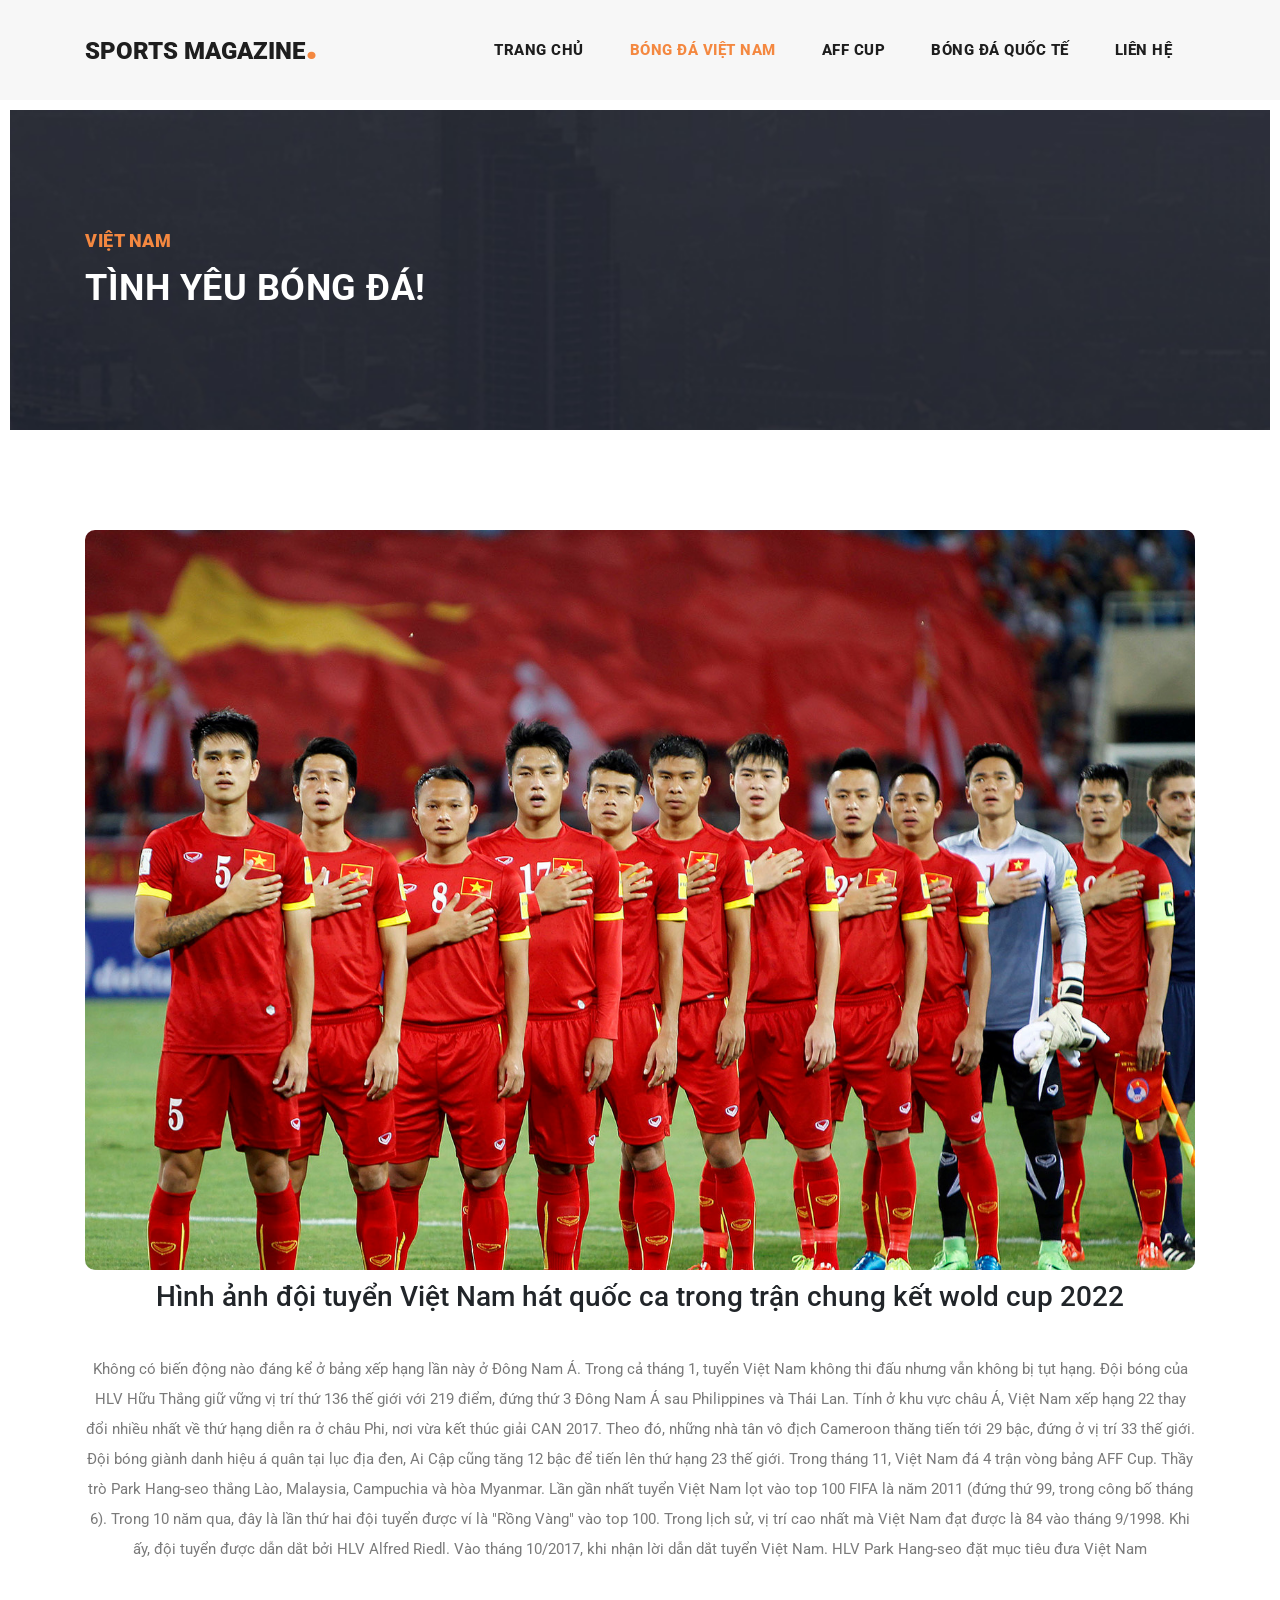
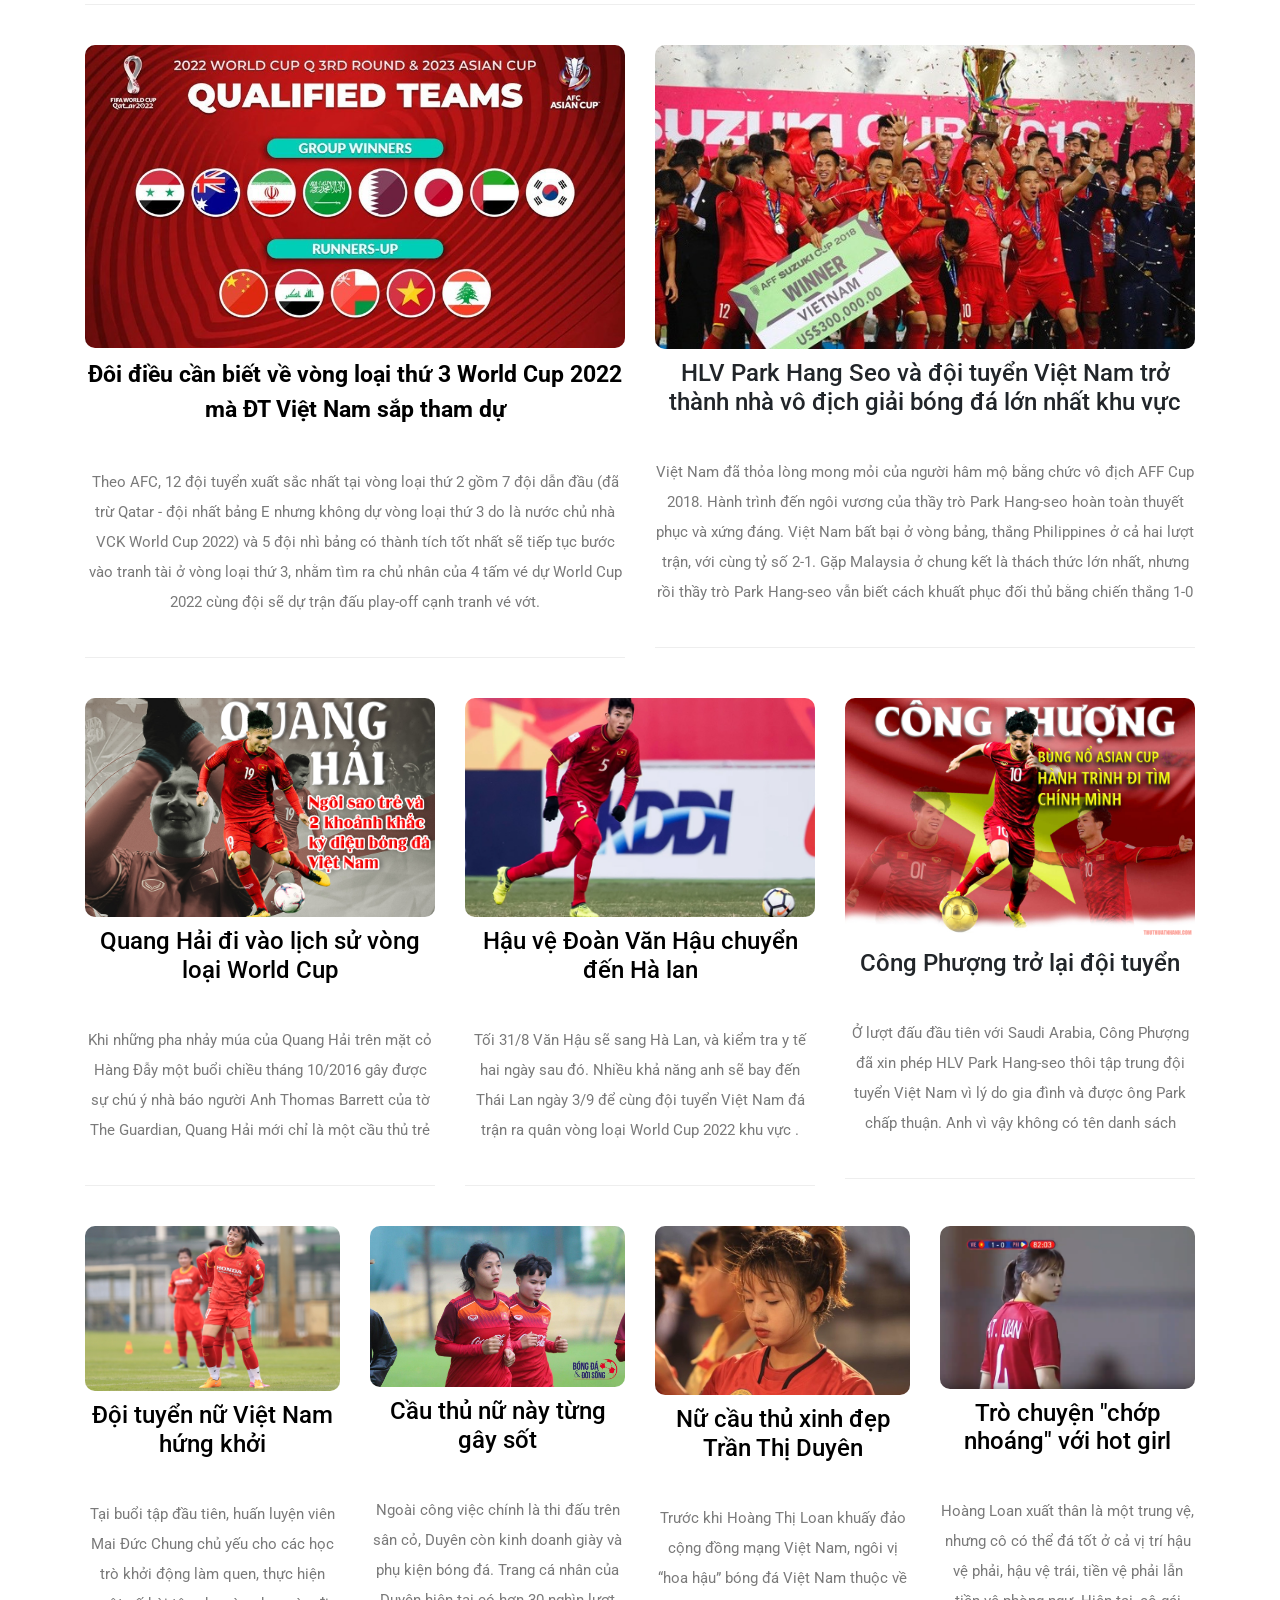
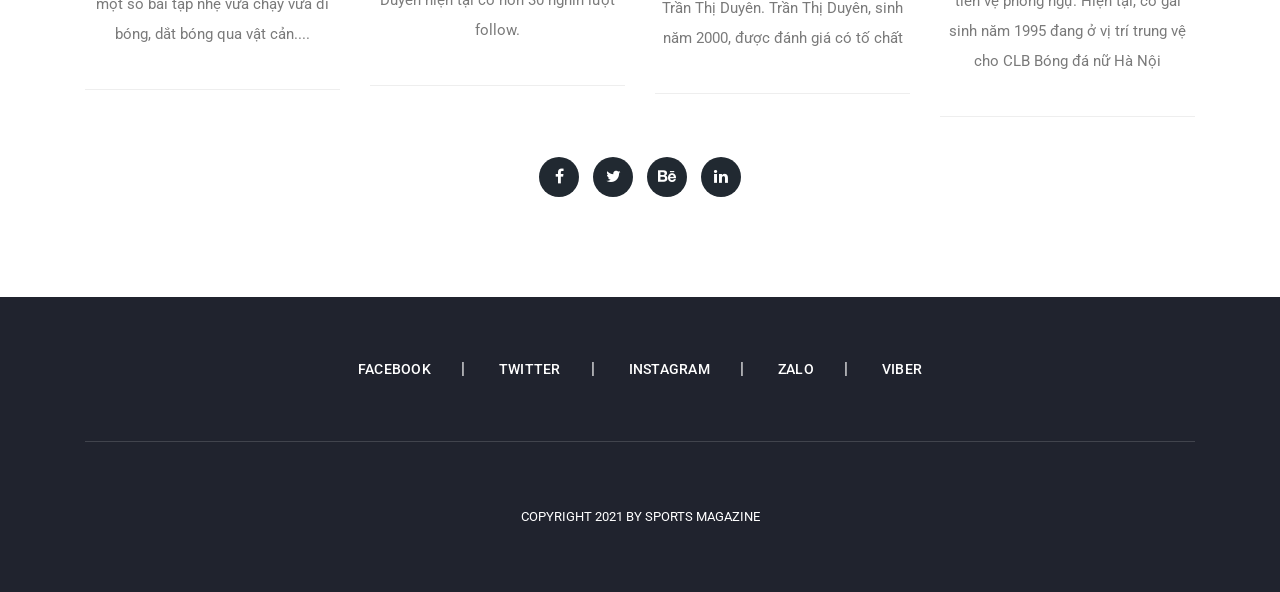
<file: vn.html>
<!DOCTYPE html>
<html lang="en">

  <head>

    <meta charset="utf-8">
    <meta name="viewport" content="width=device-width, initial-scale=1, shrink-to-fit=no">
    <meta name="description" content="">
    <meta name="author" content="">
    <link href="https://fonts.googleapis.com/css?family=Roboto:100,100i,300,300i,400,400i,500,500i,700,700i,900,900i&display=swap" rel="stylesheet">

    <title>sports magazine</title>

    
    <link href="vendor/bootstrap/css/bootstrap.min.css" rel="stylesheet">


    
    <link rel="stylesheet" href="assets/css/fontawesome.css">
    <link rel="stylesheet" href="assets/css/layout.css">
    <link rel="stylesheet" href="assets/css/owl.css">

  </head>

  <body>

 
    <div id="preloader">
        <div class="jumper">
            <div></div>
            <div></div>
            <div></div>
        </div>
    </div>  

    <header class="">
      <nav class="navbar navbar-expand-lg">
        <div class="container">
          <a class="navbar-brand" href="index.html"><h2>SPORTS MAGAZINE<em>.</em></h2></a>
          <button class="navbar-toggler" type="button" data-toggle="collapse" data-target="#navbarResponsive" aria-controls="navbarResponsive" aria-expanded="false" aria-label="Toggle navigation">
            <span class="navbar-toggler-icon"></span>
          </button>
          <div class="collapse navbar-collapse" id="navbarResponsive">
            <ul class="navbar-nav ml-auto">
              <li class="nav-item">
                <a class="nav-link" href="index.html">Trang chủ
                  <span class="sr-only">(current)</span>
                </a>
              </li> 
              <li class="nav-item active">
                <a class="nav-link" href="vn.html">bóng đá việt nam</a>
              </li>
              <li class="nav-item">
                <a class="nav-link" href="aff.html">aff cup</a>
              </li>
              <li class="nav-item">
                <a class="nav-link" href="quocte.html">bóng đá quốc tế</a>
              </li>
              <li class="nav-item">
                <a class="nav-link" href="contact.html">liên hệ</a>
              </li>
            </ul>
          </div>
        </div>
      </nav>
    </header>

    <!-- Page Content -->
    <!-- Banner Starts Here -->
    <div class="heading-page header-text">
      <section class="page-heading">
        <div class="container">
          <div class="row">
            <div class="col-lg-12">
              <div class="text-content">
                <h4>Việt Nam</h4>
                <h2>TÌNH YÊU BÓNG ĐÁ!</h2>
              </div>
            </div>
          </div>
        </div>
      </section>
    </div>
    
    <!-- Banner Ends Here -->


    <section class="about-us">
      <div class="container">
      	
        <div class="row">
          <div class="col-lg-12">
            <img src="assets/images/about1.jpg" alt="">
            
            <h3>Hình ảnh đội tuyển Việt Nam hát quốc ca trong trận chung kết wold cup 2022</h3>
            <p>Không có biến động nào đáng kể ở bảng xếp hạng lần này ở Đông Nam Á. Trong cả tháng 1, tuyển Việt Nam không thi đấu nhưng vẫn không bị tụt hạng. Đội bóng của HLV Hữu Thắng giữ vững vị trí thứ 136 thế giới với 219 điểm, đứng thứ 3 Đông Nam Á sau Philippines và Thái Lan. Tính ở khu vực châu Á, Việt Nam xếp hạng 22
              thay đổi nhiều nhất về thứ hạng diễn ra ở châu Phi, nơi vừa kết thúc giải CAN 2017. Theo đó, những nhà tân vô địch Cameroon thăng tiến tới 29 bậc, đứng ở vị trí 33 thế giới. Đội bóng giành danh hiệu á quân tại lục địa đen, Ai Cập cũng tăng 12 bậc để tiến lên thứ hạng 23 thế giới.
              Trong tháng 11, Việt Nam đá 4 trận vòng bảng AFF Cup. Thầy trò Park Hang-seo thắng Lào, Malaysia, Campuchia và hòa Myanmar. 
            
              Lần gần nhất tuyển Việt Nam lọt vào top 100 FIFA là năm 2011 (đứng thứ 99, trong công bố tháng 6). Trong 10 năm qua, đây là lần thứ hai đội tuyển được ví là "Rồng Vàng" vào top 100. 

              Trong lịch sử, vị trí cao nhất mà Việt Nam đạt được là 84 vào tháng 9/1998. Khi ấy, đội tuyển được dẫn dắt bởi HLV Alfred Riedl.

              Vào tháng 10/2017, khi nhận lời dẫn dắt tuyển Việt Nam. HLV Park Hang-seo đặt mục tiêu đưa Việt Nam 

            </p>
          </div>
        </div>
        
        <div class="row" >
          <div class="col-lg-6">
            <img src="assets/images/about2.jpg" alt="">
          <a style="font-size: 23px; font-weight: bold;" href="#" class="sub-heading">Đôi điều cần biết về vòng loại thứ 3 World Cup 2022 mà ĐT Việt Nam sắp tham dự</a>
          	<p>Theo AFC, 12 đội tuyển xuất sắc nhất tại vòng loại thứ 2 gồm 7 đội dẫn đầu (đã trừ Qatar - đội nhất bảng E nhưng không dự vòng loại thứ 3 do là nước chủ nhà VCK World Cup 2022) và 5 đội nhì bảng có thành tích tốt nhất sẽ tiếp tục bước vào tranh tài ở vòng loại thứ 3, nhằm tìm ra chủ nhân của 4 tấm vé dự World Cup 2022 cùng đội sẽ dự trận đấu play-off cạnh tranh vé vớt.

            </p>
          </div>
          <div class="col-lg-6">
            <img src="assets/images/about3.jpg" alt="">
          <h4 >HLV Park Hang Seo và đội tuyển Việt Nam trở thành nhà vô địch giải bóng đá lớn nhất khu vực  </h4>
          	<p>Việt Nam đã thỏa lòng mong mỏi của người hâm mộ bằng chức vô địch AFF Cup 2018. Hành trình đến ngôi vương của thầy trò Park Hang-seo hoàn toàn thuyết phục và xứng đáng. Việt Nam bất bại ở vòng bảng, thắng Philippines ở cả hai lượt trận, với cùng tỷ số 2-1. Gặp Malaysia ở chung kết là thách thức lớn nhất, nhưng rồi thầy trò Park Hang-seo vẫn biết cách khuất phục đối thủ bằng chiến thắng 1-0  </p>
          </div>
        </div>
        
        <div class="row">
          <div class="col-lg-4 col-md-6">
            <img src="assets/images/about4.jpg" alt="">
          <h4>Quang Hải đi vào lịch sử vòng loại World Cup</h4>
          	<p>Khi những pha nhảy múa của Quang Hải trên mặt cỏ Hàng Đẫy một buổi chiều tháng 10/2016 gây được sự chú ý nhà báo người Anh Thomas Barrett của tờ The Guardian, Quang Hải mới chỉ là một cầu thủ trẻ </p>
          </div>
          <div class="col-lg-4 col-md-6">
            <img src="assets/images/about5.jpg" alt="">
          <h4>Hậu vệ Đoàn Văn Hậu chuyển đến Hà lan</h4>
          	<p>Tối 31/8 Văn Hậu sẽ sang Hà Lan, và kiểm tra y tế hai ngày sau đó. Nhiều khả năng anh sẽ bay đến Thái Lan ngày 3/9 để cùng đội tuyển Việt Nam đá trận ra quân vòng loại World Cup 2022 khu vực .</p>
          </div>
          <div class="col-lg-4">
            <img src="assets/images/about6.jpg" alt="">
          <h4>Công Phượng trở lại đội tuyển </h4>
          	<p>Ở lượt đấu đầu tiên với Saudi Arabia, Công Phượng đã xin phép HLV Park Hang-seo thôi tập trung đội tuyển Việt Nam vì lý do gia đình và được ông Park chấp thuận. Anh vì vậy không có tên danh sách</p>
          </div>
        </div>
        
        
        <div class="row">
          <div class="col-lg-3 col-md-6">
            <img src="assets/images/about7.jpg" alt="">
          <h4>Đội tuyển nữ Việt Nam hứng khởi </h4>
          	<p>Tại buổi tập đầu tiên, huấn luyện viên Mai Đức Chung chủ yếu cho các học trò khởi động làm quen, thực hiện một số bài tập nhẹ vừa chạy vừa đi bóng, dắt bóng qua vật cản....</p>
          </div>
          <div class="col-lg-3 col-md-6">
            <img src="assets/images/about8.jpg" alt="">
          <h4>Cầu thủ nữ này từng gây sốt  </h4>
          	<p>Ngoài công việc chính là thi đấu trên sân cỏ, Duyên còn kinh doanh giày và phụ kiện bóng đá. Trang cá nhân của Duyên hiện tại có hơn 30 nghìn lượt follow. </p>
          </div>
          <div class="col-lg-3 col-md-6">
            <img src="assets/images/about9.jpg" alt="">
          <h4>Nữ cầu thủ xinh đẹp Trần Thị Duyên </h4>
          	<p>Trước khi Hoàng Thị Loan khuấy đảo cộng đồng mạng Việt Nam, ngôi vị “hoa hậu” bóng đá Việt Nam thuộc về Trần Thị Duyên.

              Trần Thị Duyên, sinh năm 2000, được đánh giá có tố chất</p>
          </div>
          <div class="col-lg-3 col-md-6">
            <img src="assets/images/about10.png" alt="">
          <h4>Trò chuyện "chớp nhoáng" với hot girl </h4>
          	<p>Hoàng Loan xuất thân là một trung vệ, nhưng cô có thể đá tốt ở cả vị trí hậu vệ phải, hậu vệ trái, tiền vệ phải lẫn tiền vệ phòng ngự. Hiện tại, cô gái sinh năm 1995 đang ở vị trí trung vệ cho CLB Bóng đá nữ Hà Nội</p>
          </div>
        </div>
        
        <div class="row">
          <div class="col-lg-12">
            <ul class="social-icons">
              <li><a href="#"><i class="fa fa-facebook"></i></a></li>
              <li><a href="#"><i class="fa fa-twitter"></i></a></li>
              <li><a href="#"><i class="fa fa-behance"></i></a></li>
              <li><a href="#"><i class="fa fa-linkedin"></i></a></li>
            </ul>
          </div>
        </div>
        
        
      </div>
    </section>

    
    <footer>
      <div class="container">
        <div class="row">
          <div class="col-lg-12">
            <ul class="social-icons">
              <li><a href="#">Facebook</a></li>
              <li><a href="#">Twitter</a></li>
              <li><a href="#">Instagram</a></li>
              <li><a href="#">Zalo</a></li>
              <li><a href="#">Viber</a></li>
            </ul>
          </div>
          <div class="col-lg-12">
            <div class="copyright-text">
              <p>COPYRIGHT 2021 BY SPORTS MAGAZINE  </p>
            </div>
          </div>
        </div>
      </div>
    </footer>

    <script src="vendor/jquery/jquery.min.js"></script>
    <script src="vendor/bootstrap/js/bootstrap.bundle.min.js"></script>

    
    <script src="assets/js/custom.js"></script>
    <script src="assets/js/owl.js"></script>
    


  </body>
</html>
</file>
<file: assets/css/layout.css>
body {
  font-family: 'Roboto', sans-serif;
  overflow-x: hidden;
  text-rendering: optimizeLegibility;
  -webkit-font-smoothing: antialiased;
  -moz-osx-font-smoothing: grayscale;
}
p {
	margin-bottom: 0px;
	font-size: 15px;
	font-weight: 400;
	color: #7a7a7a;
	line-height: 30px;
}
a {
	text-decoration: none!important;
}
ul {
	padding: 0;
	margin: 0;
	list-style: none;
}

h1,h2,h3,h4,h5,h6 {
	margin: 0px;
}
.down-content h4:hover{
	color: coral;
}

.main-button a {
	display: inline-block;
	background-color: #f48840;
	color: #fff;
	font-size: 13px;
	font-weight: 500;
	padding: 12px 20px;
	text-transform: uppercase;
	transition: all .3s;
}

.main-button a:hover {
	background-color: #fb9857;
}

.heading-page {
	padding-top: 110px;
}

.page-heading {
	margin: 0px 10px;
	padding: 120px 0px;
	text-align: left;
	background-position: center center;
	background-repeat: no-repeat;
	background-size: cover;
	background-image: url(../images/cta-bg.jpg);
}
.sub-page-heading{
	margin: 0px 10px;
	padding: 220px 0px;
	text-align: left;
	background-position: center center;
	background-repeat: no-repeat;
	background-size: cover;
	background-image: url(../images/pos-details1.jpg);
}


.page-heading .text-content h4 {
	color: #f48840;
	font-size: 18px;
	text-transform: uppercase;
	font-weight: 900;
	letter-spacing: 0.5px;
	margin-bottom: 15px;
}

.page-heading .text-content h2 {
	color: #fff;
	font-size: 36px;
	font-weight: 700;
	text-transform: uppercase;
	letter-spacing: 0.5px;
}
h1, h2, h3, h4, h5, h6:hover {
    cursor: pointer;
}
h1, h2, h3, h4, h5, h6{
	font-weight: ;
}


#preloader {
  overflow: hidden;
  background: #f48840;
  left: 0;
  right: 0;
  top: 0;
  bottom: 0;
  position: fixed;
  z-index: 9999999;
  color: #fff;
}

#preloader .jumper {
  left: 0;
  top: 0;
  right: 0;
  bottom: 0;
  display: block;
  position: absolute;
  margin: auto;
  width: 50px;
  height: 50px;
}

#preloader .jumper > div {
  background-color: #fff;
  width: 10px;
  height: 10px;
  border-radius: 100%;
  -webkit-animation-fill-mode: both;
  animation-fill-mode: both;
  position: absolute;
  opacity: 0;
  width: 50px;
  height: 50px;
  -webkit-animation: jumper 1s 0s linear infinite;
  animation: jumper 1s 0s linear infinite;
}

#preloader .jumper > div:nth-child(2) {
  -webkit-animation-delay: 0.33333s;
  animation-delay: 0.33333s;
}

#preloader .jumper > div:nth-child(3) {
  -webkit-animation-delay: 0.66666s;
  animation-delay: 0.66666s;
}

@-webkit-keyframes jumper {
  0% {
    opacity: 0;
    -webkit-transform: scale(0);
    transform: scale(0);
  }
  5% {
    opacity: 1;
  }
  100% {
    -webkit-transform: scale(1);
    transform: scale(1);
    opacity: 0;
  }
}

@keyframes jumper {
  0% {
    opacity: 0;
    -webkit-transform: scale(0);
    transform: scale(0);
  }
  5% {
    opacity: 1;
  }
  100% {
    opacity: 0;
  }
}


/* Header Style */
header {
	position: absolute;
	z-index: 99999;
	width: 100%;
	height: 100px;
	background-color: #f7f7f7;
	-webkit-transition: all 0.3s ease-in-out 0s;
    -moz-transition: all 0.3s ease-in-out 0s;
    -o-transition: all 0.3s ease-in-out 0s;
    transition: all 0.3s ease-in-out 0s;
}
header .navbar {
	padding: 25px 0px;
}
.background-header .navbar {
	padding: 17px 0px;
}
.background-header {
	top: 0;
	height: 80px;
	position: fixed;
	box-shadow: 0px 1px 10px rgba(0,0,0,0.1);
}
.background-header .navbar-brand h2 {
	color: #121212!important;
}
.background-header .navbar-nav a.nav-link {
	color: #1e1e1e!important;
}
.background-header .navbar-nav .nav-link:hover,
.background-header .navbar-nav .active>.nav-link,
.background-header .navbar-nav .nav-link.active,
.background-header .navbar-nav .nav-link.show,
.background-header .navbar-nav .show>.nav-link {
	color: #f48840!important;
}
.navbar .navbar-brand {
	float: 	left;
	margin-top: -12px;
	outline: none;
}
.navbar .navbar-brand h2 {
	color: #1e1e1e;
	text-transform: uppercase;
	font-size: 24px;
	font-weight: 900;
	-webkit-transition: all .3s ease 0s;
    -moz-transition: all .3s ease 0s;
    -o-transition: all .3s ease 0s;
    transition: all .3s ease 0s;
}
.navbar .navbar-brand h2 em {
	font-size: 44px;
	font-style: normal;
	color: #f48840;
}
#navbarResponsive {
	z-index: 999;
}
.navbar-collapse {
	text-align: center;
}
.navbar .navbar-nav .nav-item {
	margin: 0px 15px;
}
.navbar .navbar-nav a.nav-link {
	text-transform: capitalize;
	font-size: 15px;
	font-weight: 800;
	text-transform: uppercase;
	letter-spacing: 0.5px;
	color: #1e1e1e;
	transition: all 0.3s;
}
.navbar .navbar-nav .nav-link:hover,
.navbar .navbar-nav .active>.nav-link,
.navbar .navbar-nav .nav-link.active,
.navbar .navbar-nav .nav-link.show,
.navbar .navbar-nav .show>.nav-link {
	color: #f48840;
}
.navbar .navbar-toggler-icon {
	background-image: none;
}
.navbar .navbar-toggler {
	border-color: #fff;
	background-color: #f48840;	
	height: 46px;
	outline: none;
	border-radius: 0px;
	position: absolute;
	right: 30px;
	top: 25px;
}
.navbar .navbar-toggler-icon:after {
	content: '\f0c9';
	color: #fff;
	font-size: 18px;
	line-height: 30px;
	font-family: 'FontAwesome';
}



/* Banner Style */
.main-banner .container-fluid {
	padding: 0px 10px;
	margin-bottom: -24px;
}
.owl-banner {
	padding-top: 110px;
}

.owl-banner .item {
	position: relative;
}

.owl-banner .item .item-content {
	position: absolute;
	bottom: 40px;
	left: 40px;
}

.owl-banner .item .item-content .meta-category span {
	color: #f48840;
	font-size: 18px;
	text-transform: uppercase;
	font-weight: 900;
	letter-spacing: 0.25px;
}

.owl-banner .item .item-content h4 {
	font-size: 24px;
	font-weight: 900;
	color: #fff;
	letter-spacing: 0.5px;
	text-transform: capitalize;
	margin: 10px 0px 12px 0px;
}

.owl-banner .item .item-content ul li {
	display: inline-block;
	margin-right: 8px;
}

.owl-banner .item .item-content ul li:after {
	content: '|';
	color: #fff;
	margin-left: 8px;
}

.owl-banner .item .item-content ul li:last-child::after {
	display: none;
}

.owl-banner .item .item-content ul li a {
	font-size: 14px;
	color: #fff;
	font-weight: 500;
	transition: all .3s;
}

.owl-banner .item .item-content ul li a:hover {
	color: #f48840;
}

.owl-banner .owl-nav {
	position: absolute;
	top: 50%;
	width: 100%;
}

.owl-banner .owl-nav .owl-prev {
	position: absolute;
	left: 40px;
}

.owl-banner .owl-nav .owl-next {
	position: absolute;
	right: 40px;
}

.owl-banner .owl-nav button {
	outline: none;
}

.owl-banner .owl-nav button span {
	color: #fff;
	font-size: 36px;
	width: 60px;
	height: 60px;
	display: inline-block;
	text-align: center;
	line-height: 60px;
	background-color: rgba(250,250,250,0.3);
}


/* Call To Action */

.call-to-action {
	margin-top: 100px;
}

.call-to-action .main-content {
	padding: 40px;
	background-image: url(../images/cta-bg.jpg);
	background-position: center center;
	background-repeat: no-repeat;
	background-size: cover;
}

.call-to-action .main-content span {
	color: #f48840;
	font-size: 18px;
	font-weight: 900;
	letter-spacing: 0.5px;
}

.call-to-action .main-content h4 {
	margin-bottom: 0px;
	margin-top: 12px;
	color: #fff;
	font-size: 26px;
	font-weight: 900;
	letter-spacing: 0.25px;
}

.call-to-action .main-content .main-button {
	text-align: right;
	margin-top: 12px;
}



/* Blog Posts */

.blog-posts {
	margin-top: 100px;
}

.blog-posts .blog-post {
	margin-bottom: 30px;
}

.blog-posts .blog-thumb img {
	width: 100%;
	overflow: hidden;
	border-radius: 12px ;
}

.blog-posts .down-content {
	padding: 40px;
	border-right: 1px solid #eee;
	border-left: 1px solid #eee;
	border-bottom: 1px solid #eee;
}

.blog-posts .down-content span {
	font-size: 18px;
	text-transform: uppercase;
	letter-spacing: 0.5px;
	font-weight: 900;
	color: #f48840;
}

.blog-posts .down-content h4 {
	font-size: 24px;
	text-transform: capitalize;
	letter-spacing: 0.5px;
	font-weight: 900;
	color: #20232e;
	margin: 10px 0px 12px 0px;
}
.blog-posts .down-content h4:hover{
	color: #404cf4;
}
.col-lg-6>h4:hover{
	color:#404cf4 ;
}
.col-md-6>h4:hover{
	color:#404cf4 ;
}
.col-lg-4>h4:hover{
	color:#404cf4 ;
}
.col-lg-12>h3:hover{
	color: burlywood;
}
.col-lg-6 .sub-heading{
	color: black;
}
.col-lg-6 .sub-heading:hover{
	color:#404cf4 ;
}
.row>.col-md-6{
	color: black;
}
.blog-posts .down-content ul.post-info li {
	display: inline-block;
	margin-right: 8px;
}
.video{
   margin: 80px;	
}
.sub-video{
	margin: -21px;
}
.blog-posts .down-content ul.post-info li:after {
	content: '|';
	color: #aaa;
	margin-left: 8px;
}

.blog-posts .down-content h4 {
	font-size: 20px;
	letter-spacing: 0.25px;
}

.grid-system .down-content ul.post-info li {
	margin-right: 3px;
}

.grid-system .down-content ul.post-info li:after {
	margin-left: 5px;
}

.blog-posts .down-content ul.post-info li:last-child::after {
	display: none;
}

.blog-posts .down-content ul.post-info li a {
	font-size: 14px;
	color: #aaa;
	font-weight: 400;
	transition: all .3s;
}

.blog-posts .down-content ul.post-info li a:hover {
	color: #f48840;
}

.blog-posts .down-content p {
	padding: 25px 0px;
	margin: 25px 0px;
	border-top: 1px solid #eee;
	border-bottom: 1px solid #eee;
}

.blog-posts .down-content ul.post-share {
	text-align: right;
}

.blog-posts .down-content ul.post-tags li,
.blog-posts .down-content ul.post-share li {
	display: inline-block;
}

.blog-posts .down-content ul.post-tags li:first-child i,
.blog-posts .down-content ul.post-share li:first-child i {
	color: #f48840;
	margin-right: 5px;
}

.blog-posts .down-content ul.post-tags li,
.blog-posts .down-content ul.post-share li {
	color: #aaa;
}

.blog-posts .down-content ul.post-tags li a,
.blog-posts .down-content ul.post-share li a {
	font-size: 14px;
	color: #aaa;
	font-weight: 400;
	transition: all .3s;
}

.blog-posts .down-content ul.post-tags li a:hover,
.blog-posts .down-content ul.post-share li a:hover {
	color: #f48840;
}

.blog-posts .main-button a {
	height: 60px;
	line-height: 60px;
	padding: 0px;
	width: 100%;
	text-align: center;
}

ul.page-numbers {
	text-align: center;
}

ul.page-numbers li {
	display: inline-block;
	margin: 0px 5px;
}

ul.page-numbers li a {
	width: 50px;
	height: 50px;
	display: inline-block;
	text-align: center;
	line-height: 50px;
	font-size: 15px;
	color: #7a7a7a;
	border: 1px solid #eee;
	font-weight: 500;
	transition: all 0.3s;
}

ul.page-numbers li.active a {
	background-color: #f48840;
	border-color: #f48840;
	color: #fff;
}

ul.page-numbers li a:hover {
	color: #f48840;
}

.blog-posts .sidebar-heading h2 {
	font-size: 18px;
	text-transform: uppercase;
	font-weight: 900;
	letter-spacing: 0.5px;
	color: #20232e;
	border-bottom: 1px solid #eee;
	padding-bottom: 15px;
	margin-bottom: 25px;
}

.blog-posts .comments {
	margin-top: 30px;
}

.blog-posts .comments ul li {
	display: inline-block;
	margin-bottom: 20px;
	padding-bottom: 20px;
	border-bottom: 1px solid #eee;
}

.blog-posts .comments ul li.replied {
	padding-left: 130px;
}

.blog-posts .comments ul li:last-child {
	margin-bottom: 0px;
	padding-bottom: 0px;
	border-bottom: none;
}

.blog-posts .comments ul li .author-thumb {
	display: inline;
	float: left;
}

.blog-posts .comments ul li .author-thumb img {
	max-width: 100px;
	display: inline;
}

.blog-posts .comments ul li .right-content {
	margin-left: 130px;
}

.blog-posts .comments ul li .right-content h4 {
	color: #20232e;
	font-size: 19px;
	font-weight: 900;
	letter-spacing: 0.5px;
}

.blog-posts .comments ul li .right-content h4 span {
	font-size: 14px;
    color: #aaa;
	font-weight: 400;
	letter-spacing: 0.25px;
	margin-left: 20px;
}

.blog-posts .submit-comment {
	margin-top: 60px;
}

.blog-posts .submit-comment input {
	width: 100%;
	height: 46px;
	border: 1px solid #eee;
	font-size: 13px;
	text-transform: uppercase;
	font-weight: 500;
	color: #7a7a7a;
	outline: none;
	padding: 0px 15px;
	margin-bottom: 30px;
}

.blog-posts .submit-comment textarea {
	width: 100%;
	height: 46px;
	border: 1px solid #eee;
	font-size: 13px;
	text-transform: uppercase;
	font-weight: 500;
	color: #7a7a7a;
	outline: none;
	padding: 10px 15px;
	margin-bottom: 30px;
	height: 180px;
	max-height: 220px;
	max-width: 100%;
	min-width: 160px;
}

.blog-posts .submit-comment input::placeholder,
.blog-posts .submit-comment textarea::placeholder {
	color: #aaa;
}

.blog-posts .submit-comment button {
	display: inline-block;
	background-color: #f48840;
	color: #fff;
	font-size: 13px;
	font-weight: 500;
	padding: 12px 20px;
	text-transform: uppercase;
	transition: all .3s;
	border: none;
	outline: none;
}

.blog-posts .submit-comment button:hover {
	background-color: #fb9857;
}

/* Sidebar */

.sidebar {
	margin-left: 30px;
}

.sidebar .sidebar-item {
	margin-top: 50px;
}

.sidebar .search {
	margin-top: 0px;
}

.sidebar .sidebar-heading h2 {
	font-size: 18px;
	text-transform: uppercase;
	font-weight: 900;
	letter-spacing: 0.5px;
	color: #20232e;
	border-bottom: 1px solid #eee;
	padding-bottom: 15px;
	margin-bottom: 25px;
}

.sidebar .search input {
	width: 100%;
	height: 50px;
	border: 1px solid #eee;
	font-size: 13px;
	text-transform: uppercase;
	font-weight: 500;
	color: #7a7a7a;
	outline: none;
	padding: 0px 15px;
}

.sidebar .search input::placeholder {
	color: #aaa;
}

.sidebar .recent-posts ul li {
	margin-bottom: 15px;
	padding-bottom: 15px;
	border-bottom: 1px solid #eee;
}

.sidebar .recent-posts ul li:last-child {
	margin-bottom: 0px;
	padding-bottom: 0px;
	border-bottom: none;
}

.sidebar .recent-posts ul li h5 {
	font-size: 19px;
	font-weight: 900;
	color: #20232e;
	line-height: 30px;
	transition: all 0.3s;
}

.sidebar .recent-posts ul li h5:hover {
	color: #f48840;
}

.sidebar .recent-posts ul li span {
	display: block;
	font-size: 14px;
	color: #aaa;
	margin-top: 8px;
}

.sidebar .categories ul li {
	margin-bottom: 15px;
}

.sidebar .categories ul li:last-child {
	margin-bottom: 0px;
}

.sidebar .categories ul li a {
	font-size: 15px;
	font-weight: 700;
	color: #20232e;
	transition: all .3s;
}

.sidebar .categories ul li a:hover {
	color: #f48840;
}

.sidebar .tags ul li {
	margin-right: 6px;
	display: inline-block;
}

.sidebar .tags ul li {
	margin-bottom: 10px;
}

.sidebar .tags ul li a {
	font-size: 15px;
	font-weight: 500;
	color: #aaa;
	display: inline-block;
	border: 1px solid #eee;
	padding: 10px 18px;
	transition: all .3s;
}

.sidebar .tags ul li a:hover {
	background-color: #f48840;
	border-color: #f48840;
	color: #fff;
}


/* Footer */

footer {
	margin-top: 100px;
	text-align: center;
	background-color: #20232e;
	padding: 60px 0px;
}

footer ul.social-icons {
	padding-bottom: 60px;
	margin-bottom: 60px;
	border-bottom: 1px solid rgba(250,250,250,0.15);
}

footer ul.social-icons li {
	display: inline-block;
	margin-right: 30px;
}

footer ul.social-icons li:after {
	content: "|";
	color: #fff;
	margin-left: 30px;
}

footer ul.social-icons li:last-child {
	margin-right: 0px;
}

footer ul.social-icons li:last-child::after {
	display: none;
}

footer ul.social-icons li a {
	font-size: 14px;
	text-transform: uppercase;
	color: #fff;
	font-weight: 500;
	letter-spacing: 0.25px;
	transition: all .3s;
}

footer ul.social-icons li a:hover {
	color: #f48840;
}

footer p {
	font-size: 13px;
	text-transform: uppercase;
	color: #fff;
}

footer p a {
	color: #f48840;
}

footer p a:hover {
	color: #f48840;
}


/* Contact Form */

.contact-us .down-contact,
.contact-us #map {
	margin-top: 80px;
}

.contact-us .sidebar-heading h2 {
	font-size: 18px;
	text-transform: uppercase;
	font-weight: 900;
	letter-spacing: 0.5px;
	color: #696b6e;
	border-bottom: 1px solid #eee;
	padding-bottom: 15px;
	margin-bottom: 25px;
}

.contact-us .contact-form input {
	width: 100%;
	height: 46px;
	border: 1px solid rgb(19, 17, 17);
	font-size: 13px;
	text-transform: uppercase;
	font-weight: 500;
	color: #7a7a7a;
	outline: none;
	padding: 0px 15px;
	margin-bottom: 30px;
}

.contact-us .contact-form textarea {
	width: 100%;
	height: 46px;
	border: 1px solid rgb(19, 17, 17);
	font-size: 13px;
	text-transform: uppercase;
	font-weight: 500;
	color: #7a7a7a;
	outline: none;
	padding: 10px 15px;
	margin-bottom: 30px;
	height: 180px;
	max-height: 220px;
	max-width: 100%;
	min-width: 160px;
}

.contact-us .contact-form input::placeholder,
.contact-us .contact-form textarea::placeholder {
	color: #aaa;
}

.contact-us .contact-form button {
	display: inline-block;
	background-color: #f48840;
	color: #fff;
	font-size: 13px;
	font-weight: 500;
	padding: 12px 20px;
	text-transform: uppercase;
	transition: all .3s;
	border: none;
	outline: none;
}

.contact-us .contact-form button:hover {
	background-color: #fb9857;
}

.contact-us .contact-information {
	margin-left: 30px;
}

.contact-us .contact-information ul li {
	margin-bottom: 15px;
	padding-bottom: 15px;
	border-bottom: 1px solid #eee;
}

.contact-us .contact-information ul li:last-child {
	margin-bottom: 0px;
	padding-bottom: 0px;
	border-bottom: none;
}

.contact-us .contact-information ul li h5 {
	font-size: 19px;
	font-weight: 900;
	color: #20232e;
	line-height: 30px;
}

.contact-us .contact-information ul li span {
	display: block;
	font-size: 14px;
	color: #aaa;
	margin-top: 8px;
}


/* About Us */

.about-us {
	margin-top: 100px;
	text-align: center;
}

.about-us img {
	width: 100%;
	overflow: hidden;
	border-radius: 10px;
	margin-bottom: 10px;
}

.about-us p {
	margin: 40px 0px;
	border-bottom: 1px solid #eee;
	padding-bottom: 40px;
}

.about-us ul li {
	display: inline-block;
	margin: 0px 5px;
}

.about-us ul li a {
	width: 40px;
	height: 40px;
	text-align: center;
	line-height: 40px;
	display: inline-block;
	background-color: #212931;
	color: #fff;
	border-radius: 50%;
	transition: all .3s;
}

.about-us ul li a:hover {
	background-color: #f48840;
}


/* Responsive Style */
@media (max-width: 1250px) {
	.owl-banner .owl-nav .owl-prev {
		left: 0px;
	}
	.owl-banner .owl-nav .owl-next {
		right: 0px;
	}
	.owl-banner .owl-nav button span {
		width: 35px;
	}
	.owl-banner .item .item-content .meta-category span {
		font-size: 16px;
	}
	.owl-banner .item .item-content h4 {
		font-size: 20px;
	}
}
@media (max-width: 768px) {
	.owl-banner .owl-nav {
		display: none;
	}
}

@media (max-width: 992px) {
	.navbar .navbar-brand {
		position: absolute;
		left: 30px;
		top: 25px;
	}
	.background-header .navbar-brand,
	.background-header .navbar-toggler {
		top: 15px;
	}
	.navbar .navbar-brand {
		width: auto;
	}
	.navbar:after {
		display: none;
	}
	#navbarResponsive {
	    z-index: 99999;
	    position: absolute;
	    top: 80px;
	    left: 0;
	    width: 100%;
	    text-align: center;
	    background-color: #fff;
	    box-shadow: 0px 10px 10px rgba(0,0,0,0.1);
	}
	.navbar .navbar-nav .nav-item {
		border-bottom: 1px solid #eee;
	}
	.navbar .navbar-nav .nav-item:last-child {
		border-bottom: none;
	}
	.navbar .navbar-nav a.nav-link {
		padding: 15px 0px;
		color: #1e1e1e!important;
	}
	.navbar .navbar-nav .nav-link:hover,
	.navbar .navbar-nav .active>.nav-link,
	.navbar .navbar-nav .nav-link.active,
	.navbar .navbar-nav .nav-link.show,
	.navbar .navbar-nav .show>.nav-link {
		color: #f48840!important;
		border-bottom: none!important;
		padding-bottom: 15px;
	}
	.owl-banner .item .item-content .meta-category span {
		font-size: 18px;
	}
	.owl-banner .item .item-content {
		text-align: center;
		width: 80%;
		left: 50%;
		top: 50%;
		bottom: auto;
		transform: translate(-50%,-50%);
	}
	.owl-banner .item .item-content h4 {
		font-size: 24px;
	}
	.call-to-action {
		text-align: center;
	}
	.call-to-action .main-content .main-button {
		text-align: center;
		margin-top: 30px;
	}
	.sidebar {
		margin-left: 0px;
		margin-top: 60px;
		padding-top: 60px;
		border-top: 3px solid #f7f7f7;
	}
	.contact-us .contact-information {
		margin-left: 0px;
		margin-top: 60px;
	}
}
</file>
